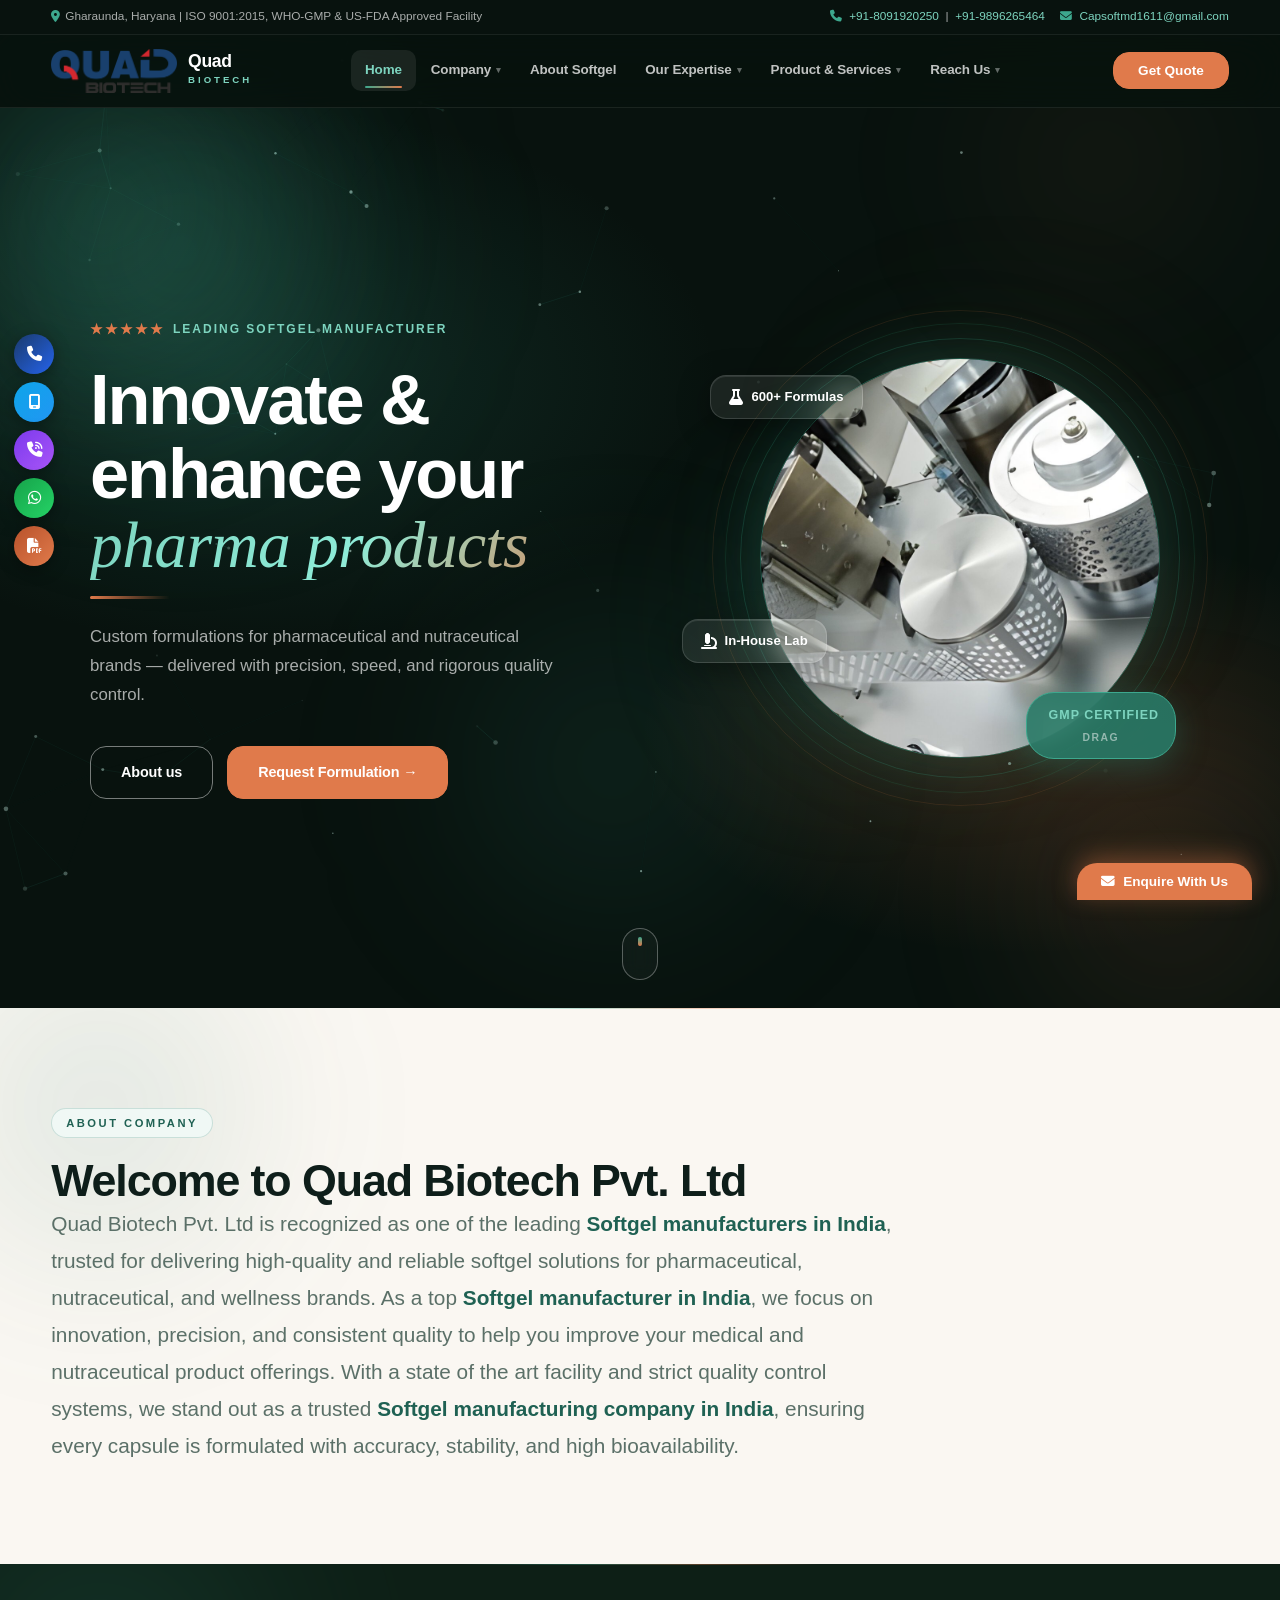
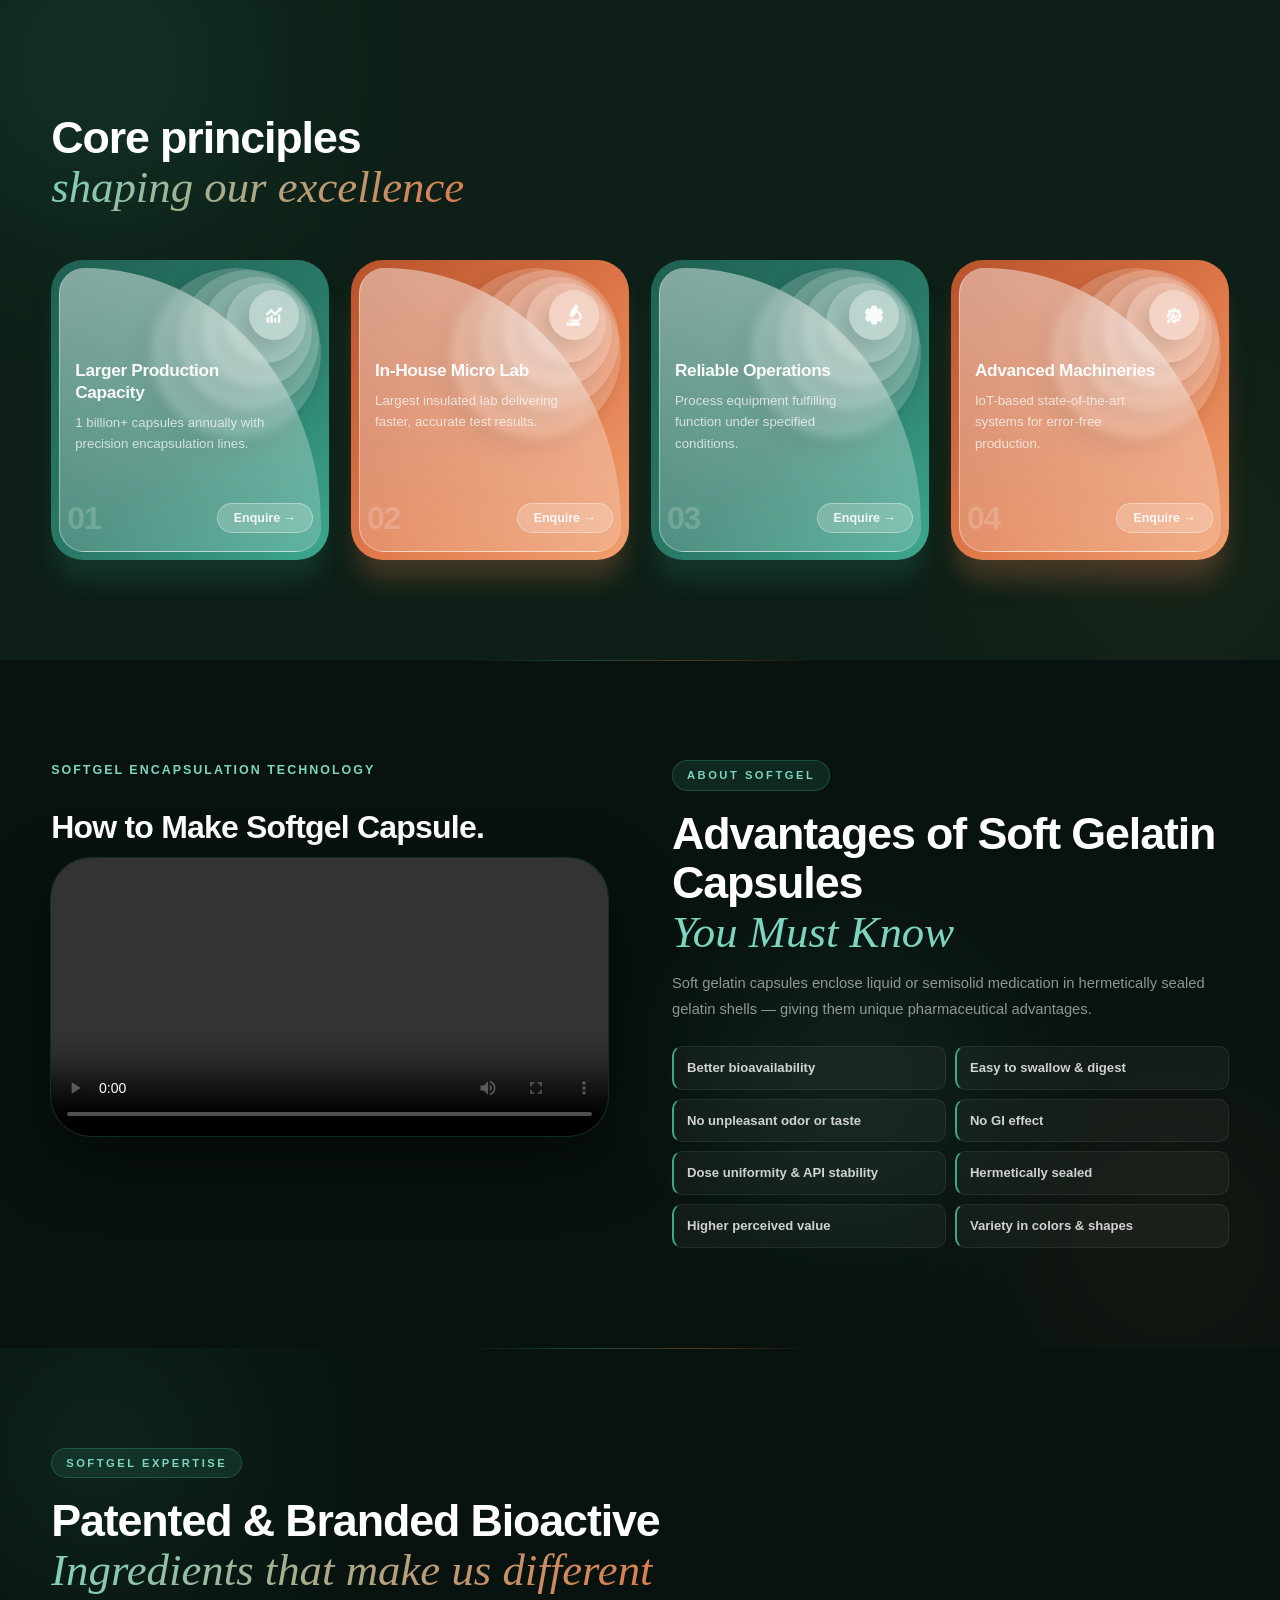
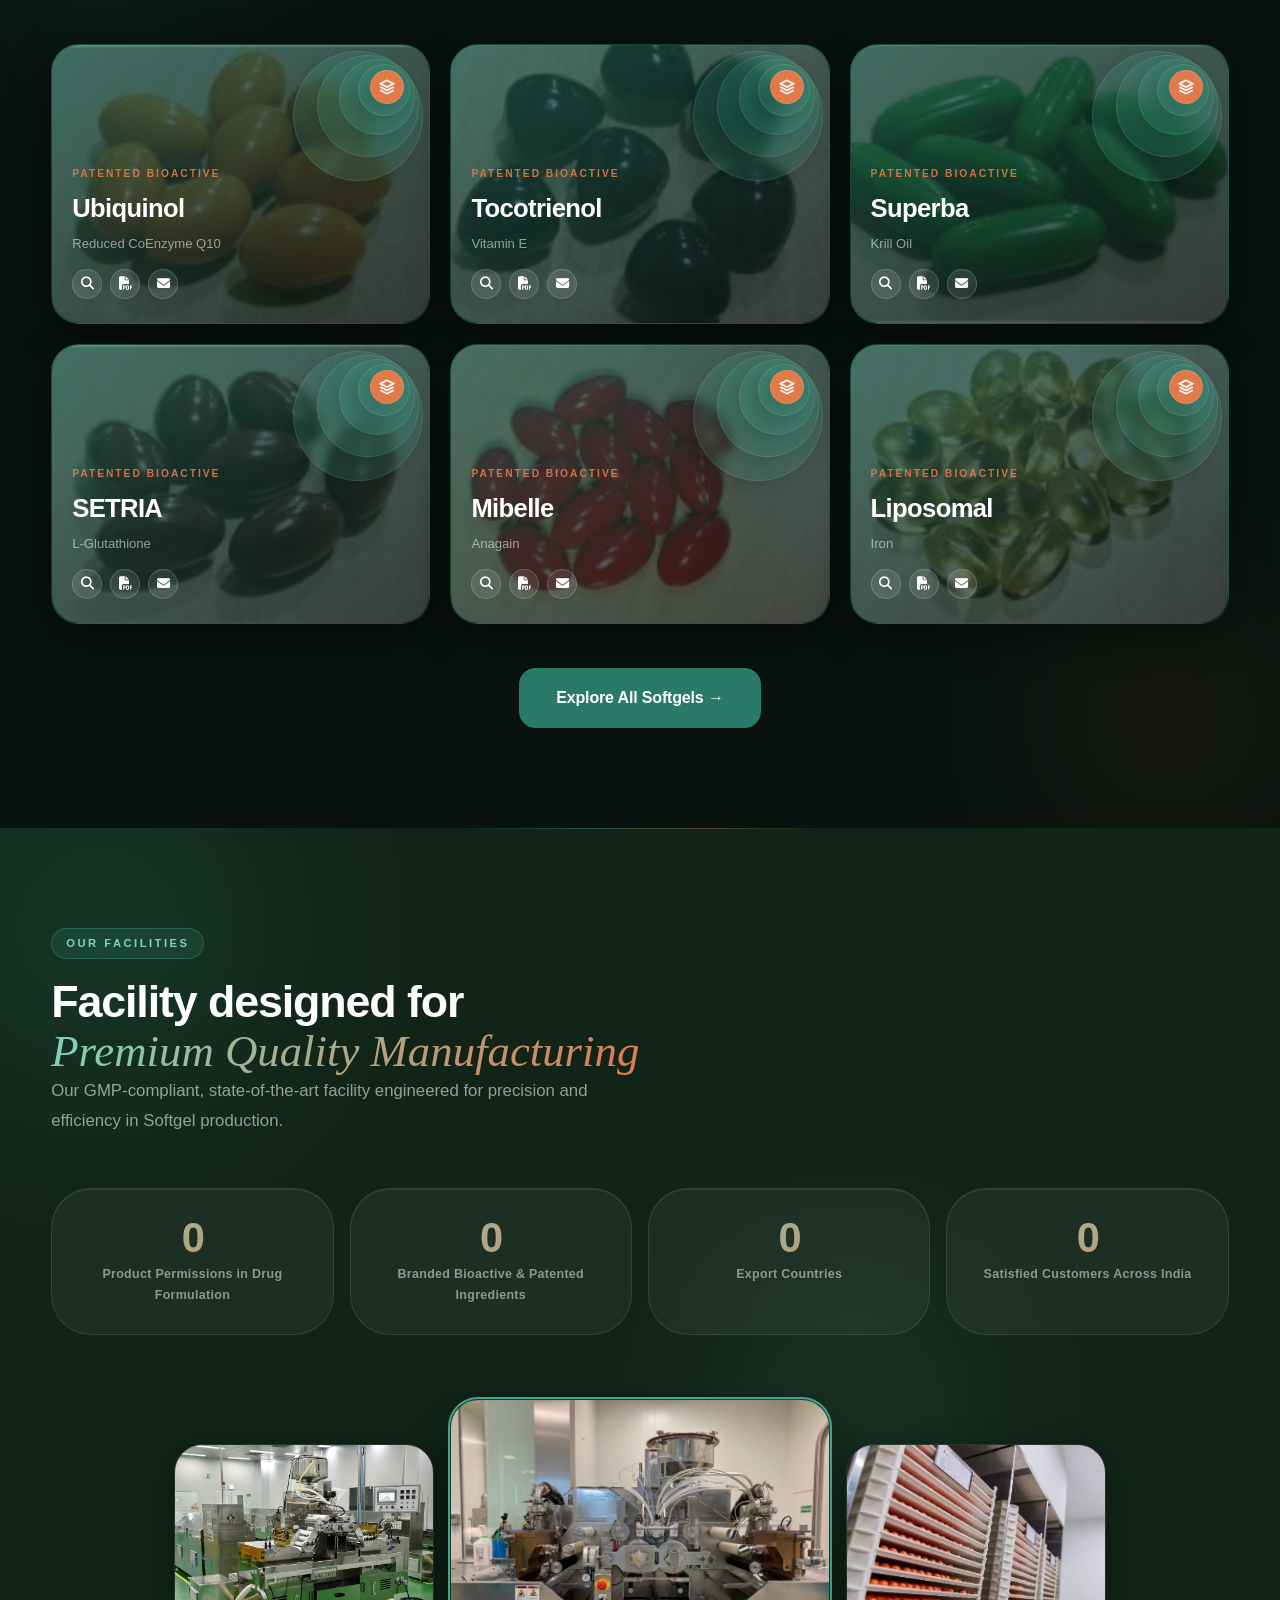
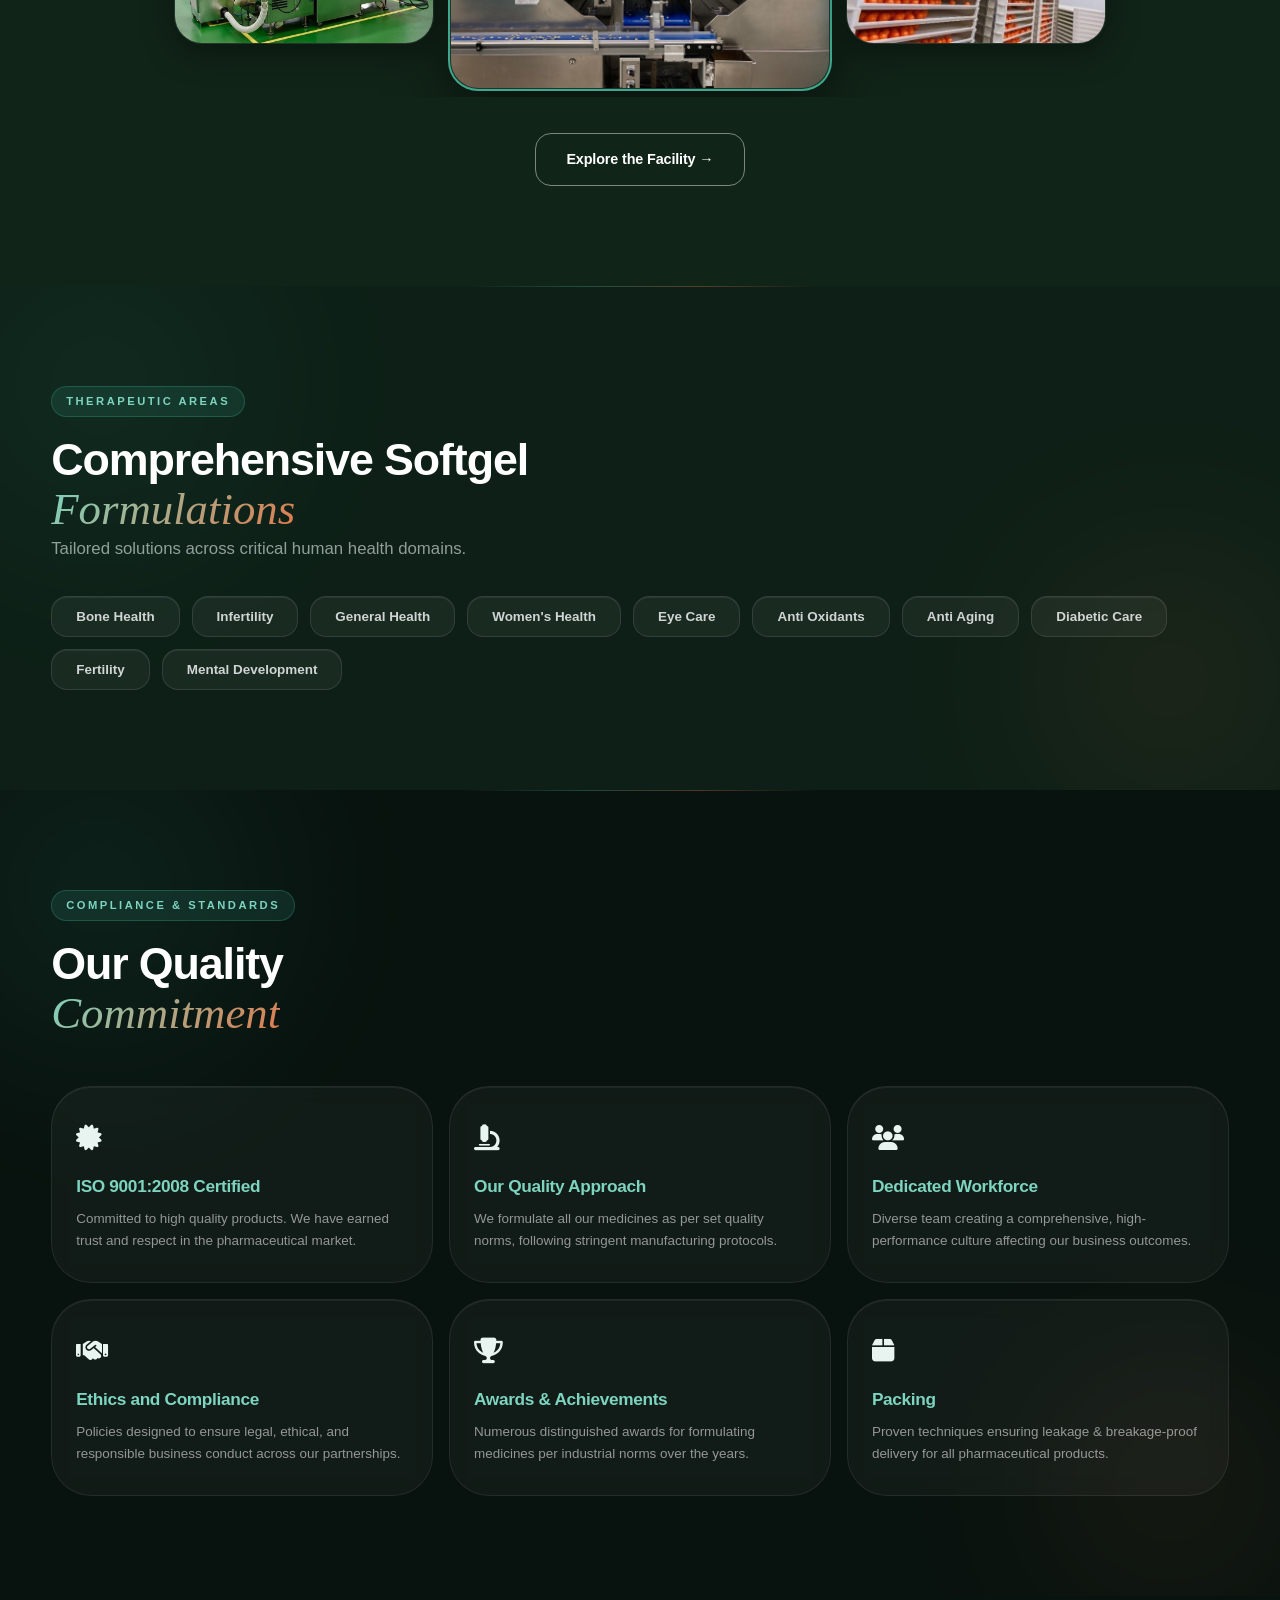
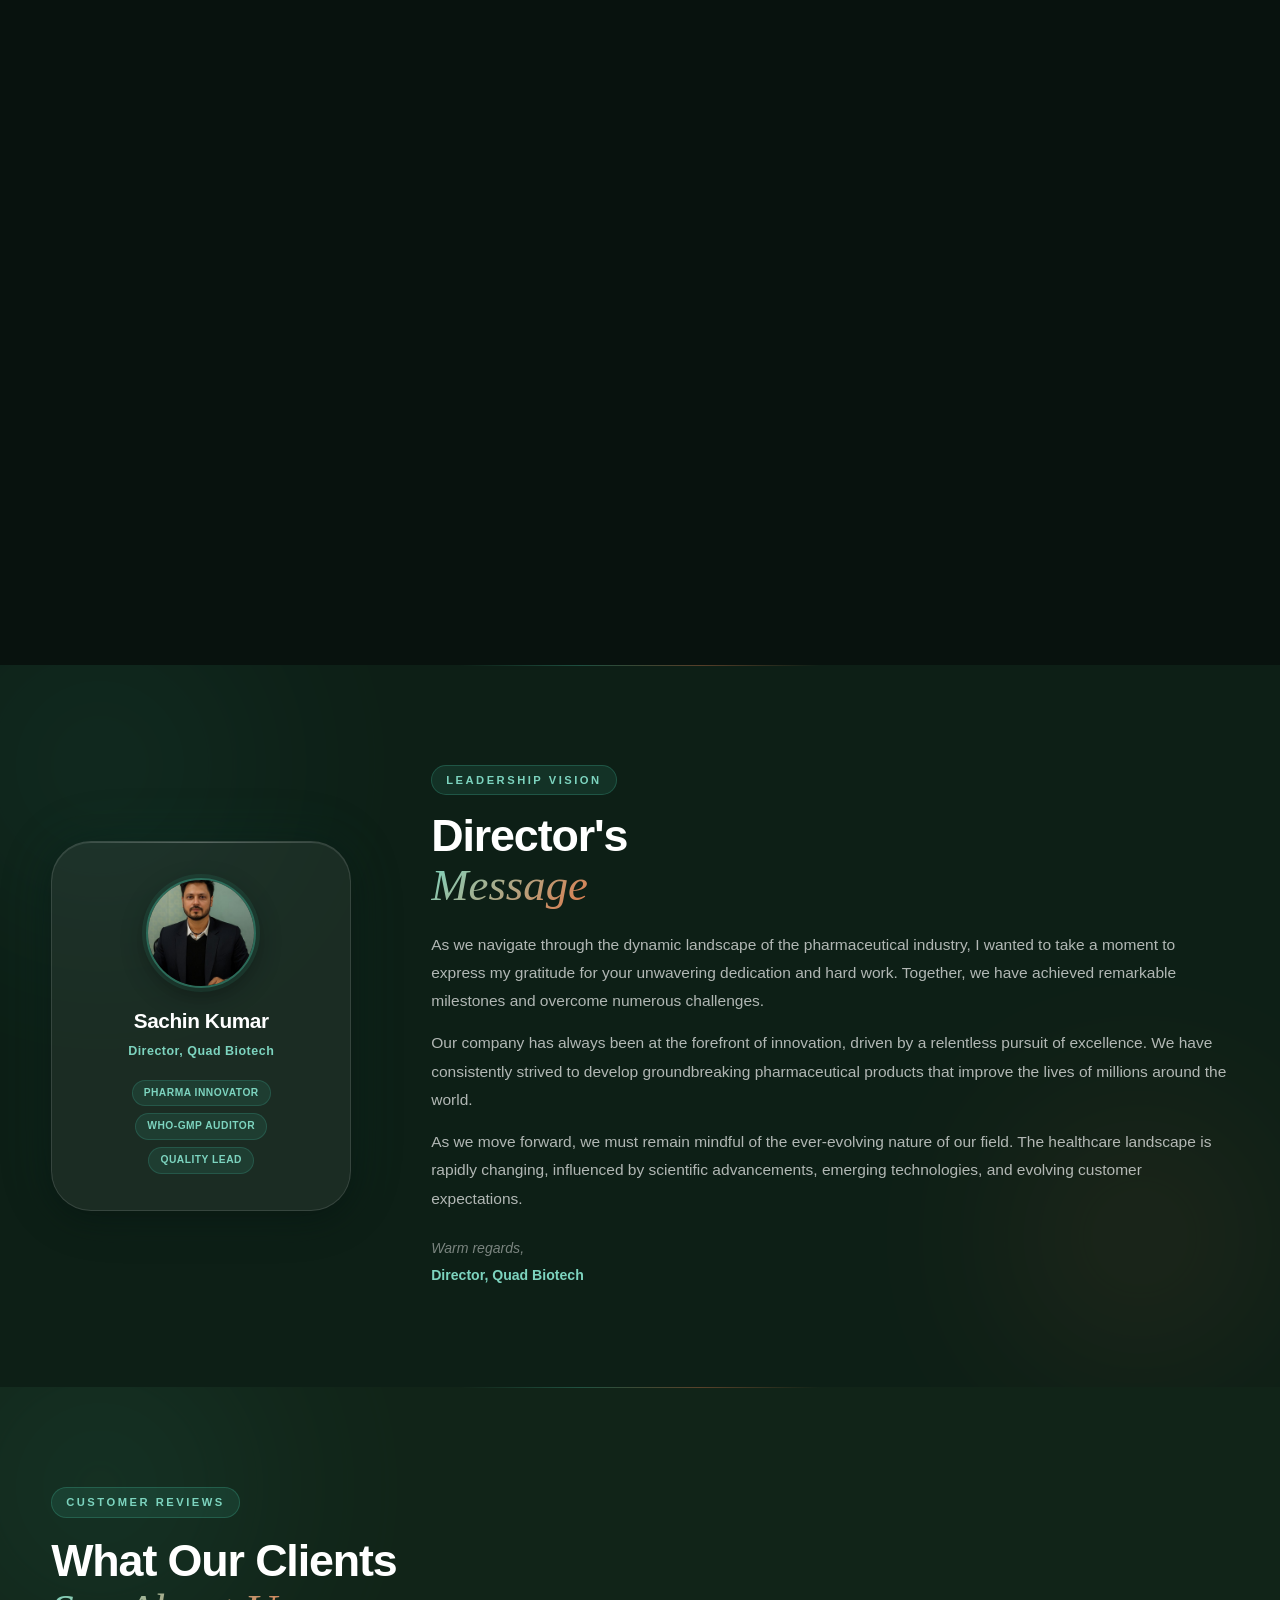
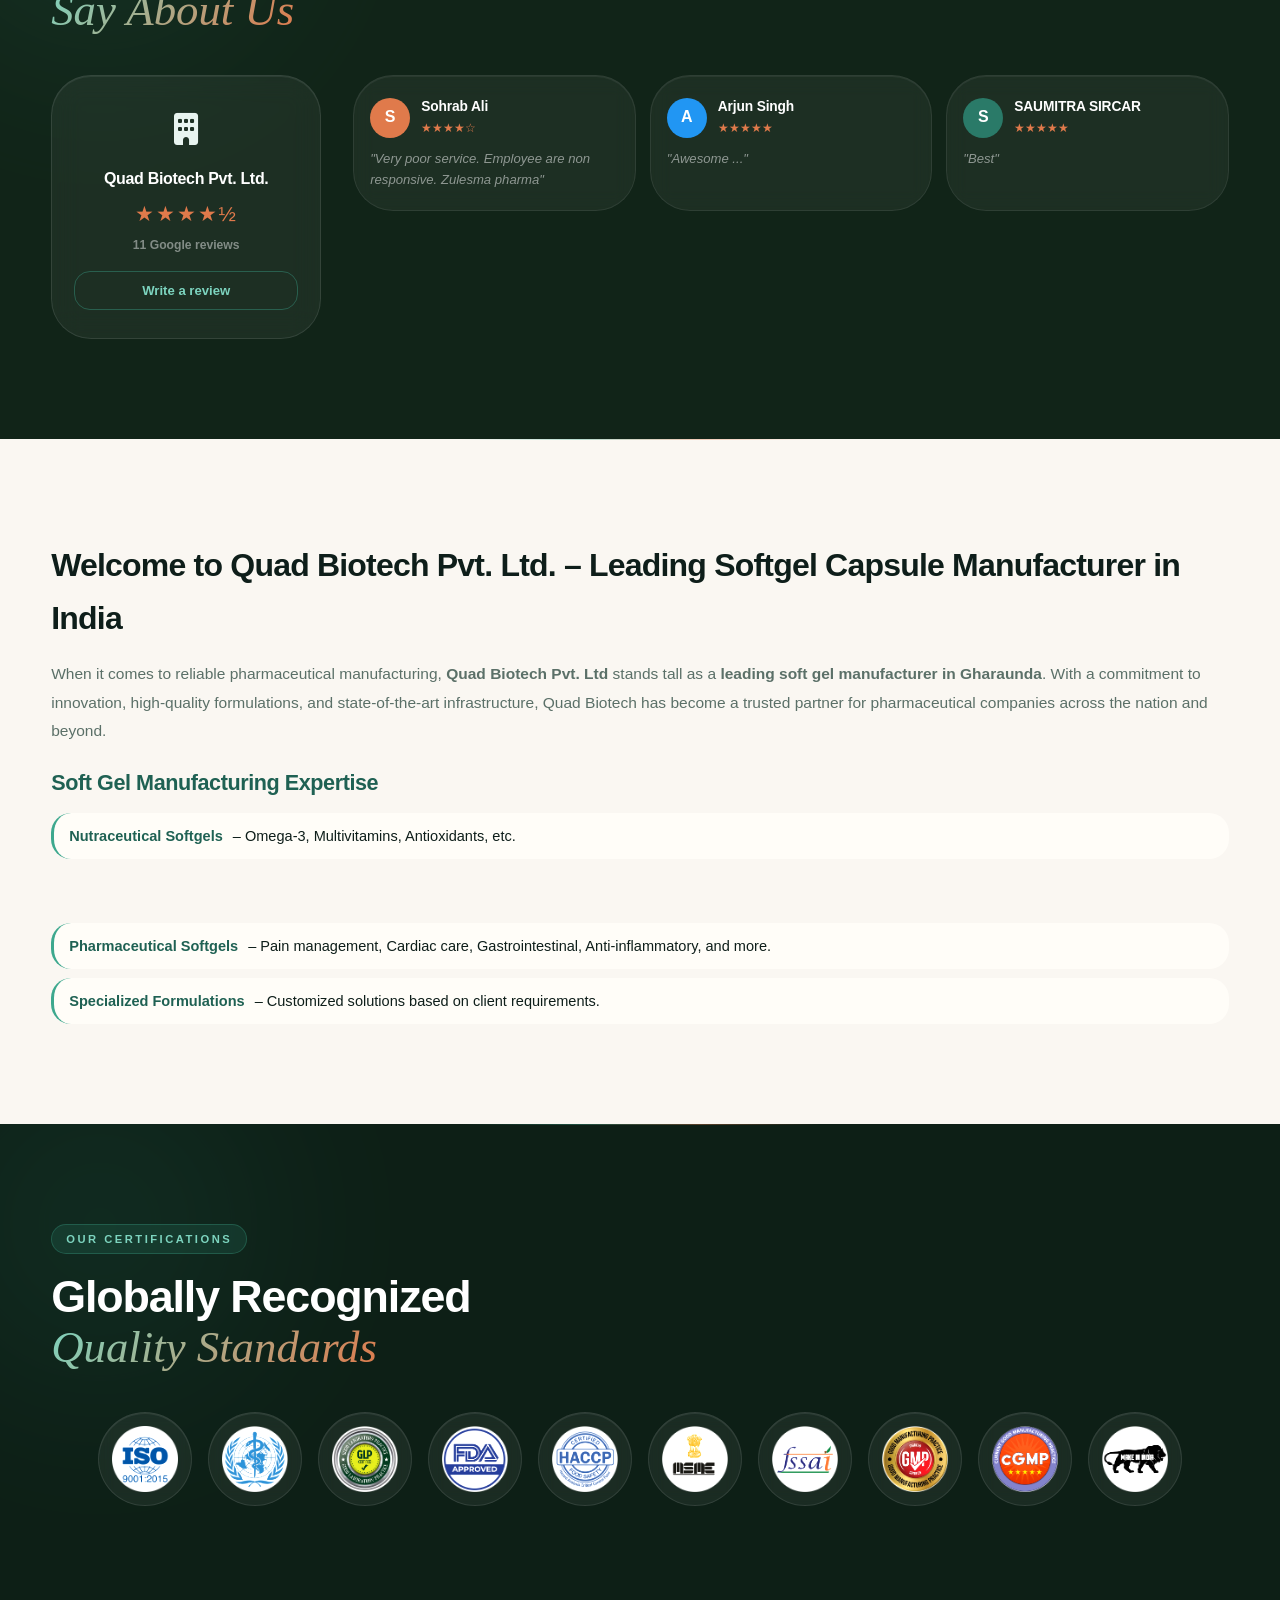
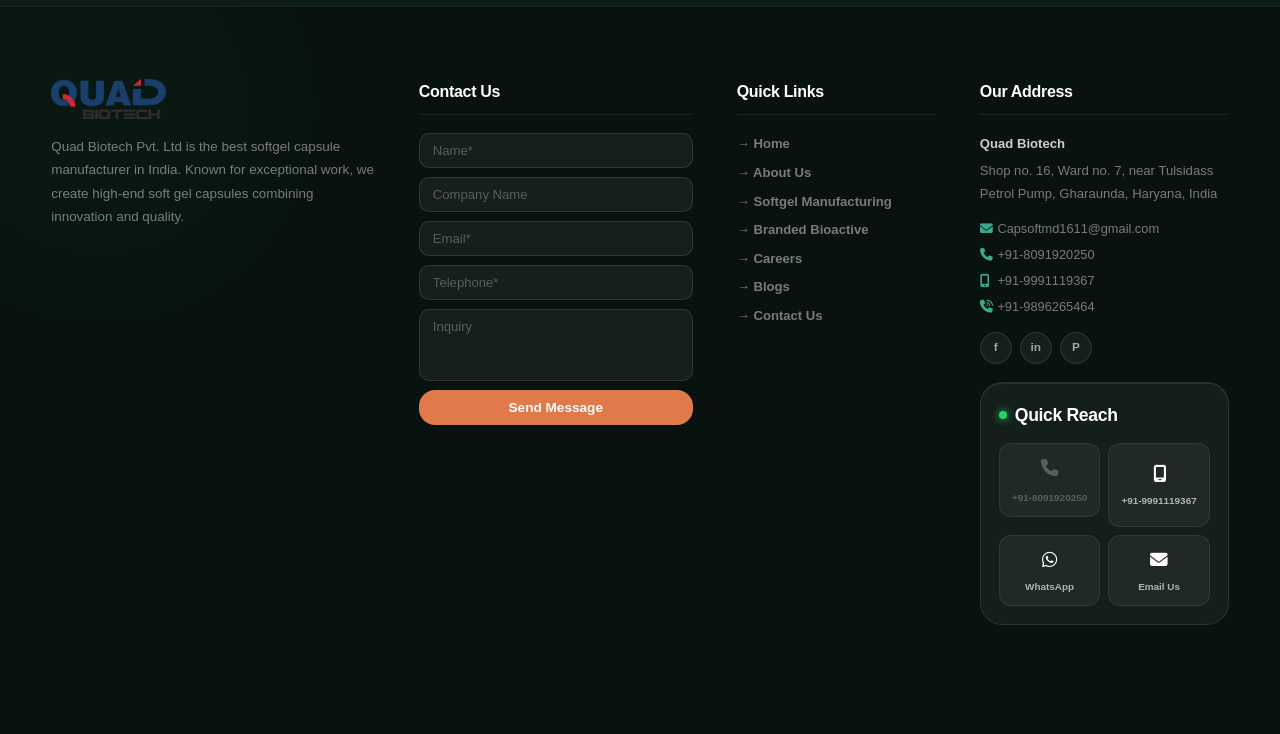
<file: index.html>
<!DOCTYPE html>
<html lang="en">
<head>
  <meta charset="UTF-8">
  <meta name="viewport" content="width=device-width, initial-scale=1.0">
  <title>Quad Biotech | Leading Softgel Capsule Manufacturer India</title>
  <meta name="description" content="WHO-GMP, US-FDA approved softgel capsule manufacturer in Gharaunda, Haryana. 600+ formulations, 20+ export countries, 1500+ satisfied clients.">
  <link rel="stylesheet" href="style.css">
  <meta http-equiv="Content-Security-Policy" content="default-src 'self'; script-src 'self' 'unsafe-inline'; style-src 'self' 'unsafe-inline' https://fonts.googleapis.com https://cdnjs.cloudflare.com; font-src 'self' https://fonts.gstatic.com https://cdnjs.cloudflare.com; img-src 'self' data:; media-src 'self'; connect-src 'self' https://formsubmit.co; form-action 'self' https://formsubmit.co; frame-ancestors 'none'; base-uri 'self'; object-src 'none';">
  <meta name="referrer" content="strict-origin-when-cross-origin">
  <link rel="stylesheet" href="https://cdnjs.cloudflare.com/ajax/libs/font-awesome/6.5.0/css/all.min.css" integrity="sha384-/o6I2CkkWC//PSjvWC/eYN7l3xM3tJm8ZzVkCOfp//W05QcE3mlGskpoHB6XqI+B" crossorigin="anonymous" referrerpolicy="no-referrer">
</head>
<body>

<canvas id="ptc"></canvas>

<!-- Mouse-repelling ambient orbs (translated via JS) -->
<div class="repel-orb repel-orb-1" id="orb0"></div>
<div class="repel-orb repel-orb-2" id="orb1"></div>
<div class="repel-orb repel-orb-3" id="orb2"></div>
<div class="repel-orb repel-orb-4" id="orb3"></div>

<!-- ── FLOATING SIDEBAR — circular buttons ────────────────── -->
<aside class="f-bar">
  <a href="tel:+918091920250" class="f-btn f-ph1" data-tip="+91-8091920250"><i class="fas fa-phone"></i></a>
  <a href="tel:+919991119367" class="f-btn f-ph2" data-tip="+91-9991119367"><i class="fas fa-mobile-screen"></i></a>
  <a href="tel:+919896265464" class="f-btn f-ph3" data-tip="+91-9896265464"><i class="fas fa-phone-volume"></i></a>
  <a href="https://wa.me/918091920250" target="_blank" rel="noopener noreferrer" class="f-btn f-wa" data-tip="WhatsApp Us"><i class="fab fa-whatsapp"></i></a>
  <a href="assets/CAPSOFT-BROSCHURE-1.pdf" download class="f-btn f-dl" data-tip="Download Brochure"><i class="fas fa-file-pdf"></i></a>
</aside>

<button class="f-enq" onclick="openModal()">
  <i class="fas fa-envelope"></i> Enquire With Us
</button>

<!-- ── TOP BAR ──────────────────────────────────────────── -->
<div class="topbar">
  <div class="wrap">
    <div><i class="fas fa-location-dot" style="color:var(--mint-mid);margin-right:5px"></i>Gharaunda, Haryana | ISO 9001:2015, WHO-GMP &amp; US-FDA Approved Facility</div>
    <div>
      <i class="fas fa-phone" style="color:var(--mint-mid);margin-right:4px"></i>
      <a href="tel:+918091920250">+91-8091920250</a> &nbsp;|&nbsp;
      <a href="tel:+919896265464">+91-9896265464</a>&emsp;
      <i class="fas fa-envelope" style="color:var(--mint-mid);margin-right:4px"></i>
      <a href="mailto:Capsoftmd1611@gmail.com">Capsoftmd1611@gmail.com</a>
    </div>
  </div>
</div>

<!-- ── NAVBAR ───────────────────────────────────────────── -->
<header class="nav" id="navbar">
  <div class="nav__in">
    <a href="index.html" class="nav-brand">
      <img src="assets/img/quad-biotech-logo.png" alt="Quad Biotech">
      <div>
        <div class="brand-name">Quad</div>
        <div class="brand-sub">Biotech</div>
      </div>
    </a>

    <nav class="nav-menu" id="navMenu">
      <div class="ni"><a href="index.html" class="nl act">Home</a></div>
      <div class="ni">
        <a href="#about" class="nl">Company <span class="caret">▾</span></a>
        <div class="dd">
          <a href="#about">About Us</a>
          <a href="#values">Why Choose Us</a>
          <a href="#facilities">Infrastructure</a>
          <a href="#quality">Quality &amp; Certification</a>
        </div>
      </div>
      <div class="ni"><a href="softgel.html" class="nl">About Softgel</a></div>
      <div class="ni">
        <a href="#" class="nl">Our Expertise <span class="caret">▾</span></a>
        <div class="dd">
          <a href="softgel.html#manufacturing">Softgel Manufacturing</a>
          <a href="softgel.html#shapes">Innovative Packaging</a>
          <a href="#bioactive">New Launch</a>
        </div>
      </div>
      <div class="ni">
        <a href="#" class="nl">Product &amp; Services <span class="caret">▾</span></a>
        <div class="dd">
          <a href="assets/CAPSOFT-BROSCHURE-1.pdf" target="_blank" rel="noopener noreferrer">Drug Approval</a>
          <a href="#bioactive">Branded Bioactive</a>
          <a href="#facilities">Export</a>
        </div>
      </div>
      <div class="ni">
        <a href="#contact" class="nl">Reach Us <span class="caret">▾</span></a>
        <div class="dd">
          <a href="#contact">Careers</a>
          <a href="#welcome-seo">Blog</a>
          <a href="#contact">Contact Us</a>
        </div>
      </div>
    </nav>

    <button class="nav-cta" onclick="openModal()">Get Quote</button>
    <button class="ham" id="ham"><span></span><span></span><span></span></button>
  </div>
</header>

<!-- ============================================================
     HERO — split layout matching reference
     ============================================================ -->
<section class="hero" id="home">
  <div class="blobs">
    <div class="blob blob--m" style="opacity:.3"></div>
    <div class="blob blob--p" style="opacity:.18"></div>
    <div class="blob blob--ms"></div>
  </div>

  <div class="hero__left">
    <div class="wrap">
      <div class="hero-eyebrow rv">
        <span class="hero-stars">★★★★★</span>
        Leading Softgel Manufacturer
      </div>
      <h1 class="hero-h rv d1">
        Innovate &amp;<br>enhance your
        <span class="serif-line">pharma products</span>
      </h1>
      <div class="hero-rule rv d2"></div>
      <p class="hero-lead rv d2">
        Custom formulations for pharmaceutical and nutraceutical brands — delivered with precision, speed, and rigorous quality control.
      </p>
      <div class="hero-btns rv d3">
        <a href="#about" class="btn btn--ghost-white">About us</a>
        <button class="btn btn--fill" onclick="openModal()">Request Formulation →</button>
      </div>
    </div>
  </div>

  <div class="hero__right">
    <div class="orbit-system rv d2">
      <!-- Orbit rings -->
      <div class="orbit-ring or-3"></div>
      <div class="orbit-ring or-2"></div>
      <div class="orbit-ring or-1"></div>
      <!-- Center circular image -->
      <div class="orbit-frame">
        <img src="assets/img/GetPaidStock.com-66596f5de4cb3.jpg" alt="Softgel Amber Capsules">
      </div>
      <!-- Floating stat chips -->
      <div class="stat-chip sc-1">
        <i class="fas fa-flask stat-chip__icon"></i> 600+ Formulas
      </div>
      <div class="stat-chip sc-2">
        <i class="fas fa-microscope stat-chip__icon"></i> In-House Lab
      </div>
      <!-- Draggable badge -->
      <div class="drag-badge" id="dragBadge">
        <div class="drag-badge__title"><i class="fas fa-shield-check" style="margin-right:6px"></i>GMP Certified</div>
        <div class="drag-badge__label">Drag</div>
      </div>
    </div>
  </div>

  <!-- Scroll-down chevron -->
  <a href="#about" class="scroll-down" aria-label="Scroll to about section"></a>
</section>

<!-- ============================================================
     §3 ABOUT COMPANY
     ============================================================ -->
<section class="sec about-sec" id="about">
  <div class="blobs">
    <div class="blob blob--m"></div>
  </div>
  <div class="wrap" style="position:relative;z-index:1">
    <span class="tag tag--mint rv">About Company</span>
    <h2 class="h2 rv d1" style="color:var(--text-on-light);max-width:700px">Welcome to Quad Biotech Pvt. Ltd</h2>
    <p class="about-lead rv d2">
      Quad Biotech Pvt. Ltd is recognized as one of the leading <strong>Softgel manufacturers in India</strong>, trusted for delivering high-quality and reliable softgel solutions for pharmaceutical, nutraceutical, and wellness brands. As a top <strong>Softgel manufacturer in India</strong>, we focus on innovation, precision, and consistent quality to help you improve your medical and nutraceutical product offerings. With a state of the art facility and strict quality control systems, we stand out as a trusted <strong>Softgel manufacturing company in India</strong>, ensuring every capsule is formulated with accuracy, stability, and high bioavailability.
    </p>
  </div>
</section>

<!-- ============================================================
     §4 VALUES — Hybrid 3D + Blob cards (lovely-dragon-72 × smart-liger-5)
     ============================================================ -->
<section class="sec sec--dark" id="values">
  <div class="blobs">
    <div class="blob blob--m" style="opacity:.2"></div>
    <div class="blob blob--p" style="opacity:.12"></div>
  </div>
  <div class="wrap" style="position:relative;z-index:1">
    <span class="tag tag--glass rv">Our Values</span>
    <h2 class="h2 h--white rv d1" style="color:#fff;max-width:600px">Core principles<br><span class="serif-em grad-text">shaping our excellence</span></h2>
    <div class="vals-grid" style="margin-top:48px">

      <!-- Card 1 — Mint: Larger Production Capacity -->
      <div class="sl-wrap rv d1">
        <div class="sl-card">
          <div class="sl-circles">
            <span class="sl-c sl-c1"></span>
            <span class="sl-c sl-c2"></span>
            <span class="sl-c sl-c3"></span>
            <span class="sl-c sl-c4"></span>
            <span class="sl-c sl-c5"><img src="assets/img/8.png" alt="Production"></span>
          </div>
          <div class="sl-glass"></div>
          <div class="sl-content">
            <span class="sl-title">Larger Production Capacity</span>
            <span class="sl-desc">1 billion+ capsules annually with precision encapsulation lines.</span>
          </div>
          <div class="sl-bottom">
            <span class="sl-num">01</span>
            <button class="sl-cta" onclick="openModal()">Enquire →</button>
          </div>
        </div>
      </div>

      <!-- Card 2 — Peach: In-House Micro Lab -->
      <div class="sl-wrap rv d2">
        <div class="sl-card sl-card--peach">
          <div class="sl-circles">
            <span class="sl-c sl-c1"></span>
            <span class="sl-c sl-c2"></span>
            <span class="sl-c sl-c3"></span>
            <span class="sl-c sl-c4"></span>
            <span class="sl-c sl-c5"><img src="assets/img/9.png" alt="Lab"></span>
          </div>
          <div class="sl-glass"></div>
          <div class="sl-content">
            <span class="sl-title">In-House Micro Lab</span>
            <span class="sl-desc">Largest insulated lab delivering faster, accurate test results.</span>
          </div>
          <div class="sl-bottom">
            <span class="sl-num">02</span>
            <button class="sl-cta" onclick="openModal()">Enquire →</button>
          </div>
        </div>
      </div>

      <!-- Card 3 — Mint: Reliable Operations -->
      <div class="sl-wrap rv d3">
        <div class="sl-card">
          <div class="sl-circles">
            <span class="sl-c sl-c1"></span>
            <span class="sl-c sl-c2"></span>
            <span class="sl-c sl-c3"></span>
            <span class="sl-c sl-c4"></span>
            <span class="sl-c sl-c5"><img src="assets/img/10.png" alt="Operations"></span>
          </div>
          <div class="sl-glass"></div>
          <div class="sl-content">
            <span class="sl-title">Reliable Operations</span>
            <span class="sl-desc">Process equipment fulfilling function under specified conditions.</span>
          </div>
          <div class="sl-bottom">
            <span class="sl-num">03</span>
            <button class="sl-cta" onclick="openModal()">Enquire →</button>
          </div>
        </div>
      </div>

      <!-- Card 4 — Peach: Advanced Machineries -->
      <div class="sl-wrap rv d4">
        <div class="sl-card sl-card--peach">
          <div class="sl-circles">
            <span class="sl-c sl-c1"></span>
            <span class="sl-c sl-c2"></span>
            <span class="sl-c sl-c3"></span>
            <span class="sl-c sl-c4"></span>
            <span class="sl-c sl-c5"><img src="assets/img/7.png" alt="Machinery"></span>
          </div>
          <div class="sl-glass"></div>
          <div class="sl-content">
            <span class="sl-title">Advanced Machineries</span>
            <span class="sl-desc">IoT-based state-of-the-art systems for error-free production.</span>
          </div>
          <div class="sl-bottom">
            <span class="sl-num">04</span>
            <button class="sl-cta" onclick="openModal()">Enquire →</button>
          </div>
        </div>
      </div>

    </div>
  </div>
</section>

<!-- ============================================================
     §5 VIDEO + ADVANTAGES + ISO element
     ============================================================ -->
<section class="sec vid-sec" id="encapsulation">
  <div class="blobs">
    <div class="blob blob--ms"></div>
    <div class="blob blob--p" style="opacity:.12"></div>
  </div>
  <div class="wrap" style="position:relative;z-index:1">
    <div class="vid-grid">
      <div class="rv">
        <p class="vid-sub">Softgel Encapsulation Technology</p>
        <h3 class="vid-head">How to Make Softgel Capsule.</h3>
        <div class="vid-wrap" style="margin-bottom:0">
          <video controls preload="metadata">
            <source src="assets/media_20240706_141652_1084543874792769357.mp4" type="video/mp4">
          </video>
        </div>
      </div>

      <div class="rv d2">
        <span class="tag tag--glass" style="margin-top:0">About Softgel</span>
        <h2 class="h2" style="color:#fff;margin-bottom:12px">Advantages of Soft Gelatin Capsules<br><span class="serif-em" style="color:var(--mint-light)">You Must Know</span></h2>
        <p style="font-size:.92rem;color:rgba(255,255,255,.55);line-height:1.78;margin-bottom:0">
          Soft gelatin capsules enclose liquid or semisolid medication in hermetically sealed gelatin shells — giving them unique pharmaceutical advantages.
        </p>
        <div class="adv-grid">
          <div class="adv-item">Better bioavailability</div>
          <div class="adv-item">Easy to swallow &amp; digest</div>
          <div class="adv-item">No unpleasant odor or taste</div>
          <div class="adv-item">No GI effect</div>
          <div class="adv-item">Dose uniformity &amp; API stability</div>
          <div class="adv-item">Hermetically sealed</div>
          <div class="adv-item">Higher perceived value</div>
          <div class="adv-item">Variety in colors &amp; shapes</div>
        </div>
      </div>
    </div>
  </div>
</section>

<!-- ============================================================
     §6 BIOACTIVE — enhanced 3D sphere cards (smart-liger-5)
     ============================================================ -->
<section class="sec sec--darker" id="bioactive">
  <div class="blobs">
    <div class="blob blob--m" style="opacity:.18"></div>
    <div class="blob blob--p" style="opacity:.14"></div>
  </div>
  <div class="wrap" style="position:relative;z-index:1">
    <span class="tag tag--glass rv">Softgel Expertise</span>
    <h2 class="h2 rv d1" style="color:#fff">Patented &amp; Branded Bioactive<br><span class="serif-em grad-text">Ingredients that make us different</span></h2>
    <div class="bio-grid" style="margin-top:48px">

      <!-- Ubiquinol -->
      <div class="c3d-par rv d1"><div class="c3d">
        <img class="c3d__imgbg" src="assets/img/Cap1.jpg" alt="Ubiquinol">
        <div class="c3d__rings">
          <span class="ring r1"></span><span class="ring r2"></span><span class="ring r3"></span><span class="ring r4"></span>
          <span class="ring r5"><svg viewBox="0 0 24 24" fill="none" stroke="currentColor" stroke-width="2.5"><path d="M12 2L2 7l10 5 10-5-10-5zM2 17l10 5 10-5M2 12l10 5 10-5"/></svg></span>
        </div>
        <div class="c3d__txt">
          <div class="c3d__badge">Patented Bioactive</div>
          <div class="c3d__name">Ubiquinol</div>
          <div class="c3d__sub">Reduced CoEnzyme Q10</div>
          <div class="c3d__acts">
            <button class="act-btn" onclick="openModal('Ubiquinol')" aria-label="Details"><i class="fas fa-search"></i></button>
            <button class="act-btn" onclick="window.open('assets/CAPSOFT-BROSCHURE-1.pdf')" aria-label="Brochure"><i class="fas fa-file-pdf"></i></button>
            <button class="act-btn" onclick="openModal('Ubiquinol')" aria-label="Enquire"><i class="fas fa-envelope"></i></button>
          </div>
        </div>
      </div></div>

      <!-- Tocotrienol -->
      <div class="c3d-par rv d2"><div class="c3d">
        <img class="c3d__imgbg" src="assets/img/cap-2.jpg" alt="Tocotrienol">
        <div class="c3d__rings">
          <span class="ring r1"></span><span class="ring r2"></span><span class="ring r3"></span><span class="ring r4"></span>
          <span class="ring r5"><svg viewBox="0 0 24 24" fill="none" stroke="currentColor" stroke-width="2.5"><path d="M12 2L2 7l10 5 10-5-10-5zM2 17l10 5 10-5M2 12l10 5 10-5"/></svg></span>
        </div>
        <div class="c3d__txt">
          <div class="c3d__badge">Patented Bioactive</div>
          <div class="c3d__name">Tocotrienol</div>
          <div class="c3d__sub">Vitamin E</div>
          <div class="c3d__acts">
            <button class="act-btn" onclick="openModal('Tocotrienol')" aria-label="Details"><i class="fas fa-search"></i></button>
            <button class="act-btn" onclick="window.open('assets/CAPSOFT-BROSCHURE-1.pdf')" aria-label="Brochure"><i class="fas fa-file-pdf"></i></button>
            <button class="act-btn" onclick="openModal('Tocotrienol')" aria-label="Enquire"><i class="fas fa-envelope"></i></button>
          </div>
        </div>
      </div></div>

      <!-- Superba -->
      <div class="c3d-par rv d3"><div class="c3d">
        <img class="c3d__imgbg" src="assets/img/cap3.jpg" alt="Superba">
        <div class="c3d__rings">
          <span class="ring r1"></span><span class="ring r2"></span><span class="ring r3"></span><span class="ring r4"></span>
          <span class="ring r5"><svg viewBox="0 0 24 24" fill="none" stroke="currentColor" stroke-width="2.5"><path d="M12 2L2 7l10 5 10-5-10-5zM2 17l10 5 10-5M2 12l10 5 10-5"/></svg></span>
        </div>
        <div class="c3d__txt">
          <div class="c3d__badge">Patented Bioactive</div>
          <div class="c3d__name">Superba</div>
          <div class="c3d__sub">Krill Oil</div>
          <div class="c3d__acts">
            <button class="act-btn" onclick="openModal('Superba Krill Oil')" aria-label="Details"><i class="fas fa-search"></i></button>
            <button class="act-btn" onclick="window.open('assets/CAPSOFT-BROSCHURE-1.pdf')" aria-label="Brochure"><i class="fas fa-file-pdf"></i></button>
            <button class="act-btn" onclick="openModal('Superba Krill Oil')" aria-label="Enquire"><i class="fas fa-envelope"></i></button>
          </div>
        </div>
      </div></div>

      <!-- SETRIA -->
      <div class="c3d-par rv d1"><div class="c3d">
        <img class="c3d__imgbg" src="assets/img/cap4.jpg" alt="SETRIA">
        <div class="c3d__rings">
          <span class="ring r1"></span><span class="ring r2"></span><span class="ring r3"></span><span class="ring r4"></span>
          <span class="ring r5"><svg viewBox="0 0 24 24" fill="none" stroke="currentColor" stroke-width="2.5"><path d="M12 2L2 7l10 5 10-5-10-5zM2 17l10 5 10-5M2 12l10 5 10-5"/></svg></span>
        </div>
        <div class="c3d__txt">
          <div class="c3d__badge">Patented Bioactive</div>
          <div class="c3d__name">SETRIA</div>
          <div class="c3d__sub">L-Glutathione</div>
          <div class="c3d__acts">
            <button class="act-btn" onclick="openModal('SETRIA')" aria-label="Details"><i class="fas fa-search"></i></button>
            <button class="act-btn" onclick="window.open('assets/CAPSOFT-BROSCHURE-1.pdf')" aria-label="Brochure"><i class="fas fa-file-pdf"></i></button>
            <button class="act-btn" onclick="openModal('SETRIA')" aria-label="Enquire"><i class="fas fa-envelope"></i></button>
          </div>
        </div>
      </div></div>

      <!-- Mibelle -->
      <div class="c3d-par rv d2"><div class="c3d">
        <img class="c3d__imgbg" src="assets/img/cap5.jpg" alt="Mibelle">
        <div class="c3d__rings">
          <span class="ring r1"></span><span class="ring r2"></span><span class="ring r3"></span><span class="ring r4"></span>
          <span class="ring r5"><svg viewBox="0 0 24 24" fill="none" stroke="currentColor" stroke-width="2.5"><path d="M12 2L2 7l10 5 10-5-10-5zM2 17l10 5 10-5M2 12l10 5 10-5"/></svg></span>
        </div>
        <div class="c3d__txt">
          <div class="c3d__badge">Patented Bioactive</div>
          <div class="c3d__name">Mibelle</div>
          <div class="c3d__sub">Anagain</div>
          <div class="c3d__acts">
            <button class="act-btn" onclick="openModal('Mibelle Anagain')" aria-label="Details"><i class="fas fa-search"></i></button>
            <button class="act-btn" onclick="window.open('assets/CAPSOFT-BROSCHURE-1.pdf')" aria-label="Brochure"><i class="fas fa-file-pdf"></i></button>
            <button class="act-btn" onclick="openModal('Mibelle Anagain')" aria-label="Enquire"><i class="fas fa-envelope"></i></button>
          </div>
        </div>
      </div></div>

      <!-- Liposomal -->
      <div class="c3d-par rv d3"><div class="c3d">
        <img class="c3d__imgbg" src="assets/img/cap-6.jpg" alt="Liposomal">
        <div class="c3d__rings">
          <span class="ring r1"></span><span class="ring r2"></span><span class="ring r3"></span><span class="ring r4"></span>
          <span class="ring r5"><svg viewBox="0 0 24 24" fill="none" stroke="currentColor" stroke-width="2.5"><path d="M12 2L2 7l10 5 10-5-10-5zM2 17l10 5 10-5M2 12l10 5 10-5"/></svg></span>
        </div>
        <div class="c3d__txt">
          <div class="c3d__badge">Patented Bioactive</div>
          <div class="c3d__name">Liposomal</div>
          <div class="c3d__sub">Iron</div>
          <div class="c3d__acts">
            <button class="act-btn" onclick="openModal('Liposomal Iron')" aria-label="Details"><i class="fas fa-search"></i></button>
            <button class="act-btn" onclick="window.open('assets/CAPSOFT-BROSCHURE-1.pdf')" aria-label="Brochure"><i class="fas fa-file-pdf"></i></button>
            <button class="act-btn" onclick="openModal('Liposomal Iron')" aria-label="Enquire"><i class="fas fa-envelope"></i></button>
          </div>
        </div>
      </div></div>

    </div>
    <div class="bio-cta rv">
      <a href="softgel.html" class="btn btn--mint" style="font-size:1rem;padding:16px 36px">Explore All Softgels →</a>
    </div>
  </div>
</section>

<!-- ============================================================
     §7 FACILITIES
     ============================================================ -->
<section class="sec fac-sec" id="facilities">
  <div class="blobs">
    <div class="blob blob--m" style="opacity:.22"></div>
    <div class="blob blob--ms"></div>
  </div>
  <div class="wrap" style="position:relative;z-index:1">
    <span class="tag tag--glass rv">Our Facilities</span>
    <h2 class="h2 rv d1" style="color:#fff">Facility designed for<br><span class="serif-em grad-text">Premium Quality Manufacturing</span></h2>
    <p class="lead lead--white rv d2" style="margin-bottom:52px">Our GMP-compliant, state-of-the-art facility engineered for precision and efficiency in Softgel production.</p>

    <div class="stats-row">
      <div class="stat rv d1"><div class="stat__n" data-count="600" data-suffix="+">600+</div><div class="stat__l">Product Permissions in Drug Formulation</div></div>
      <div class="stat rv d2"><div class="stat__n" data-count="40" data-suffix="+">40+</div><div class="stat__l">Branded Bioactive &amp; Patented Ingredients</div></div>
      <div class="stat rv d3"><div class="stat__n" data-count="20" data-suffix="+">20+</div><div class="stat__l">Export Countries</div></div>
      <div class="stat rv d4"><div class="stat__n" data-count="1500" data-suffix="+">1500+</div><div class="stat__l">Satisfied Customers Across India</div></div>
    </div>

    <div class="cflow rv">
      <img class="cf-img" src="assets/img/softgel-encapsulation-machines-1.jpg" alt="Encapsulation Machines">
      <img class="cf-img c" src="assets/img/enc-machine.jpg" alt="Encapsulation Plant">
      <img class="cf-img" src="assets/img/drying-tunnels.jpg" alt="Drying Tunnels">
    </div>

    <div class="fac-cta rv">
      <a href="softgel.html#shapes" class="btn btn--ghost-white">Explore the Facility →</a>
    </div>
  </div>
</section>

<!-- ============================================================
     §8 THERAPEUTIC AREAS
     ============================================================ -->
<section class="sec sec--dark" id="therapeutic">
  <div class="blobs">
    <div class="blob blob--p" style="opacity:.15"></div>
    <div class="blob blob--m" style="opacity:.12"></div>
  </div>
  <div class="wrap" style="position:relative;z-index:1">
    <span class="tag tag--glass rv">Therapeutic Areas</span>
    <h2 class="h2 rv d1" style="color:#fff">Comprehensive Softgel<br><span class="serif-em grad-text">Formulations</span></h2>
    <p class="lead lead--white rv d2" style="margin-bottom:0">Tailored solutions across critical human health domains.</p>
    <div class="pills-wrap">
      <button class="t-pill rv d1" onclick="openModal('Bone Health')">Bone Health</button>
      <button class="t-pill rv d2" onclick="openModal('Infertility')">Infertility</button>
      <button class="t-pill rv d3" onclick="openModal('General Health')">General Health</button>
      <button class="t-pill rv d1" onclick="openModal('Women\'s Health')">Women's Health</button>
      <button class="t-pill rv d2" onclick="openModal('Eye Care')">Eye Care</button>
      <button class="t-pill rv d3" onclick="openModal('Anti Oxidants')">Anti Oxidants</button>
      <button class="t-pill rv d1" onclick="openModal('Anti Aging')">Anti Aging</button>
      <button class="t-pill rv d2" onclick="openModal('Diabetic Care')">Diabetic Care</button>
      <button class="t-pill rv d3" onclick="openModal('Fertility')">Fertility</button>
      <button class="t-pill rv d1" onclick="openModal('Mental Development')">Mental Development</button>
    </div>
  </div>
</section>

<!-- ============================================================
     §9 QUALITY
     ============================================================ -->
<section class="sec qual-sec" id="quality">
  <div class="blobs">
    <div class="blob blob--m" style="opacity:.16"></div>
    <div class="blob blob--p" style="opacity:.12"></div>
  </div>
  <div class="wrap" style="position:relative;z-index:1">
    <span class="tag tag--glass rv">Compliance &amp; Standards</span>
    <h2 class="h2 rv d1" style="color:#fff">Our Quality<br><span class="serif-em grad-text">Commitment</span></h2>
    <div class="qual-grid" style="margin-top:48px">
      <div class="qcard rv d1"><span class="qi"><i class="fas fa-certificate"></i></span><div class="qt">ISO 9001:2008 Certified</div><p class="qd">Committed to high quality products. We have earned trust and respect in the pharmaceutical market.</p></div>
      <div class="qcard rv d2"><span class="qi"><i class="fas fa-microscope"></i></span><div class="qt">Our Quality Approach</div><p class="qd">We formulate all our medicines as per set quality norms, following stringent manufacturing protocols.</p></div>
      <div class="qcard rv d3"><span class="qi"><i class="fas fa-users"></i></span><div class="qt">Dedicated Workforce</div><p class="qd">Diverse team creating a comprehensive, high-performance culture affecting our business outcomes.</p></div>
      <div class="qcard rv d1"><span class="qi"><i class="fas fa-handshake"></i></span><div class="qt">Ethics and Compliance</div><p class="qd">Policies designed to ensure legal, ethical, and responsible business conduct across our partnerships.</p></div>
      <div class="qcard rv d2"><span class="qi"><i class="fas fa-trophy"></i></span><div class="qt">Awards &amp; Achievements</div><p class="qd">Numerous distinguished awards for formulating medicines per industrial norms over the years.</p></div>
      <div class="qcard rv d3"><span class="qi"><i class="fas fa-box"></i></span><div class="qt">Packing</div><p class="qd">Proven techniques ensuring leakage &amp; breakage-proof delivery for all pharmaceutical products.</p></div>
    </div>
  </div>
</section>

<!-- ============================================================
     §10 PRODUCT RANGE
     ============================================================ -->
<section class="sec prod-sec" id="products">
  <div class="blobs"><div class="blob blob--ms"></div></div>
  <div class="wrap" style="position:relative;z-index:1">
    <span class="tag tag--glass rv">Our Product Range</span>
    <h2 class="h2 rv d1" style="color:#fff">Softgel for<br><span class="serif-em grad-text">Various Segments</span></h2>
    <div class="marquee-wrap rv d2" style="margin-top:28px">
      <div class="marquee-track" id="prodTrack">
        <div class="pcard"><img src="assets/img/14.jpg" alt="Eye Care"><div class="pcard__l">Eye Care, Vision Health</div></div>
        <div class="pcard"><img src="assets/img/12.jpg" alt="Prostatic"><div class="pcard__l">Prostatic</div></div>
        <div class="pcard"><img src="assets/img/16.jpg" alt="Flaxseed"><div class="pcard__l">Flaxseed Oil</div></div>
        <div class="pcard"><img src="assets/img/5-1.jpg" alt="Osteoporosis"><div class="pcard__l">Osteoporosis</div></div>
        <div class="pcard"><img src="assets/img/19.jpg" alt="UTI"><div class="pcard__l">Softgel for UTI</div></div>
        <div class="pcard"><img src="assets/img/10.jpg" alt="Derma"><div class="pcard__l">Derma: Hair, Skin &amp; Nails</div></div>
      </div>
    </div>
  </div>
</section>

<!-- ============================================================
     §11 DIRECTOR (weak-lionfish-37 glassmorphic profile)
     ============================================================ -->
<section class="sec sec--dark" id="director">
  <div class="blobs">
    <div class="blob blob--p" style="opacity:.14;right:-50px;left:auto;bottom:-40px;top:auto"></div>
    <div class="blob blob--m" style="opacity:.12"></div>
  </div>
  <div class="wrap" style="position:relative;z-index:1">
    <div class="dir-grid">
      <div class="rv">
        <div class="spc">
          <div class="spc__av"><img src="assets/img/sachin.jpeg" alt="Director"></div>
          <div class="spc__name">Sachin Kumar</div>
          <div class="spc__role">Director, Quad Biotech</div>
          <div class="spc__tags">
            <span class="ptag">Pharma Innovator</span>
            <span class="ptag">WHO-GMP Auditor</span>
            <span class="ptag">Quality Lead</span>
          </div>
        </div>
      </div>
      <div class="dir-txt rv d2">
        <span class="tag tag--glass" style="margin-bottom:16px">Leadership Vision</span>
        <h2 class="h2" style="color:#fff;margin-bottom:20px">Director's<br><span class="serif-em grad-text">Message</span></h2>
        <p class="mp">As we navigate through the dynamic landscape of the pharmaceutical industry, I wanted to take a moment to express my gratitude for your unwavering dedication and hard work. Together, we have achieved remarkable milestones and overcome numerous challenges.</p>
        <p class="mp">Our company has always been at the forefront of innovation, driven by a relentless pursuit of excellence. We have consistently strived to develop groundbreaking pharmaceutical products that improve the lives of millions around the world.</p>
        <p class="mp">As we move forward, we must remain mindful of the ever-evolving nature of our field. The healthcare landscape is rapidly changing, influenced by scientific advancements, emerging technologies, and evolving customer expectations.</p>
        <div class="signoff">Warm regards,<strong>Director, Quad Biotech</strong></div>
      </div>
    </div>
  </div>
</section>

<!-- ============================================================
     §12 GOOGLE REVIEWS
     ============================================================ -->
<section class="sec sec--mid" id="reviews">
  <div class="blobs"><div class="blob blob--m" style="opacity:.16"></div></div>
  <div class="wrap" style="position:relative;z-index:1">
    <span class="tag tag--glass rv">Customer Reviews</span>
    <h2 class="h2 rv d1" style="color:#fff;margin-bottom:40px">What Our Clients<br><span class="serif-em grad-text">Say About Us</span></h2>
    <div class="rev-grid">
      <div class="rev-sum rv">
        <div class="rev-g"><i class="fas fa-building"></i></div>
        <div class="rev-biz">Quad Biotech Pvt. Ltd.</div>
        <div class="rev-stars">★★★★½</div>
        <div class="rev-ct">11 Google reviews</div>
        <button class="rev-write" onclick="openModal('Write a Review')">Write a review</button>
      </div>
      <div class="rev-cards">
        <div class="rcard rv d1">
          <div class="rcard__hd"><div class="rav" style="background:#e07a4b">S</div><div><div class="rname">Sohrab Ali</div><div class="rstars">★★★★☆</div></div></div>
          <p class="rtext">"Very poor service. Employee are non responsive. Zulesma pharma"</p>
        </div>
        <div class="rcard rv d2">
          <div class="rcard__hd"><div class="rav" style="background:#2196f3">A</div><div><div class="rname">Arjun Singh</div><div class="rstars">★★★★★</div></div></div>
          <p class="rtext">"Awesome ..."</p>
        </div>
        <div class="rcard rv d3">
          <div class="rcard__hd"><div class="rav" style="background:#2a7a68">S</div><div><div class="rname">SAUMITRA SIRCAR</div><div class="rstars">★★★★★</div></div></div>
          <p class="rtext">"Best"</p>
        </div>
      </div>
    </div>
  </div>
</section>

<!-- ============================================================
     §13 SEO CONTENT
     ============================================================ -->
<section class="sec seo-sec" id="welcome-seo">
  <div class="wrap">
    <div class="rv">
      <h2 class="seo-h">Welcome to Quad Biotech Pvt. Ltd. – Leading Softgel Capsule Manufacturer in India</h2>
      <p class="seo-p">When it comes to reliable pharmaceutical manufacturing, <strong>Quad Biotech Pvt. Ltd</strong> stands tall as a <strong>leading soft gel manufacturer in Gharaunda</strong>. With a commitment to innovation, high-quality formulations, and state-of-the-art infrastructure, Quad Biotech has become a trusted partner for pharmaceutical companies across the nation and beyond.</p>
      <h3 class="seo-h2">Soft Gel Manufacturing Expertise</h3>
      <div class="seo-list">
        <div class="seo-li"><strong>Nutraceutical Softgels</strong> – Omega-3, Multivitamins, Antioxidants, etc.</div>
        <div class="seo-li"><strong>Herbal Softgels</strong> – Ayurvedic formulations, Herbal extracts, Immunity boosters.</div>
        <div class="seo-li"><strong>Pharmaceutical Softgels</strong> – Pain management, Cardiac care, Gastrointestinal, Anti-inflammatory, and more.</div>
        <div class="seo-li"><strong>Specialized Formulations</strong> – Customized solutions based on client requirements.</div>
      </div>
    </div>
  </div>
</section>

<!-- ============================================================
     §14 CERTIFICATIONS
     ============================================================ -->
<section class="sec cert-sec" id="certifications">
  <div class="blobs"><div class="blob blob--m" style="opacity:.14"></div></div>
  <div class="wrap" style="position:relative;z-index:1">
    <span class="tag tag--glass rv">Our Certifications</span>
    <h2 class="h2 rv d1" style="color:#fff;margin-bottom:40px">Globally Recognized<br><span class="serif-em grad-text">Quality Standards</span></h2>
    <div class="certs-row">
      <div class="cbadge rv d1"><img src="assets/img/i1.png" alt="ISO"></div>
      <div class="cbadge rv d2"><img src="assets/img/i2.png" alt="WHO-GMP"></div>
      <div class="cbadge rv d3"><img src="assets/img/i3.png" alt="GLP"></div>
      <div class="cbadge rv d1"><img src="assets/img/i4.png" alt="FDA"></div>
      <div class="cbadge rv d2"><img src="assets/img/i5.png" alt="HACCP"></div>
      <div class="cbadge rv d3"><img src="assets/img/i6.png" alt="MSME"></div>
      <div class="cbadge rv d1"><img src="assets/img/i7.png" alt="FSSAI"></div>
      <div class="cbadge rv d2"><img src="assets/img/i8.png" alt="GMP"></div>
      <div class="cbadge rv d3"><img src="assets/img/i9.png" alt="CGMP"></div>
      <div class="cbadge rv d1"><img src="assets/img/i10.png" alt="Make in India"></div>
    </div>
  </div>
</section>

<!-- ============================================================
     §15 FOOTER (bitter-eagle-34 Quick Reach in col 4)
     ============================================================ -->
<footer class="footer" id="contact">
  <div class="blobs"><div class="blob blob--m" style="opacity:.08"></div></div>
  <div class="wrap" style="position:relative;z-index:1">
    <div class="footer-g">
      <div class="fc fc-brand">
        <img src="assets/img/quad-biotech-logo.png" alt="Quad Biotech">
        <p>Quad Biotech Pvt. Ltd is the best softgel capsule manufacturer in India. Known for exceptional work, we create high-end soft gel capsules combining innovation and quality.</p>
      </div>
      <div class="fc">
        <h4>Contact Us</h4>
        <form class="fc-form" onsubmit="return handleFooterForm(event)" action="https://formsubmit.co/Capsoftmd1611@gmail.com" method="POST">
          <input type="text" name="Name" placeholder="Name*" required>
          <input type="text" name="Company" placeholder="Company Name">
          <input type="email" name="Email" placeholder="Email*" required>
          <input type="tel" name="Phone" placeholder="Telephone*" required>
          <textarea name="Inquiry" placeholder="Inquiry"></textarea>
          <input type="hidden" name="_subject" value="Footer contact — Quad Biotech website">
          <input type="hidden" name="_captcha" value="false">
          <input type="hidden" name="_template" value="table">
          <input type="text" name="_honey" style="display:none" tabindex="-1" autocomplete="off">
          <button type="submit" class="sbtn">Send Message</button>
        </form>
      </div>
      <div class="fc">
        <h4>Quick Links</h4>
        <div class="fc-links">
          <a href="index.html">→ Home</a>
          <a href="#about">→ About Us</a>
          <a href="softgel.html">→ Softgel Manufacturing</a>
          <a href="#bioactive">→ Branded Bioactive</a>
          <a href="#contact">→ Careers</a>
          <a href="#welcome-seo">→ Blogs</a>
          <a href="#contact">→ Contact Us</a>
        </div>
      </div>
      <div class="fc fc-addr">
        <h4>Our Address</h4>
        <p><strong>Quad Biotech</strong>Shop no. 16, Ward no. 7, near Tulsidass Petrol Pump, Gharaunda, Haryana, India</p>
        <div class="fc-contacts">
          <a href="mailto:Capsoftmd1611@gmail.com"><i class="fas fa-envelope" style="width:14px;color:var(--mint-mid)"></i> Capsoftmd1611@gmail.com</a>
          <a href="tel:+918091920250"><i class="fas fa-phone" style="width:14px;color:var(--mint-mid)"></i> +91-8091920250</a>
          <a href="tel:+919991119367"><i class="fas fa-mobile-screen" style="width:14px;color:var(--mint-mid)"></i> +91-9991119367</a>
          <a href="tel:+919896265464"><i class="fas fa-phone-volume" style="width:14px;color:var(--mint-mid)"></i> +91-9896265464</a>
        </div>
        <div class="fc-soc" style="margin-bottom:0">
          <a href="#" class="sp">f</a>
          <a href="#" class="sp">in</a>
          <a href="#" class="sp">P</a>
        </div>
        <!-- bitter-eagle-34 Quick Reach Card -->
        <div class="qrc">
          <div class="qrc__hd"><span class="pdot"></span>Quick Reach</div>
          <div class="qrc-g">
            <a href="tel:+918091920250" class="sbox bc"><span class="si"><i class="fas fa-phone"></i></span><span class="sl">+91-8091920250</span></a>
            <a href="tel:+919991119367" class="sbox bm"><span class="si"><i class="fas fa-mobile-screen"></i></span><span class="sl">+91-9991119367</span></a>
            <a href="https://wa.me/918091920250" target="_blank" rel="noopener noreferrer" class="sbox bw"><span class="si"><i class="fab fa-whatsapp"></i></span><span class="sl">WhatsApp</span></a>
            <a href="mailto:Capsoftmd1611@gmail.com" class="sbox be"><span class="si"><i class="fas fa-envelope"></i></span><span class="sl">Email Us</span></a>
          </div>
        </div>
      </div>
    </div>
  </div>
  <div class="footer-bar">© 2024 All Rights Reserved, Quad Biotech Pvt. Ltd | Developed by The Design Infotech</div>
</footer>

<!-- MODAL -->
<div class="modal-bg" id="modalBg">
  <div class="modal">
    <button class="mcl" onclick="closeModal()" aria-label="Close"><i class="fas fa-xmark"></i></button>
    <div class="mt">Get in Touch</div>
    <div class="ms">Our team will respond within 24 hours.</div>
    <form class="mform" onsubmit="return handleEnquiry(event)" action="https://formsubmit.co/Capsoftmd1611@gmail.com" method="POST">
      <input type="text" name="Name" placeholder="Your Name*" required>
      <input type="email" name="Email" placeholder="Email Address*" required>
      <input type="tel" name="Phone" placeholder="Phone Number*" required>
      <input type="text" name="Company" placeholder="Company Name">
      <input type="text" id="modalInterest" name="Interest" placeholder="Interest / Product">
      <select name="Requirement">
        <option value="">Select Requirement</option>
        <option>Softgel Manufacturing</option>
        <option>Branded Bioactive</option>
        <option>Export Inquiry</option>
        <option>Custom Formulation</option>
        <option>General Inquiry</option>
      </select>
      <textarea name="Message" placeholder="Your Message"></textarea>
      <input type="hidden" name="_subject" value="New Enquiry — Quad Biotech website">
      <input type="hidden" name="_captcha" value="false">
      <input type="hidden" name="_template" value="table">
      <input type="text" name="_honey" style="display:none" tabindex="-1" autocomplete="off">
      <button type="submit" class="msub">Send Enquiry →</button>
    </form>
  </div>
</div>

<script src="script.js"></script>
</body>
</html>
</file>
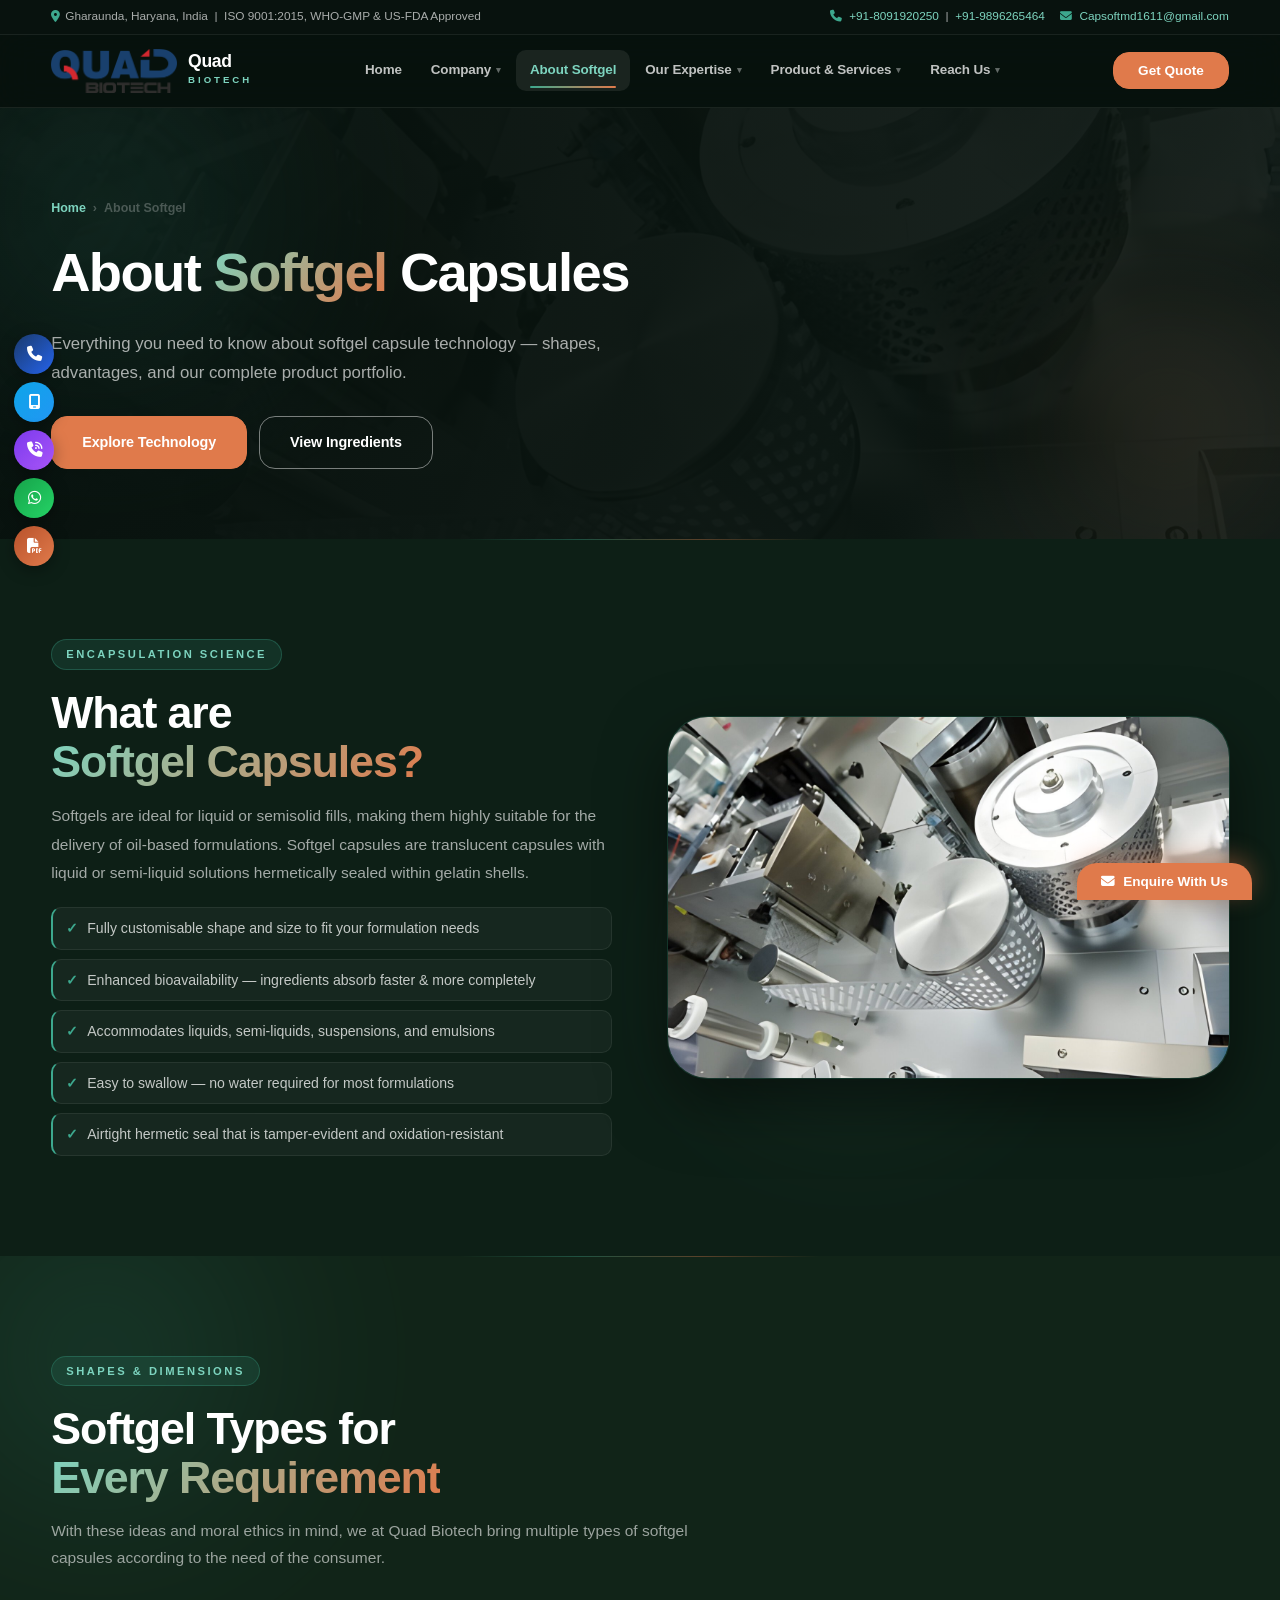
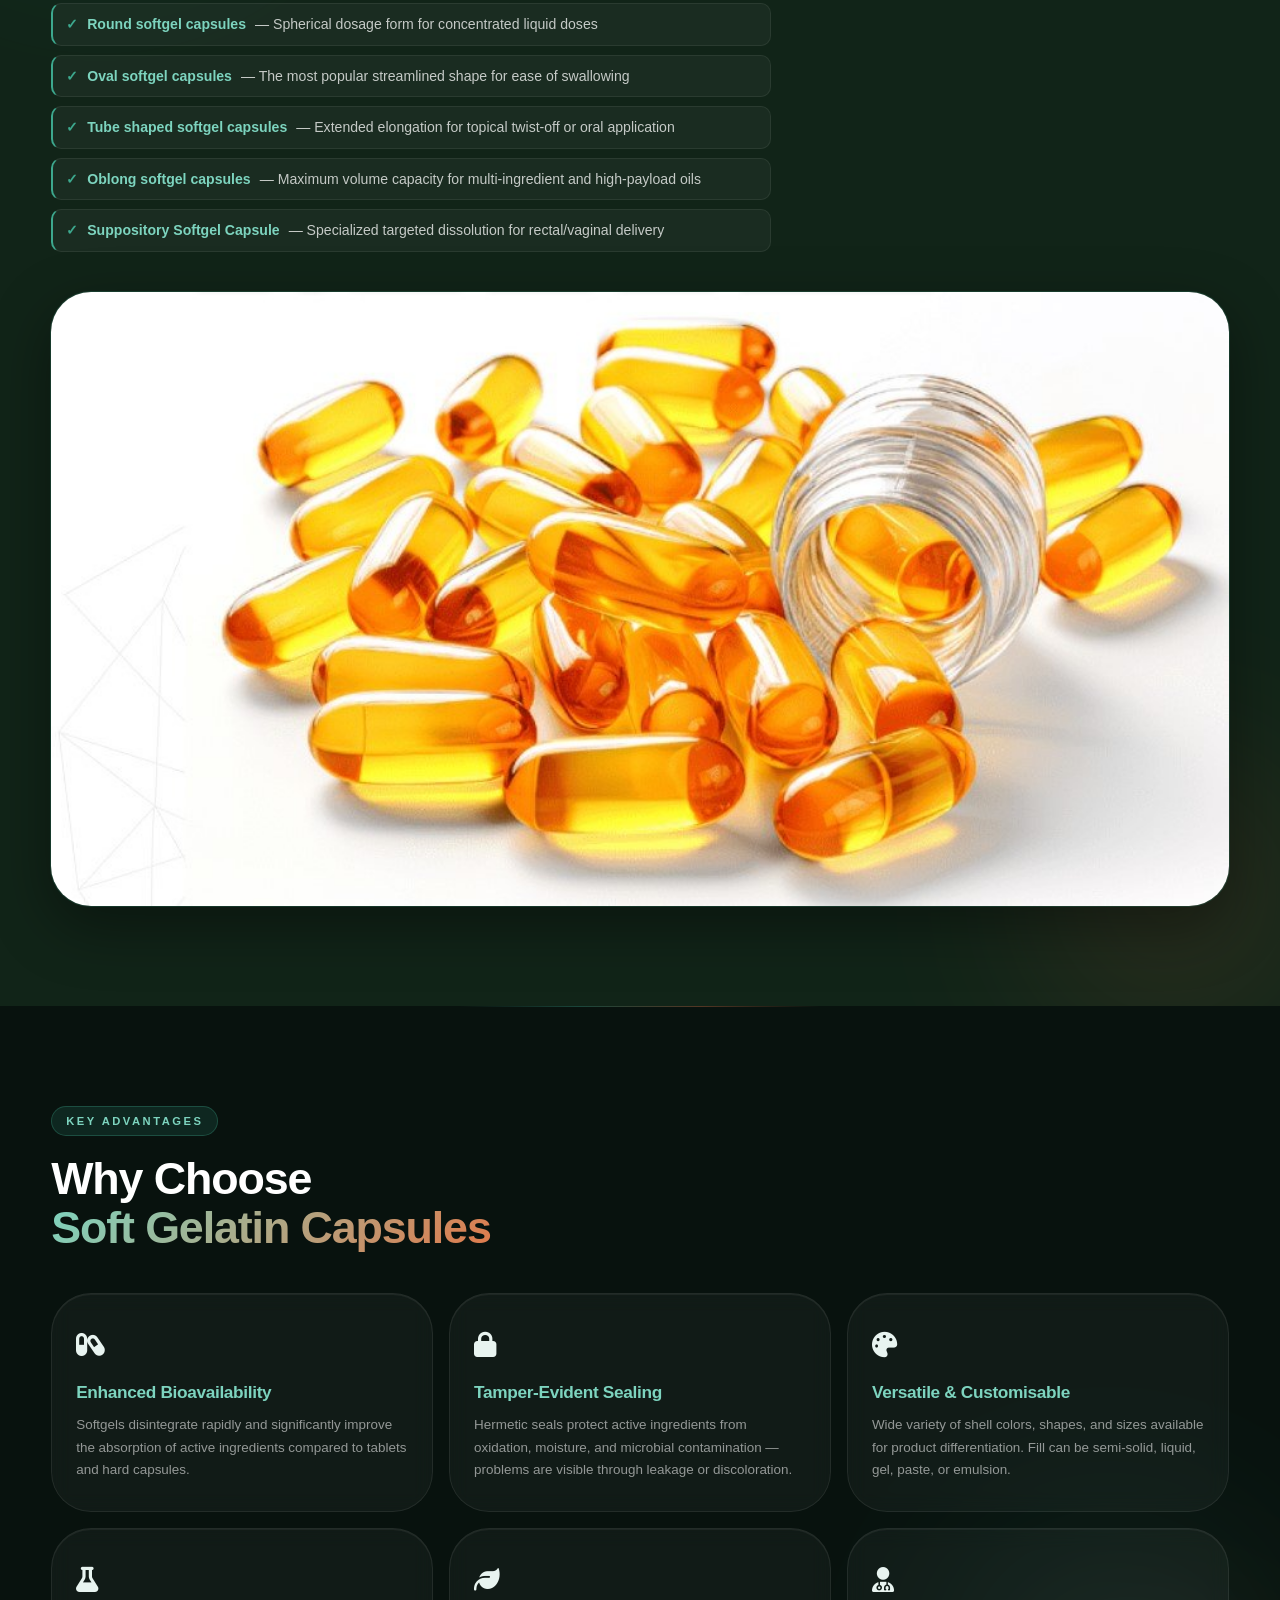
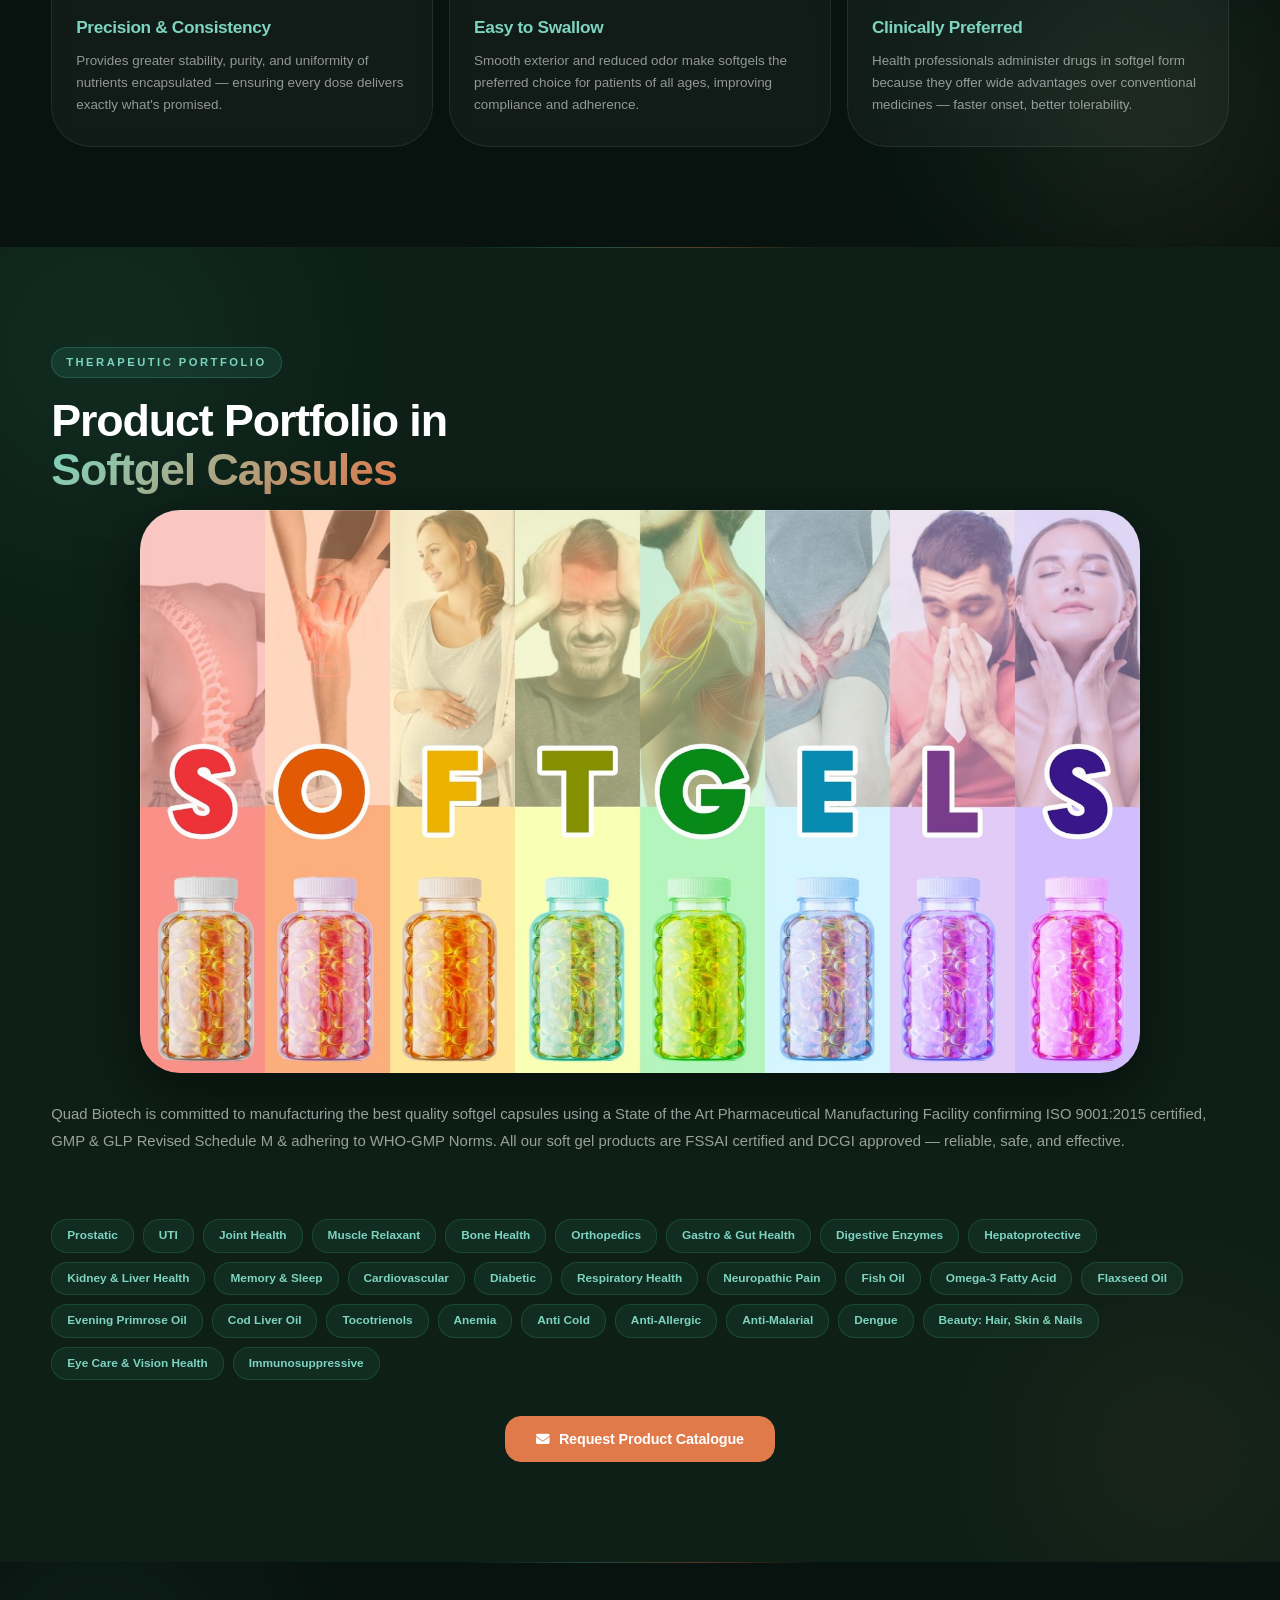
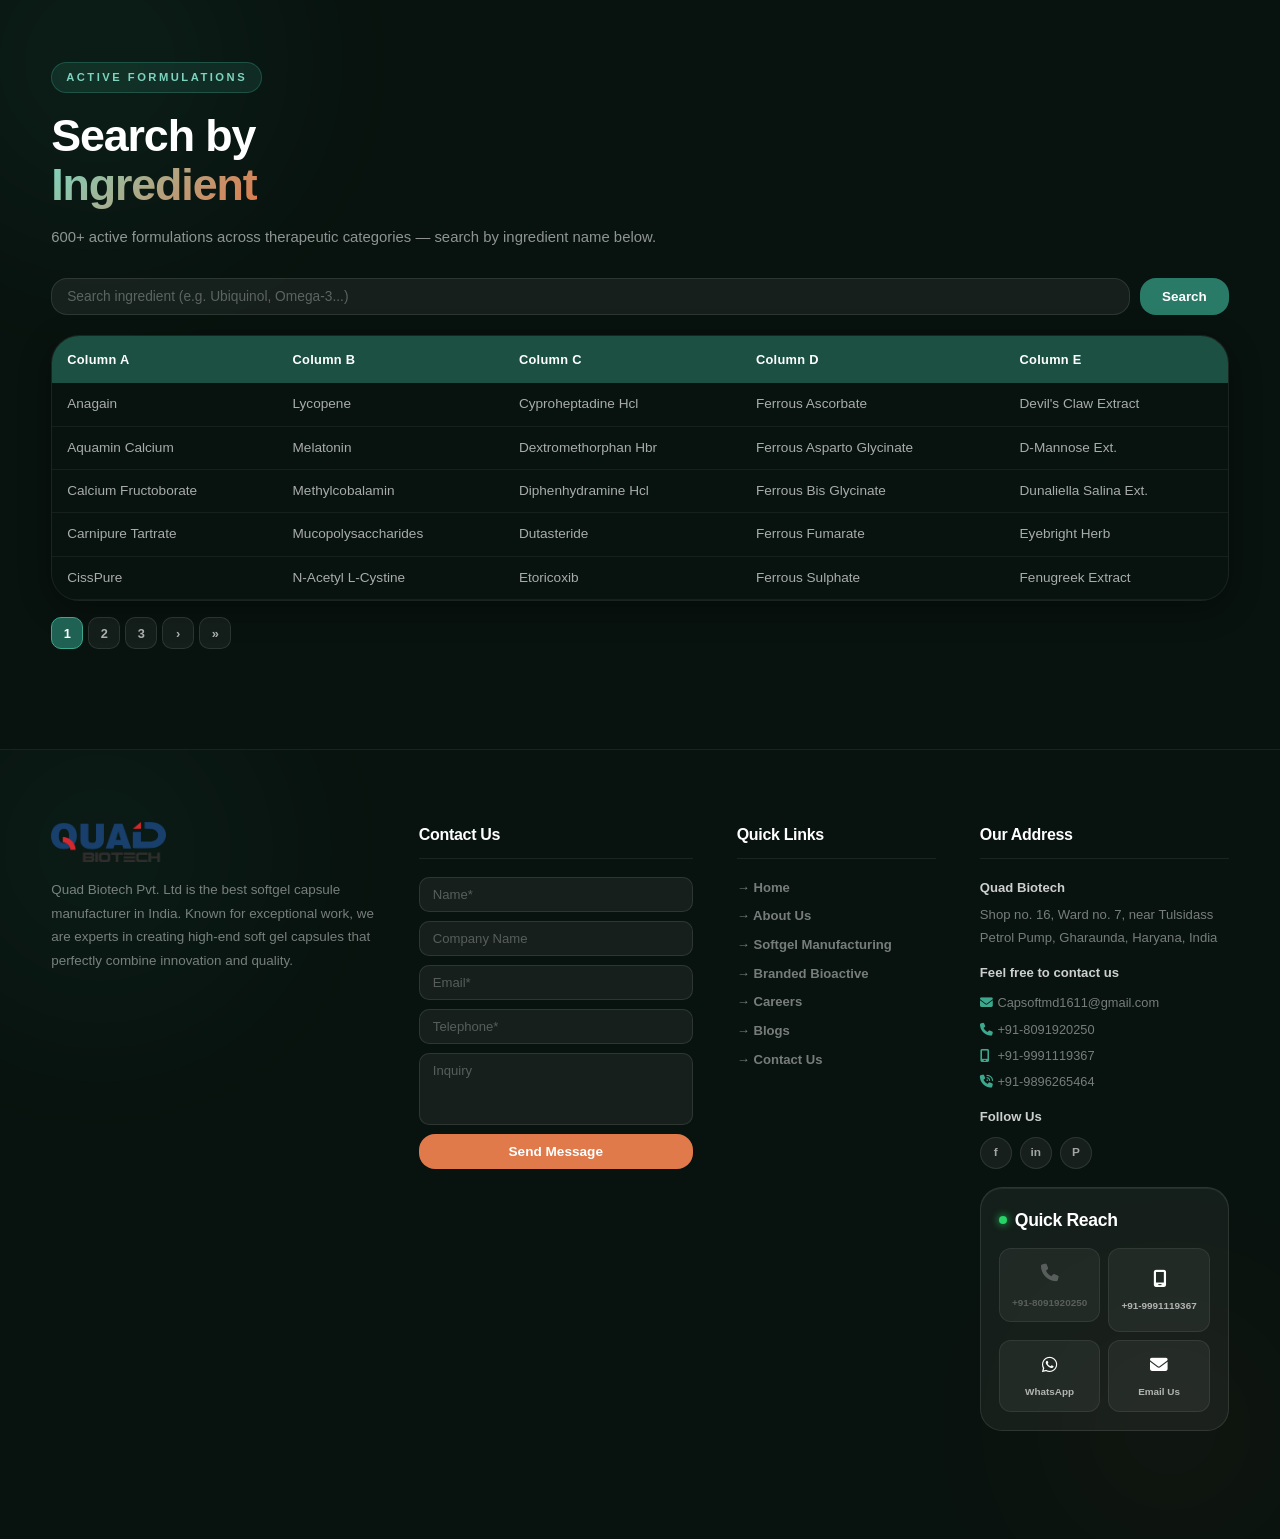
<file: softgel.html>
<!DOCTYPE html>
<html lang="en">
<head>
  <meta charset="UTF-8">
  <meta name="viewport" content="width=device-width, initial-scale=1.0">
  <title>About Softgel | Quad Biotech Pvt. Ltd</title>
  <meta name="description" content="Learn about softgel capsules — shapes, sizes, advantages, product portfolio, and ingredients. Quad Biotech, WHO-GMP certified manufacturer in Gharaunda.">
  <link rel="stylesheet" href="style.css">
  <meta http-equiv="Content-Security-Policy" content="default-src 'self'; script-src 'self' 'unsafe-inline'; style-src 'self' 'unsafe-inline' https://fonts.googleapis.com https://cdnjs.cloudflare.com; font-src 'self' https://fonts.gstatic.com https://cdnjs.cloudflare.com; img-src 'self' data:; media-src 'self'; connect-src 'self' https://formsubmit.co; form-action 'self' https://formsubmit.co; frame-ancestors 'none'; base-uri 'self'; object-src 'none';">
  <meta name="referrer" content="strict-origin-when-cross-origin">
  <link rel="stylesheet" href="https://cdnjs.cloudflare.com/ajax/libs/font-awesome/6.5.0/css/all.min.css" integrity="sha384-/o6I2CkkWC//PSjvWC/eYN7l3xM3tJm8ZzVkCOfp//W05QcE3mlGskpoHB6XqI+B" crossorigin="anonymous" referrerpolicy="no-referrer">
  <link rel="icon" type="image/png" href="assets/img/quad-biotech-logo.png">
</head>
<body>

<canvas id="ptc"></canvas>

<!-- ── FLOATING SIDEBAR ─────────────────────────────────── -->
<aside class="f-bar">
  <a href="tel:+918091920250" class="f-btn f-ph1" data-tip="+91-8091920250"><i class="fas fa-phone"></i></a>
  <a href="tel:+919991119367" class="f-btn f-ph2" data-tip="+91-9991119367"><i class="fas fa-mobile-screen"></i></a>
  <a href="tel:+919896265464" class="f-btn f-ph3" data-tip="+91-9896265464"><i class="fas fa-phone-volume"></i></a>
  <a href="https://wa.me/918091920250" target="_blank" rel="noopener noreferrer" class="f-btn f-wa" data-tip="WhatsApp Us"><i class="fab fa-whatsapp"></i></a>
  <a href="assets/CAPSOFT-BROSCHURE-1.pdf" download class="f-btn f-dl" data-tip="Download Brochure"><i class="fas fa-file-pdf"></i></a>
</aside>
<button class="f-enq" onclick="openModal()"><i class="fas fa-envelope"></i> Enquire With Us</button>

<!-- ── TOP BAR ──────────────────────────────────────────── -->
<div class="topbar">
  <div class="wrap">
    <div><i class="fas fa-location-dot" style="color:var(--mint-mid);margin-right:5px"></i>Gharaunda, Haryana, India &nbsp;|&nbsp; ISO 9001:2015, WHO-GMP &amp; US-FDA Approved</div>
    <div>
      <i class="fas fa-phone" style="color:var(--mint-mid);margin-right:4px"></i>
      <a href="tel:+918091920250">+91-8091920250</a> &nbsp;|&nbsp;
      <a href="tel:+919896265464">+91-9896265464</a>&emsp;
      <i class="fas fa-envelope" style="color:var(--mint-mid);margin-right:4px"></i>
      <a href="mailto:Capsoftmd1611@gmail.com">Capsoftmd1611@gmail.com</a>
    </div>
  </div>
</div>

<!-- ── NAVBAR ───────────────────────────────────────────── -->
<header class="nav" id="navbar">
  <div class="nav__in">
    <a href="index.html" class="nav-brand">
      <img src="assets/img/quad-biotech-logo.png" alt="Quad Biotech Logo">
      <div class="nav-brand-text">
        <div class="brand-name">Quad</div>
        <div class="brand-sub">Biotech</div>
      </div>
    </a>

    <nav class="nav-menu" id="navMenu">
      <div class="ni"><a href="index.html" class="nl">Home</a></div>
      <div class="ni">
        <a href="index.html#about" class="nl">Company <span class="caret">▾</span></a>
        <div class="dd">
          <a href="index.html#about">About Us</a>
          <a href="index.html#values">Why Choose Us</a>
          <a href="index.html#facilities">Infrastructure</a>
          <a href="index.html#quality">Quality &amp; Certification</a>
        </div>
      </div>
      <div class="ni"><a href="softgel.html" class="nl act">About Softgel</a></div>
      <div class="ni">
        <a href="#" class="nl">Our Expertise <span class="caret">▾</span></a>
        <div class="dd">
          <a href="#manufacturing">Softgel Manufacturing</a>
          <a href="#shapes">Innovative Packaging</a>
          <a href="index.html#bioactive">New Launch</a>
        </div>
      </div>
      <div class="ni">
        <a href="#" class="nl">Product &amp; Services <span class="caret">▾</span></a>
        <div class="dd">
          <a href="assets/CAPSOFT-BROSCHURE-1.pdf" target="_blank" rel="noopener noreferrer">Drug Approval</a>
          <a href="index.html#bioactive">Branded Bioactive</a>
          <a href="index.html#facilities">Export</a>
        </div>
      </div>
      <div class="ni">
        <a href="index.html#contact" class="nl">Reach Us <span class="caret">▾</span></a>
        <div class="dd">
          <a href="index.html#contact">Careers</a>
          <a href="index.html#welcome-seo">Blog</a>
          <a href="index.html#contact">Contact Us</a>
        </div>
      </div>
    </nav>

    <button class="nav-cta" onclick="openModal()">Get Quote</button>
    <button class="ham" id="ham"><span></span><span></span><span></span></button>
  </div>
</header>

<!-- ============================================================
     §1 INNER HERO + BREADCRUMB
     ============================================================ -->
<section class="inner-hero">
  <div class="ih-bg" style="background-image:url('assets/img/GetPaidStock.com-66596f5de4cb3.jpg')"></div>
  <div class="ih-ov"></div>
  <div class="blobs" style="z-index:2">
    <div class="blob blob--m" style="opacity:.18"></div>
    <div class="blob blob--p" style="opacity:.14"></div>
  </div>
  <div class="wrap ih-ct">
    <div class="bc rv">
      <a href="index.html">Home</a>
      <span>›</span>
      <span>About Softgel</span>
    </div>
    <h1 class="ih-title rv d1">
      About <span class="grad-text">Softgel</span> Capsules
    </h1>
    <p class="rv d2" style="font-size:1.05rem;color:rgba(255,255,255,.65);max-width:560px;line-height:1.72;margin-bottom:28px">
      Everything you need to know about softgel capsule technology — shapes, advantages, and our complete product portfolio.
    </p>
    <div class="rv d3" style="display:flex;gap:12px;flex-wrap:wrap">
      <a href="#manufacturing" class="btn btn--fill">Explore Technology</a>
      <a href="#ingredients" class="btn btn--ghost-white">View Ingredients</a>
    </div>
  </div>
</section>

<!-- ============================================================
     §2 WHAT ARE SOFTGEL CAPSULES
     ============================================================ -->
<section class="sec sec--dark" id="manufacturing">
  <div class="blobs"><div class="blob blob--ms"></div></div>
  <div class="wrap" style="position:relative;z-index:1">
    <div class="sg-2col">
      <div class="rv">
        <span class="tag tag--glass">Encapsulation Science</span>
        <h2 class="h2" style="color:#fff;margin-bottom:16px">What are<br><span class="grad-text">Softgel Capsules?</span></h2>
        <p style="font-size:.97rem;line-height:1.82;color:rgba(255,255,255,.62);margin-bottom:20px">
          Softgels are ideal for liquid or semisolid fills, making them highly suitable for the delivery of oil-based formulations. Softgel capsules are translucent capsules with liquid or semi-liquid solutions hermetically sealed within gelatin shells.
        </p>
        <div class="sg-bullets">
          <div class="sgb">Fully customisable shape and size to fit your formulation needs</div>
          <div class="sgb">Enhanced bioavailability — ingredients absorb faster &amp; more completely</div>
          <div class="sgb">Accommodates liquids, semi-liquids, suspensions, and emulsions</div>
          <div class="sgb">Easy to swallow — no water required for most formulations</div>
          <div class="sgb">Airtight hermetic seal that is tamper-evident and oxidation-resistant</div>
        </div>
      </div>
      <div class="rv d2">
        <img src="assets/img/GetPaidStock.com-66596f5de4cb3.jpg" alt="Softgel Capsules">
      </div>
    </div>
  </div>
</section>

<!-- ============================================================
     §3 SHAPES & SIZES
     ============================================================ -->
<section class="sec sec--mid" id="shapes">
  <div class="blobs">
    <div class="blob blob--m" style="opacity:.2"></div>
    <div class="blob blob--p" style="opacity:.22"></div>
  </div>
  <div class="wrap" style="position:relative;z-index:1">
    <span class="tag tag--glass rv">Shapes &amp; Dimensions</span>
    <h2 class="h2 rv d1" style="color:#fff;max-width:700px;margin-bottom:14px">
      Softgel Types for<br><span class="grad-text">Every Requirement</span>
    </h2>
    <p class="rv d2" style="font-size:.97rem;line-height:1.75;color:rgba(255,255,255,.58);max-width:680px;margin-bottom:32px">
      With these ideas and moral ethics in mind, we at Quad Biotech bring multiple types of softgel capsules according to the need of the consumer.
    </p>

    <div class="sg-bullets rv d3" style="max-width:720px;margin-bottom:40px">
      <div class="sgb"><strong style="color:var(--mint-light)">Round softgel capsules</strong> — Spherical dosage form for concentrated liquid doses</div>
      <div class="sgb"><strong style="color:var(--mint-light)">Oval softgel capsules</strong> — The most popular streamlined shape for ease of swallowing</div>
      <div class="sgb"><strong style="color:var(--mint-light)">Tube shaped softgel capsules</strong> — Extended elongation for topical twist-off or oral application</div>
      <div class="sgb"><strong style="color:var(--mint-light)">Oblong softgel capsules</strong> — Maximum volume capacity for multi-ingredient and high-payload oils</div>
      <div class="sgb"><strong style="color:var(--mint-light)">Suppository Softgel Capsule</strong> — Specialized targeted dissolution for rectal/vaginal delivery</div>
    </div>

    <div class="chart-wrap rv d4">
      <img src="assets/img/Screenshot-2024-05-30-165053.jpg" alt="Softgel Shapes &amp; Sizes Chart">
    </div>
  </div>
</section>

<!-- ============================================================
     §4 WHY USE SOFTGEL CAPSULES
     ============================================================ -->
<section class="sec sec--darker" id="why-softgel">
  <div class="blobs">
    <div class="blob blob--m" style="opacity:.15;right:-80px;left:auto;top:auto;bottom:-80px"></div>
    <div class="blob blob--p" style="opacity:.1"></div>
  </div>
  <div class="wrap" style="position:relative;z-index:1">
    <span class="tag tag--glass rv">Key Advantages</span>
    <h2 class="h2 rv d1" style="color:#fff;margin-bottom:40px">
      Why Choose<br><span class="grad-text">Soft Gelatin Capsules</span>
    </h2>

    <div class="qual-grid">
      <div class="qcard rv d1">
        <span class="qi"><i class="fas fa-capsules"></i></span>
        <div class="qt">Enhanced Bioavailability</div>
        <div class="qd">Softgels disintegrate rapidly and significantly improve the absorption of active ingredients compared to tablets and hard capsules.</div>
      </div>
      <div class="qcard rv d2">
        <span class="qi"><i class="fas fa-lock"></i></span>
        <div class="qt">Tamper-Evident Sealing</div>
        <div class="qd">Hermetic seals protect active ingredients from oxidation, moisture, and microbial contamination — problems are visible through leakage or discoloration.</div>
      </div>
      <div class="qcard rv d3">
        <span class="qi"><i class="fas fa-palette"></i></span>
        <div class="qt">Versatile &amp; Customisable</div>
        <div class="qd">Wide variety of shell colors, shapes, and sizes available for product differentiation. Fill can be semi-solid, liquid, gel, paste, or emulsion.</div>
      </div>
      <div class="qcard rv d1">
        <span class="qi"><i class="fas fa-flask"></i></span>
        <div class="qt">Precision &amp; Consistency</div>
        <div class="qd">Provides greater stability, purity, and uniformity of nutrients encapsulated — ensuring every dose delivers exactly what's promised.</div>
      </div>
      <div class="qcard rv d2">
        <span class="qi"><i class="fas fa-leaf"></i></span>
        <div class="qt">Easy to Swallow</div>
        <div class="qd">Smooth exterior and reduced odor make softgels the preferred choice for patients of all ages, improving compliance and adherence.</div>
      </div>
      <div class="qcard rv d3">
        <span class="qi"><i class="fas fa-user-doctor"></i></span>
        <div class="qt">Clinically Preferred</div>
        <div class="qd">Health professionals administer drugs in softgel form because they offer wide advantages over conventional medicines — faster onset, better tolerability.</div>
      </div>
    </div>
  </div>
</section>

<!-- ============================================================
     §5 PRODUCT PORTFOLIO
     ============================================================ -->
<section class="sec port-sec" id="portfolio">
  <div class="blobs">
    <div class="blob blob--m" style="opacity:.14"></div>
    <div class="blob blob--p" style="opacity:.12"></div>
  </div>
  <div class="wrap" style="position:relative;z-index:1">
    <span class="tag tag--glass rv">Therapeutic Portfolio</span>
    <h2 class="h2 rv d1" style="color:#fff;margin-bottom:16px">
      Product Portfolio in<br><span class="grad-text">Softgel Capsules</span>
    </h2>

    <div class="port-banner rv d2">
      <img src="assets/img/WhatsApp-Image-2024-05-23-at-1.10.38-PM.jpeg" alt="Softgels Product Range">
    </div>

    <p class="port-p rv d3">
      Quad Biotech is committed to manufacturing the best quality softgel capsules using a State of the Art Pharmaceutical Manufacturing Facility confirming ISO 9001:2015 certified, GMP &amp; GLP Revised Schedule M &amp; adhering to WHO-GMP Norms. All our soft gel products are FSSAI certified and DCGI approved — reliable, safe, and effective.
    </p>

    <div class="port-tags rv d4">
      <span class="ptg">Vitamins &amp; Minerals</span>
      <span class="ptg">Antioxidants</span>
      <span class="ptg">Nutritional Supplements</span>
      <span class="ptg">Iron Supplements</span>
      <span class="ptg">Women's Health</span>
      <span class="ptg">Gynaecology</span>
      <span class="ptg">Infertility &amp; Impotence</span>
      <span class="ptg">Nephrology</span>
      <span class="ptg">Prostatic</span>
      <span class="ptg">UTI</span>
      <span class="ptg">Joint Health</span>
      <span class="ptg">Muscle Relaxant</span>
      <span class="ptg">Bone Health</span>
      <span class="ptg">Orthopedics</span>
      <span class="ptg">Gastro &amp; Gut Health</span>
      <span class="ptg">Digestive Enzymes</span>
      <span class="ptg">Hepatoprotective</span>
      <span class="ptg">Kidney &amp; Liver Health</span>
      <span class="ptg">Memory &amp; Sleep</span>
      <span class="ptg">Cardiovascular</span>
      <span class="ptg">Diabetic</span>
      <span class="ptg">Respiratory Health</span>
      <span class="ptg">Neuropathic Pain</span>
      <span class="ptg">Fish Oil</span>
      <span class="ptg">Omega-3 Fatty Acid</span>
      <span class="ptg">Flaxseed Oil</span>
      <span class="ptg">Evening Primrose Oil</span>
      <span class="ptg">Cod Liver Oil</span>
      <span class="ptg">Tocotrienols</span>
      <span class="ptg">Anemia</span>
      <span class="ptg">Anti Cold</span>
      <span class="ptg">Anti-Allergic</span>
      <span class="ptg">Anti-Malarial</span>
      <span class="ptg">Dengue</span>
      <span class="ptg">Beauty: Hair, Skin &amp; Nails</span>
      <span class="ptg">Eye Care &amp; Vision Health</span>
      <span class="ptg">Immunosuppressive</span>
    </div>

    <div style="margin-top:36px;text-align:center" class="rv d5">
      <button class="btn btn--fill" onclick="openModal('Softgel Manufacturing')">
        <i class="fas fa-envelope" style="font-size:.85rem"></i> Request Product Catalogue
      </button>
    </div>
  </div>
</section>

<!-- ============================================================
     §6 SEARCHABLE INGREDIENTS TABLE
     ============================================================ -->
<section class="sec ing-sec" id="ingredients">
  <div class="blobs">
    <div class="blob blob--m" style="opacity:.12"></div>
  </div>
  <div class="wrap" style="position:relative;z-index:1">
    <span class="tag tag--glass rv">Active Formulations</span>
    <h2 class="h2 rv d1" style="color:#fff;margin-bottom:16px">
      Search by<br><span class="grad-text">Ingredient</span>
    </h2>
    <p class="rv d2" style="font-size:.93rem;color:rgba(255,255,255,.55);margin-bottom:28px">600+ active formulations across therapeutic categories — search by ingredient name below.</p>

    <div class="tbl-ctrl rv d3">
      <input type="text" class="tbl-inp" id="tblSearch" placeholder="Search ingredient (e.g. Ubiquinol, Omega-3...)" oninput="filterTable()">
      <button class="tbl-sbtn" onclick="filterTable()">Search</button>
    </div>
    <div class="tbl-wrap rv d4">
      <table class="ing-tbl" id="ingTable">
        <thead>
          <tr>
            <th>Column A</th>
            <th>Column B</th>
            <th>Column C</th>
            <th>Column D</th>
            <th>Column E</th>
          </tr>
        </thead>
        <tbody>
          <tr><td>Anagain</td><td>Lycopene</td><td>Cyproheptadine Hcl</td><td>Ferrous Ascorbate</td><td>Devil's Claw Extract</td></tr>
          <tr><td>Aquamin Calcium</td><td>Melatonin</td><td>Dextromethorphan Hbr</td><td>Ferrous Asparto Glycinate</td><td>D-Mannose Ext.</td></tr>
          <tr><td>Calcium Fructoborate</td><td>Methylcobalamin</td><td>Diphenhydramine Hcl</td><td>Ferrous Bis Glycinate</td><td>Dunaliella Salina Ext.</td></tr>
          <tr><td>Carnipure Tartrate</td><td>Mucopolysaccharides</td><td>Dutasteride</td><td>Ferrous Fumarate</td><td>Eyebright Herb</td></tr>
          <tr><td>CissPure</td><td>N-Acetyl L-Cystine</td><td>Etoricoxib</td><td>Ferrous Sulphate</td><td>Fenugreek Extract</td></tr>
          <tr><td>CoEnzyme Q10 (Ubiquinol)</td><td>L-Glutathione (SETRIA)</td><td>Krill Oil (Superba)</td><td>Tocotrienols (Vit E)</td><td>Astaxanthin</td></tr>
          <tr><td>Ginseng Root Extract</td><td>Ginkgo Biloba Ext.</td><td>Evening Primrose Oil</td><td>Cod Liver Oil</td><td>Zinc Carnosine</td></tr>
          <tr><td>Alpha Lipoic Acid</td><td>Omega-3 Fish Oil</td><td>Flaxseed Oil</td><td>Borage Oil</td><td>Black Seed Oil</td></tr>
          <tr><td>Coenzyme Q10</td><td>Lutein</td><td>Zeaxanthin</td><td>Bilberry Extract</td><td>Grape Seed Extract</td></tr>
          <tr><td>Resveratrol</td><td>Quercetin</td><td>Curcumin</td><td>Boswellia Extract</td><td>Saw Palmetto</td></tr>
          <tr><td>Pumpkin Seed Oil</td><td>Evening Primrose</td><td>Vitamin D3</td><td>Vitamin K2</td><td>Vitamin E (Natural)</td></tr>
          <tr><td>Betacarotene</td><td>Astaxanthin</td><td>Spirulina</td><td>Chlorella</td><td>Wheat Germ Oil</td></tr>
          <tr><td>Sesame Seed Oil</td><td>Peppermint Oil</td><td>Clove Oil</td><td>Garlic Oil</td><td>Neem Extract</td></tr>
          <tr><td>L-Carnitine</td><td>L-Arginine</td><td>L-Citrulline</td><td>L-Lysine</td><td>L-Methionine</td></tr>
        </tbody>
      </table>
    </div>
    <div class="pagination" id="pagination"></div>
  </div>
</section>

<!-- ── FOOTER ──────────────────────────────────────────────── -->
<footer class="footer" id="contact">
  <div class="blobs">
    <div class="blob blob--m" style="opacity:.1"></div>
    <div class="blob blob--p" style="opacity:.08"></div>
  </div>
  <div class="wrap" style="position:relative;z-index:1">
    <div class="footer-g">
      <div class="fc fc-brand">
        <img src="assets/img/quad-biotech-logo.png" alt="Quad Biotech">
        <p>Quad Biotech Pvt. Ltd is the best softgel capsule manufacturer in India. Known for exceptional work, we are experts in creating high-end soft gel capsules that perfectly combine innovation and quality.</p>
      </div>
      <div class="fc">
        <h4>Contact Us</h4>
        <form class="fc-form" onsubmit="return handleFooterForm(event)" action="https://formsubmit.co/Capsoftmd1611@gmail.com" method="POST">
          <input type="text" name="Name" placeholder="Name*" required>
          <input type="text" name="Company" placeholder="Company Name">
          <input type="email" name="Email" placeholder="Email*" required>
          <input type="tel" name="Phone" placeholder="Telephone*" required>
          <textarea name="Inquiry" placeholder="Inquiry"></textarea>
          <input type="hidden" name="_subject" value="Footer contact — Quad Biotech website">
          <input type="hidden" name="_captcha" value="false">
          <input type="hidden" name="_template" value="table">
          <input type="text" name="_honey" style="display:none" tabindex="-1" autocomplete="off">
          <button type="submit" class="sbtn">Send Message</button>
        </form>
      </div>
      <div class="fc">
        <h4>Quick Links</h4>
        <div class="fc-links">
          <a href="index.html">→ Home</a>
          <a href="index.html#about">→ About Us</a>
          <a href="softgel.html">→ Softgel Manufacturing</a>
          <a href="index.html#bioactive">→ Branded Bioactive</a>
          <a href="index.html#contact">→ Careers</a>
          <a href="index.html#welcome-seo">→ Blogs</a>
          <a href="index.html#contact">→ Contact Us</a>
        </div>
      </div>
      <div class="fc fc-addr">
        <h4>Our Address</h4>
        <p><strong>Quad Biotech</strong>Shop no. 16, Ward no. 7, near Tulsidass Petrol Pump, Gharaunda, Haryana, India</p>
        <p style="margin-bottom:8px"><strong>Feel free to contact us</strong></p>
        <div class="fc-contacts">
          <a href="mailto:Capsoftmd1611@gmail.com"><i class="fas fa-envelope" style="width:14px;color:var(--mint-mid)"></i> Capsoftmd1611@gmail.com</a>
          <a href="tel:+918091920250"><i class="fas fa-phone" style="width:14px;color:var(--mint-mid)"></i> +91-8091920250</a>
          <a href="tel:+919991119367"><i class="fas fa-mobile-screen" style="width:14px;color:var(--mint-mid)"></i> +91-9991119367</a>
          <a href="tel:+919896265464"><i class="fas fa-phone-volume" style="width:14px;color:var(--mint-mid)"></i> +91-9896265464</a>
        </div>
        <p style="margin-bottom:8px"><strong>Follow Us</strong></p>
        <div class="fc-soc">
          <a href="#" class="sp">f</a>
          <a href="#" class="sp">in</a>
          <a href="#" class="sp">P</a>
        </div>
        <div class="qrc">
          <div class="qrc__hd"><span class="pdot"></span> Quick Reach</div>
          <div class="qrc-g">
            <a href="tel:+918091920250" class="sbox bc"><span class="si"><i class="fas fa-phone"></i></span><span class="sl">+91-8091920250</span></a>
            <a href="tel:+919991119367" class="sbox bm"><span class="si"><i class="fas fa-mobile-screen"></i></span><span class="sl">+91-9991119367</span></a>
            <a href="https://wa.me/918091920250" target="_blank" rel="noopener noreferrer" class="sbox bw"><span class="si"><i class="fab fa-whatsapp"></i></span><span class="sl">WhatsApp</span></a>
            <a href="mailto:Capsoftmd1611@gmail.com" class="sbox be"><span class="si"><i class="fas fa-envelope"></i></span><span class="sl">Email Us</span></a>
          </div>
        </div>
      </div>
    </div>
  </div>
  <div class="footer-bar">© 2024 All Rights Reserved, Quad Biotech Pvt. Ltd | Developed by The Design Infotech</div>
</footer>

<!-- MODAL -->
<div class="modal-bg" id="modalBg">
  <div class="modal">
    <button class="mcl" onclick="closeModal()" aria-label="Close"><i class="fas fa-xmark"></i></button>
    <div class="mt">Get in Touch</div>
    <div class="ms">Fill in the form and our team will get back to you within 24 hours.</div>
    <form class="mform" onsubmit="return handleEnquiry(event)" action="https://formsubmit.co/Capsoftmd1611@gmail.com" method="POST">
      <input type="text" name="Name" placeholder="Your Name*" required>
      <input type="email" name="Email" placeholder="Email Address*" required>
      <input type="tel" name="Phone" placeholder="Phone Number*" required>
      <input type="text" name="Company" placeholder="Company Name">
      <input type="text" id="modalInterest" name="Interest" placeholder="Interest / Product">
      <select name="Requirement">
        <option value="">Select Requirement</option>
        <option>Softgel Manufacturing</option>
        <option>Branded Bioactive</option>
        <option>Export Inquiry</option>
        <option>Custom Formulation</option>
        <option>General Inquiry</option>
      </select>
      <textarea name="Message" placeholder="Your Message"></textarea>
      <input type="hidden" name="_subject" value="New Enquiry — Quad Biotech website">
      <input type="hidden" name="_captcha" value="false">
      <input type="hidden" name="_template" value="table">
      <input type="text" name="_honey" style="display:none" tabindex="-1" autocomplete="off">
      <button type="submit" class="msub">Send Enquiry →</button>
    </form>
  </div>
</div>

<script src="script.js"></script>
</body>
</html>
</file>
<file: style.css>
/* ============================================================
   CAPSOFT HEALTHCARE v3 — Dark-First Premium Biotech
   Plus Jakarta Sans (headings) | Work Sans (body)
   Forest-green canvas · glassmorphism · tactile physics
   Emil Motion · Taste · Impeccable
   ============================================================ */
@import url('https://fonts.googleapis.com/css2?family=Plus+Jakarta+Sans:wght@400;500;600;700;800&family=Instrument+Serif:ital@1&family=Work+Sans:wght@400;500;600&display=swap');

/* ── Tokens ─────────────────────────────────────────────── */
:root {
  /* Canvas */
  --canvas:      #08120e;
  --canvas-2:    #0d1f16;
  --canvas-3:    #112418;
  --surface:     rgba(255,255,255,0.05);
  --surface-2:   rgba(255,255,255,0.09);
  --glass-border:rgba(255,255,255,0.11);
  /* Mint family */
  --mint-dark:   #1f6153;
  --mint:        #2a7a68;
  --mint-mid:    #3da88e;
  --mint-light:  #7dd4bf;
  --mint-glow:   rgba(61,168,142,0.22);
  --mint-bg:     #f0f8f5;
  /* Peach family */
  --peach:       #e07a4b;
  --peach-dark:  #b8522b;
  --peach-glow:  rgba(224,122,75,0.25);
  /* Light canvas (relief sections) */
  --cream:       #faf7f2;
  --ivory:       #fffdf8;
  --sand:        #f0ebe3;
  /* Text */
  --text-on-dark:#e8f4f0;
  --text-muted-d:rgba(232,244,240,0.6);
  --text-on-light:#0e1e1a;
  --text-muted-l:#5b7068;
  --border-light:#e2ede9;
  /* Fonts */
  --h:           'Plus Jakarta Sans', sans-serif;
  --serif:       'Instrument Serif', Georgia, serif;
  --b:           'Work Sans', sans-serif;
  /* Easing (Emil) */
  --spring:      cubic-bezier(0.16, 1, 0.3, 1);
  --snap:        cubic-bezier(0.25, 0.46, 0.45, 0.94);
  --t-fast:      150ms;
  --t-mid:       240ms;
  --t-slow:      360ms;
  /* Radii */
  --r-sm:        10px;
  --r-md:        20px;
  --r-lg:        28px;
  --r-xl:        40px;
  --r-pill:      16px;
  /* Shadows */
  --sh-glass:    0 8px 32px rgba(0,0,0,0.36), inset 0 1px 0 rgba(255,255,255,0.1);
  --sh-card:     0 4px 24px rgba(0,0,0,0.18);
  --sh-lift:     0 20px 60px rgba(0,0,0,0.3);
  --sh-glow-m:   0 0 40px rgba(61,168,142,0.3);
  --sh-glow-p:   0 0 40px rgba(224,122,75,0.3);
}

/* ── Reset ──────────────────────────────────────────────── */
*,*::before,*::after{box-sizing:border-box;margin:0;padding:0}
html{scroll-behavior:smooth;font-size:16px}
body{font-family:var(--b);color:var(--text-on-dark);background:var(--canvas);line-height:1.65;overflow-x:hidden}
img{max-width:100%;display:block}
a{text-decoration:none;color:inherit}
ul{list-style:none}
button{font-family:var(--b);cursor:pointer;border:none;background:none}

/* ── Layout ─────────────────────────────────────────────── */
.wrap{width:92%;max-width:1240px;margin:0 auto}
.sec{padding:100px 0;position:relative;overflow:hidden}
.sec--dark{background:var(--canvas-2)}
.sec--darker{background:var(--canvas)}
.sec--mid{background:var(--canvas-3)}
.sec--light{background:var(--cream);color:var(--text-on-light)}
.sec--ivory{background:var(--ivory);color:var(--text-on-light)}

/* ── Type helpers ───────────────────────────────────────── */
.tag{
  display:inline-flex;align-items:center;gap:6px;
  font-family:var(--h);font-size:.7rem;font-weight:700;
  text-transform:uppercase;letter-spacing:2.5px;
  padding:5px 14px;border-radius:var(--r-pill);margin-bottom:18px;
}
.tag--glass{color:var(--mint-light);background:rgba(61,168,142,.14);border:1px solid rgba(61,168,142,.3)}
.tag--mint{color:var(--mint-dark);background:var(--mint-bg);border:1px solid rgba(42,122,104,.2)}
.tag--peach{color:var(--peach-dark);background:#fff5ef;border:1px solid rgba(224,122,75,.25)}

.h1,.h2,.h3{font-family:var(--h);line-height:1.1;letter-spacing:-0.025em}
.h1{font-size:clamp(2.6rem,5.5vw,4.2rem);font-weight:800}
.h2{font-size:clamp(1.9rem,3.5vw,2.9rem);font-weight:700}
.h3{font-size:1.25rem;font-weight:700}
.serif-em{font-family:var(--serif);font-style:italic;font-weight:400;letter-spacing:0}

.lead{font-size:1.05rem;line-height:1.78;max-width:600px;color:var(--text-muted-d);margin-bottom:48px}
.lead--light{color:var(--text-muted-l)}

/* ── Gradient text ───────────────────────────────────────── */
.grad-text{
  background:linear-gradient(135deg,var(--mint-light) 0%,var(--peach) 100%);
  -webkit-background-clip:text;-webkit-text-fill-color:transparent;background-clip:text;
}

/* ── Buttons (Emil physics) ──────────────────────────────── */
.btn{
  display:inline-flex;align-items:center;gap:9px;
  padding:14px 30px;border-radius:var(--r-pill);
  font-family:var(--h);font-size:.9rem;font-weight:700;letter-spacing:-0.01em;
  border:1.5px solid transparent;
  transition:transform var(--t-fast) var(--spring),
             box-shadow var(--t-mid) var(--spring),
             background var(--t-mid) var(--snap),
             border-color var(--t-mid) var(--snap);
  cursor:pointer;white-space:nowrap;
}
.btn:active{transform:translateY(1px) scale(0.98) !important;transition-duration:60ms}
.btn--fill{
  background:var(--peach);color:#fff;border-color:var(--peach);
}
.btn--fill:hover{background:#0a1611;color:#fff;border-color:#0a1611}
.btn--ghost-white{
  background:transparent;color:#fff;border-color:rgba(255,255,255,.45);
}
.btn--ghost-white:hover{background:#0a1611;color:#fff;border-color:#0a1611}
.btn--mint{
  background:var(--mint);color:#fff;border-color:var(--mint);
}
.btn--mint:hover{background:#0a1611;color:#fff;border-color:#0a1611}
.btn--outline-light{
  background:transparent;color:var(--text-on-light);border-color:var(--border-light);
}
.btn--outline-light:hover{background:var(--text-on-light);color:#fff;border-color:var(--text-on-light)}

/* ── Ambient blobs ───────────────────────────────────────── */
.blobs{position:absolute;inset:0;pointer-events:none;z-index:0;overflow:hidden}
.blob{
  position:absolute;border-radius:50%;filter:blur(90px);opacity:.35;
  animation:floatBlob 18s infinite alternate var(--spring);
}
.blob--m{background:radial-gradient(circle,var(--mint-mid) 0%,transparent 68%);width:500px;height:500px;top:-150px;left:-150px}
.blob--p{background:radial-gradient(circle,var(--peach) 0%,transparent 68%);width:380px;height:380px;bottom:-80px;right:-80px;animation-delay:-8s}
.blob--ms{background:radial-gradient(circle,var(--mint-light) 0%,transparent 68%);width:300px;height:300px;top:40%;left:55%;animation-delay:-14s;opacity:.22}
@keyframes floatBlob{
  0%{transform:translate(0,0) scale(1)}
  40%{transform:translate(50px,32px) scale(1.12)}
  100%{transform:translate(-24px,52px) scale(.93)}
}

/* ── Particle canvas ─────────────────────────────────────── */
#ptc{position:fixed;inset:0;pointer-events:none;z-index:0}

/* ── Scroll reveal — stronger build-up ───────────────────── */
.rv{
  opacity:0;
  transform:translateY(42px) scale(.98);
  filter:blur(3px);
  transition:opacity .8s var(--spring),transform .8s var(--spring),filter .55s var(--spring);
  will-change:opacity,transform,filter;
}
.rv.in{opacity:1;transform:translateY(0) scale(1);filter:blur(0);will-change:auto}
.rv.d1{transition-delay:40ms}.rv.d2{transition-delay:80ms}.rv.d3{transition-delay:120ms}.rv.d4{transition-delay:160ms}.rv.d5{transition-delay:200ms}

/* Section-level build: the whole section slides up gently */
.sec-rv{
  opacity:0;transform:translateY(60px);
  transition:opacity 1s var(--spring),transform 1s var(--spring);
  will-change:opacity,transform;
}
.sec-rv.in{opacity:1;transform:none;will-change:auto}

/* Images scale from 96% → 100% as they enter viewport */
.img-rv{
  opacity:0;transform:scale(.94);filter:brightness(.8);
  transition:opacity .9s var(--spring),transform .9s var(--spring),filter .9s var(--spring);
}
.img-rv.in{opacity:1;transform:scale(1);filter:brightness(1)}

@media(prefers-reduced-motion:reduce){
  .rv,.sec-rv,.img-rv{opacity:1;transform:none;filter:none}
}

/* ============================================================
   FLOATING SIDEBAR — circular buttons (matches reference)
   ============================================================ */
.f-bar{position:fixed;left:14px;top:50%;transform:translateY(-50%);z-index:990;display:flex;flex-direction:column;gap:8px}
.f-btn{
  width:40px;height:40px;border-radius:50%;
  display:flex;align-items:center;justify-content:center;
  color:#fff;font-size:.95rem;text-decoration:none;
  box-shadow:0 4px 16px rgba(0,0,0,.35);
  transition:transform var(--t-fast) var(--spring), box-shadow var(--t-mid) var(--spring);
  position:relative;overflow:visible;
}
.f-btn::before{
  content:'';position:absolute;inset:-3px;border-radius:50%;
  background:inherit;opacity:0;filter:blur(10px);
  transition:opacity var(--t-mid);z-index:-1;
}
.f-btn:hover::before{opacity:.7}
.f-btn::after{content:attr(data-tip);position:absolute;left:calc(100% + 10px);top:50%;transform:translateY(-50%);
  background:rgba(0,0,0,.85);color:#fff;padding:5px 10px;border-radius:6px;
  font-size:.72rem;font-weight:600;white-space:nowrap;opacity:0;pointer-events:none;
  transition:opacity var(--t-fast) var(--snap);}
.f-btn:hover::after{opacity:1}
.f-btn:hover{transform:scale(1.15) rotate(-8deg);box-shadow:0 10px 28px rgba(0,0,0,.5)}
.f-btn:active{transform:scale(0.9) rotate(0)}
.f-ph1{background:linear-gradient(135deg,#1a3a6b,#2563eb)}
.f-ph2{background:linear-gradient(135deg,#0ea5e9,#2196f3)}
.f-ph3{background:linear-gradient(135deg,#7c3aed,#a855f7)}
.f-wa{background:linear-gradient(135deg,#16a34a,#25d366)}
.f-dl{background:linear-gradient(135deg,var(--peach-dark),var(--peach))}

.f-enq{
  position:fixed;bottom:0;right:28px;z-index:990;
  background:var(--peach);color:#fff;
  border-radius:var(--r-md) var(--r-md) 0 0;
  padding:11px 24px;font-family:var(--h);font-size:.85rem;font-weight:700;
  display:flex;align-items:center;gap:8px;
  box-shadow:0 -6px 24px rgba(224,122,75,.4);
  transition:transform var(--t-fast) var(--spring),background var(--t-mid) var(--snap);
}
.f-enq:hover{background:var(--peach-dark);transform:translateY(-3px)}
.f-enq:active{transform:translateY(0)}

/* ============================================================
   TOP BAR + NAVBAR
   ============================================================ */
.topbar{
  background:var(--canvas);border-bottom:1px solid rgba(255,255,255,.07);
  color:rgba(255,255,255,.65);font-size:.74rem;padding:7px 0;position:relative;z-index:1000;
}
.topbar .wrap{display:flex;justify-content:space-between;align-items:center;flex-wrap:wrap;gap:6px}
.topbar a{color:var(--mint-light);transition:color var(--t-fast)}.topbar a:hover{color:#fff}

.nav{
  position:sticky;top:0;z-index:999;
  background:rgba(8,18,14,.85);backdrop-filter:blur(20px) saturate(1.4);
  border-bottom:1px solid rgba(255,255,255,.08);
}
.nav__in{
  display:flex;align-items:center;justify-content:space-between;
  padding:14px 0;width:92%;max-width:1240px;margin:0 auto;gap:16px;
}
.nav-brand{display:flex;align-items:center;gap:11px;flex-shrink:0;text-decoration:none}
.nav-brand img{height:44px;width:auto;filter:brightness(1.1)}
.brand-name{
  font-family:var(--h);font-size:1.1rem;font-weight:800;
  letter-spacing:-0.02em;color:#fff;line-height:1;
}
.brand-sub{font-size:.6rem;font-weight:600;letter-spacing:3px;text-transform:uppercase;color:var(--mint-light);margin-top:2px}

.nav-menu{display:flex;align-items:center;gap:1px;flex:1;justify-content:center}
.ni{position:relative}
.nl{
  display:flex;align-items:center;gap:5px;padding:9px 14px;
  font-family:var(--h);font-size:.84rem;font-weight:600;color:rgba(255,255,255,.75);
  border-radius:var(--r-sm);letter-spacing:-0.01em;
  transition:color var(--t-fast),background var(--t-fast);
}
.nl:hover,.nl.act{color:#fff;background:rgba(255,255,255,.08)}
.nl.act{color:var(--mint-light)}
.caret{font-size:.58rem;opacity:.5;transition:transform var(--t-fast) var(--spring)}
.ni:hover .caret{transform:rotate(180deg)}

.dd{
  position:absolute;top:calc(100% + 10px);left:50%;
  transform:translateX(-50%) translateY(6px);
  background:rgba(10,22,16,.96);backdrop-filter:blur(20px);
  border:1px solid rgba(255,255,255,.12);border-radius:var(--r-md);
  box-shadow:0 20px 60px rgba(0,0,0,.55),0 0 0 1px rgba(61,168,142,.12);
  min-width:195px;opacity:0;visibility:hidden;
  transition:all .2s var(--spring);z-index:100;overflow:hidden;
}
.ni:hover .dd,.ni:focus-within .dd{opacity:1;visibility:visible;transform:translateX(-50%) translateY(0)}
.dd a{
  display:block;padding:11px 20px;font-family:var(--h);font-size:.82rem;
  font-weight:600;color:rgba(255,255,255,.7);
  border-left:2px solid transparent;
  transition:all .15s var(--snap);
}
.dd a:hover{background:rgba(61,168,142,.12);color:var(--mint-light);border-left-color:var(--mint-mid)}

.nav-cta{
  flex-shrink:0;padding:10px 24px;background:var(--peach);color:#fff;
  border:1px solid var(--peach);
  border-radius:var(--r-pill);font-family:var(--h);font-size:.85rem;font-weight:700;
  transition:background var(--t-mid) var(--snap),border-color var(--t-mid),color var(--t-mid);
}
.nav-cta:hover{background:#0a1611;color:#fff;border-color:#0a1611}
.nav-cta:active{transform:scale(0.97)}

.ham{display:none;flex-direction:column;gap:5px;padding:4px}
.ham span{width:22px;height:1.5px;background:rgba(255,255,255,.8);border-radius:2px;transition:var(--t-mid) var(--spring)}

@media(max-width:900px){
  .ham{display:flex}
  .nav-menu{
    display:none;position:absolute;top:100%;left:0;right:0;
    background:rgba(8,18,14,.98);backdrop-filter:blur(20px);
    border-top:1px solid rgba(255,255,255,.08);
    flex-direction:column;padding:12px;gap:2px;
    box-shadow:0 20px 40px rgba(0,0,0,.5);
  }
  .nav-menu.open{display:flex}
  .nav__in{position:relative}
  .dd{position:static;transform:none;box-shadow:none;border:none;background:rgba(255,255,255,.04);border-radius:var(--r-sm);opacity:1;visibility:visible;display:none}
  .ni.open .dd{display:block}
}

/* ============================================================
   HERO — Split layout (reference screenshot style)
   ============================================================ */
.hero{
  min-height:100vh;display:grid;grid-template-columns:1fr 1fr;
  background:transparent;position:relative;overflow:hidden;
  align-items:center;
}
/* subtle animated gradient wash behind the hero, under particles */
.hero::before{
  content:'';position:absolute;inset:0;z-index:-1;
  background:
    radial-gradient(ellipse 60% 50% at 20% 30%, rgba(42,122,104,.25) 0%, transparent 60%),
    radial-gradient(ellipse 50% 40% at 80% 70%, rgba(224,122,75,.18) 0%, transparent 60%);
  animation:heroPulse 14s ease-in-out infinite alternate;
  pointer-events:none;
}
@keyframes heroPulse{
  0%  {transform:translate(0,0) scale(1);opacity:.9}
  50% {transform:translate(20px,-14px) scale(1.08);opacity:1}
  100%{transform:translate(-14px,10px) scale(.95);opacity:.85}
}
@media(max-width:900px){.hero{grid-template-columns:1fr;min-height:auto;padding-top:60px}}

.hero__left{
  padding:80px 20px 80px 90px;
  position:relative;z-index:3;
}
.hero__left .wrap{width:100%;max-width:none;margin:0;padding:0}
@media(max-width:900px){
  .hero__left{padding:60px 20px 40px}
}

.hero-eyebrow{
  display:inline-flex;align-items:center;gap:8px;
  font-family:var(--h);font-size:.75rem;font-weight:700;letter-spacing:2px;text-transform:uppercase;
  color:var(--mint-light);margin-bottom:22px;
}
.hero-stars{color:var(--peach);font-size:.85rem;letter-spacing:2px}

.hero-h{
  font-family:var(--h);font-size:clamp(2.8rem,5.5vw,4.4rem);font-weight:800;
  line-height:1.05;letter-spacing:-0.03em;color:#fff;margin-bottom:8px;
}
.hero-h .serif-line{
  display:block;font-family:var(--serif);font-style:italic;font-weight:400;
  font-size:clamp(2.6rem,5.2vw,4.1rem);letter-spacing:-0.01em;
  background:linear-gradient(130deg,var(--mint-light) 0%,#8eecd8 50%,var(--peach) 100%);
  -webkit-background-clip:text;-webkit-text-fill-color:transparent;background-clip:text;
}
.hero-rule{width:80px;height:3px;background:linear-gradient(90deg,var(--peach),transparent);border-radius:2px;margin:16px 0 24px}
.hero-lead{font-size:1.05rem;line-height:1.72;color:rgba(255,255,255,.65);max-width:480px;margin-bottom:36px}
.hero-btns{display:flex;gap:14px;flex-wrap:wrap}

/* Hero right — orbit image */
.hero__right{
  position:relative;z-index:3;display:flex;align-items:center;justify-content:center;
  padding:80px 0;
}
.orbit-system{position:relative;width:480px;height:480px;flex-shrink:0}
@media(max-width:1100px){.orbit-system{width:400px;height:400px}}
@media(max-width:900px){.orbit-system{width:320px;height:320px;margin:0 auto}}

.orbit-frame{
  position:absolute;inset:40px;border-radius:50%;overflow:hidden;
  border:1.5px solid rgba(61,168,142,.5);
  box-shadow:0 0 60px rgba(61,168,142,.18),0 0 120px rgba(61,168,142,.08),inset 0 0 40px rgba(0,0,0,.4);
}
.orbit-frame img{width:100%;height:100%;object-fit:cover;transition:transform 8s linear}
.orbit-frame:hover img{transform:scale(1.05)}

.orbit-ring{
  position:absolute;border-radius:50%;border:1px solid;
  animation:orbit-spin linear infinite;
}
.or-1{inset:20px;border-color:rgba(61,168,142,.2);animation-duration:30s}
.or-2{inset:5px;border-color:rgba(61,168,142,.12);animation-duration:50s;animation-direction:reverse}
.or-3{inset:-8px;border-color:rgba(224,122,75,.12);animation-duration:40s}

@keyframes orbit-spin{to{transform:rotate(360deg)}}

/* Floating stat chips */
.stat-chip{
  position:absolute;
  display:inline-flex;align-items:center;gap:8px;
  background:rgba(255,255,255,.08);backdrop-filter:blur(16px);
  border:1px solid rgba(255,255,255,.14);border-radius:var(--r-pill);
  padding:10px 18px;color:#fff;font-family:var(--h);font-size:.82rem;font-weight:700;
  box-shadow:var(--sh-glass);white-space:nowrap;
  animation:float-chip 5s ease-in-out infinite;
}
.sc-1{top:12%;left:-2%;animation-delay:0s}
.sc-2{bottom:28%;left:-8%;animation-delay:-1.8s}
.sc-3{bottom:12%;right:0%;animation-delay:-3.2s}
.stat-chip__icon{font-size:1rem}
@keyframes float-chip{
  0%,100%{transform:translateY(0)}
  50%{transform:translateY(-8px)}
}

/* Draggable badge */
.drag-badge{
  position:absolute;bottom:8%;right:5%;
  background:rgba(42,122,104,.9);backdrop-filter:blur(12px);
  border:1px solid var(--mint-mid);border-radius:var(--r-lg);
  padding:12px 16px;text-align:center;cursor:grab;user-select:none;
  box-shadow:0 8px 32px rgba(42,122,104,.4);
  transition:box-shadow var(--t-mid) var(--spring),transform var(--t-fast) var(--spring);
}
.drag-badge:hover{box-shadow:0 16px 48px rgba(42,122,104,.55);transform:translateY(-3px)}
.drag-badge:active{cursor:grabbing;transform:scale(1.03)}
.drag-badge__title{font-family:var(--h);font-size:.78rem;font-weight:700;color:var(--mint-light);letter-spacing:1px;text-transform:uppercase}
.drag-badge__label{font-family:var(--h);font-size:.65rem;font-weight:600;color:rgba(255,255,255,.5);letter-spacing:1.5px;text-transform:uppercase;margin-top:3px}

/* ============================================================
   §3 ABOUT — editorial light section
   ============================================================ */
.about-sec{background:var(--cream);color:var(--text-on-light);position:relative;overflow:hidden}
.about-sec .blobs .blob--m{background:radial-gradient(circle,rgba(42,122,104,.12) 0%,transparent 70%);opacity:1;filter:blur(60px)}
.about-lead{
  font-family:var(--h);font-size:clamp(1.1rem,2vw,1.3rem);
  line-height:1.78;color:var(--text-muted-l);max-width:860px;
}
.about-lead strong{color:var(--mint-dark);font-weight:700}

/* ============================================================
   §4 VALUES — Hybrid 3D + Blob flip cards (super creative)
   ============================================================ */
.vals-sec{background:var(--canvas-2);position:relative;overflow:hidden}
.vals-grid{display:grid;grid-template-columns:repeat(auto-fit,minmax(255px,1fr));gap:22px}

/* The hybrid card: preserve-3d (smart-liger-5) + blob expand (lovely-dragon-72) */
.vcard-wrap{perspective:1200px;min-height:300px}
.vcard{
  position:relative;width:100%;height:300px;
  transform-style:preserve-3d;
  transition:transform .6s var(--spring),box-shadow .4s var(--spring);
  cursor:pointer;
}
.vcard-wrap:hover .vcard{
  transform:rotate3d(.5,1,0,18deg);
  box-shadow:rgba(42,122,104,.3) 20px 32px 24px -16px,rgba(0,0,0,.5) 0 16px 32px 0;
}
.vcard__front,.vcard__back{
  position:absolute;inset:0;border-radius:var(--r-xl);
  backface-visibility:hidden;overflow:hidden;
  background:var(--canvas-3);border:1px solid rgba(255,255,255,.1);
  display:flex;flex-direction:column;align-items:center;justify-content:center;
  padding:32px 24px;text-align:center;
}
.vcard__back{transform:rotateY(180deg);background:linear-gradient(135deg,var(--mint-dark),var(--canvas-3))}
/* Animated blob inside each card */
.vcard__blob{
  position:absolute;width:120px;height:120px;border-radius:50%;
  background:var(--mint-glow);filter:blur(32px);opacity:.7;
  transition:all .6s var(--spring);
  top:50%;left:50%;transform:translate(-50%,-50%);pointer-events:none;z-index:0;
}
.vcard-wrap:hover .vcard__blob{width:200%;height:200%;border-radius:40%;opacity:.6;background:rgba(42,122,104,.2)}
.vcard__inner{position:relative;z-index:1}
.vcard__ico{
  width:70px;height:70px;border-radius:50%;margin:0 auto 18px;
  background:rgba(255,255,255,.07);border:1px solid rgba(255,255,255,.12);
  display:flex;align-items:center;justify-content:center;
  box-shadow:inset 0 1px 0 rgba(255,255,255,.08);
  transition:transform var(--t-mid) var(--spring),box-shadow var(--t-mid) var(--spring);
}
.vcard-wrap:hover .vcard__ico{transform:scale(1.08) rotate(5deg);box-shadow:0 0 20px var(--mint-glow),inset 0 1px 0 rgba(255,255,255,.12)}
.vcard__ico img{width:36px;height:36px;object-fit:contain;filter:brightness(0) invert(1) opacity(.85)}
.vcard__title{font-family:var(--h);font-size:1.15rem;font-weight:700;color:#fff;letter-spacing:-0.02em;margin-bottom:8px}
.vcard__desc{font-size:.86rem;color:rgba(255,255,255,.58);line-height:1.6}
/* Concentric rings on card corner (smart-liger-5 element) */
.vcard__rings{position:absolute;top:0;right:0;transform-style:preserve-3d;pointer-events:none}
.vring{
  display:block;position:absolute;aspect-ratio:1;border-radius:50%;
  background:rgba(61,168,142,.12);border:1px solid rgba(255,255,255,.08);
  backdrop-filter:blur(4px);transition:transform .5s ease-in-out;
}
.vr1{width:100px;transform:translate3d(0,0,10px);top:4px;right:4px}
.vr2{width:78px;transform:translate3d(0,0,22px);top:11px;right:11px;transition-delay:.08s}
.vr3{width:56px;transform:translate3d(0,0,36px);top:18px;right:18px;transition-delay:.16s;background:rgba(224,122,75,.15)}
.vcard-wrap:hover .vr1{transform:translate3d(0,0,22px)}
.vcard-wrap:hover .vr2{transform:translate3d(0,0,38px)}
.vcard-wrap:hover .vr3{transform:translate3d(0,0,55px)}

/* ============================================================
   §5 VIDEO + ISO element
   ============================================================ */
.vid-sec{background:var(--canvas);position:relative;overflow:hidden}
.vid-grid{display:grid;grid-template-columns:1fr 1fr;gap:64px;align-items:start}
@media(max-width:860px){.vid-grid{grid-template-columns:1fr;gap:40px}}
.vid-head{font-family:var(--h);font-size:clamp(1.5rem,2.8vw,2rem);font-weight:800;letter-spacing:-0.025em;color:#fff;margin-bottom:4px}
.vid-sub{font-size:.78rem;font-weight:700;color:var(--mint-light);text-transform:uppercase;letter-spacing:2px;margin-bottom:20px}
.vid-wrap{
  border-radius:var(--r-xl);overflow:hidden;
  box-shadow:0 0 0 1px rgba(61,168,142,.2),0 24px 64px rgba(0,0,0,.5);
  background:var(--canvas-2);
}
.vid-wrap video{width:100%;display:block}

/* ISO 3D element (tiny-firefox-14) — now used as decorative centrepiece */
.iso-panel{
  margin-top:28px;display:flex;align-items:center;justify-content:center;
  height:160px;
  background:rgba(255,255,255,.03);border:1px solid rgba(255,255,255,.07);
  border-radius:var(--r-xl);overflow:hidden;position:relative;
}
.iso-panel::before{
  content:'Encapsulation Tech';
  position:absolute;bottom:12px;left:50%;transform:translateX(-50%);
  font-family:var(--h);font-size:.68rem;font-weight:700;letter-spacing:2px;text-transform:uppercase;
  color:rgba(255,255,255,.3);
}
@keyframes hueShimmer{0%{filter:hue-rotate(0deg)}100%{filter:hue-rotate(360deg)}}
.iso-ct{position:relative;width:120px;height:120px;transform:skewY(-16deg);animation:hueShimmer 7s linear infinite;display:flex;align-items:center;justify-content:center}
.iso-cube{position:relative}
.iso-layer{position:absolute;display:flex;flex-direction:column;gap:16px;transform:translate(calc(var(--x)*30px),calc(var(--y)*30px))}
.iso-layer span{position:relative;display:inline-block;width:26px;height:26px;background:var(--mint);z-index:calc(var(--i)*99);transition:1.5s}
.iso-layer span:hover{transition:0s;background:var(--peach);filter:drop-shadow(0 0 16px var(--peach))}
.iso-layer span::before{content:"";position:absolute;left:-18px;width:18px;height:100%;background:var(--mint-dark);transform-origin:right;transform:skewY(45deg);transition:1.5s}
.iso-layer span:hover::before{transition:0s;background:var(--peach-dark)}
.iso-layer span::after{content:"";position:absolute;top:-18px;left:0;width:100%;height:18px;background:rgba(61,168,142,.4);transform-origin:bottom;transform:skewX(45deg);transition:1.5s}
.iso-layer span:hover::after{transition:0s;background:rgba(224,122,75,.4)}

/* Advantages */
.adv-grid{display:grid;grid-template-columns:1fr 1fr;gap:9px;margin-top:24px}
@media(max-width:540px){.adv-grid{grid-template-columns:1fr}}
.adv-item{
  display:flex;align-items:center;gap:9px;padding:10px 13px;
  background:rgba(255,255,255,.04);border:1px solid rgba(255,255,255,.07);
  border-radius:var(--r-sm);border-left:2px solid var(--mint-mid);
  font-family:var(--h);font-size:.82rem;font-weight:600;color:rgba(255,255,255,.8);
  transition:background var(--t-fast),transform var(--t-fast) var(--spring);
}
.adv-item:hover{background:rgba(61,168,142,.12);transform:translateX(3px)}

/* ============================================================
   §6 BIOACTIVE — dramatic 3D sphere cards (smart-liger-5 enhanced)
   ============================================================ */
.bio-sec{background:var(--canvas);position:relative;overflow:hidden}
.bio-grid{
  display:grid;grid-template-columns:repeat(3,1fr);gap:20px;
}
@media(max-width:860px){.bio-grid{grid-template-columns:repeat(2,1fr)}}
@media(max-width:540px){.bio-grid{grid-template-columns:1fr}}

.c3d-par{perspective:1200px;min-height:280px}
.c3d{
  height:280px;border-radius:28px;
  background:linear-gradient(145deg,rgba(31,97,83,.9) 0%,rgba(8,18,14,.98) 100%);
  border:1px solid rgba(61,168,142,.22);
  transition:transform .55s var(--spring),box-shadow .4s var(--spring),border-color .3s;
  transform-style:preserve-3d;
  box-shadow:0 12px 40px rgba(0,0,0,.4),inset 0 1px 0 rgba(255,255,255,.07);
  position:relative;overflow:hidden;
  padding:24px 20px;display:flex;flex-direction:column;justify-content:flex-end;
}
.c3d-par:hover .c3d{
  transform:rotate3d(.8,1,0,20deg);
  box-shadow:rgba(42,122,104,.4) 20px 36px 28px -18px,rgba(0,0,0,.5) 0 20px 40px 0;
  border-color:var(--peach);
}
/* Shimmer pass on hover */
.c3d::after{
  content:'';position:absolute;inset:0;
  background:linear-gradient(105deg,transparent 40%,rgba(255,255,255,.06) 50%,transparent 60%);
  transform:translateX(-100%);transition:transform .6s var(--spring);pointer-events:none;z-index:10;
}
.c3d-par:hover .c3d::after{transform:translateX(100%)}

.c3d__imgbg{position:absolute;inset:0;width:100%;height:100%;object-fit:cover;opacity:.28;border-radius:28px;z-index:0}
.c3d__rings{position:absolute;right:0;top:0;transform-style:preserve-3d;z-index:1}
.ring{
  display:block;position:absolute;aspect-ratio:1;border-radius:50%;
  background:rgba(61,168,142,.14);border:1px solid rgba(255,255,255,.1);
  backdrop-filter:blur(4px);box-shadow:rgba(0,0,0,.12) -8px 8px 16px 0;
  transition:transform .5s ease-in-out;
}
.r1{width:130px;transform:translate3d(0,0,15px);top:6px;right:6px}
.r2{width:102px;transform:translate3d(0,0,32px);top:10px;right:10px;transition-delay:.08s}
.r3{width:76px;transform:translate3d(0,0,52px);top:14px;right:14px;transition-delay:.16s}
.r4{width:52px;transform:translate3d(0,0,72px);top:19px;right:19px;transition-delay:.24s}
.r5{width:34px;transform:translate3d(0,0,92px);top:25px;right:25px;display:grid;place-content:center;transition-delay:.32s;background:var(--peach);color:#fff}
.r5 svg{width:16px;height:16px}
.c3d-par:hover .r2{transform:translate3d(0,0,52px)}
.c3d-par:hover .r3{transform:translate3d(0,0,74px)}
.c3d-par:hover .r4{transform:translate3d(0,0,96px)}
.c3d-par:hover .r5{transform:translate3d(0,0,116px)}

.c3d__txt{transform:translate3d(0,0,32px);color:#fff;position:relative;z-index:2}
.c3d__badge{font-family:var(--h);font-size:.64rem;text-transform:uppercase;letter-spacing:2px;color:rgba(224,122,75,.9);font-weight:700}
.c3d__name{font-family:var(--h);font-size:1.6rem;font-weight:800;letter-spacing:-0.025em;margin:4px 0;color:#fff}
.c3d__sub{font-size:.82rem;color:rgba(255,255,255,.55);margin-bottom:14px}
.c3d__acts{display:flex;gap:8px}
.act-btn{
  width:30px;height:30px;border-radius:50%;border:1px solid rgba(255,255,255,.18);
  background:rgba(255,255,255,.1);color:#fff;display:grid;place-content:center;
  font-size:.82rem;cursor:pointer;
  transition:background var(--t-fast) var(--snap),transform var(--t-fast) var(--spring);
}
.act-btn:hover{background:var(--peach);border-color:var(--peach);transform:scale(1.18)}
.act-btn:active{transform:scale(0.9)}
.bio-cta{margin-top:44px;text-align:center}

/* ============================================================
   §7 FACILITIES — glassmorphic stats + coverflow
   ============================================================ */
.fac-sec{background:var(--canvas-3);position:relative;overflow:hidden}
.stats-row{display:grid;grid-template-columns:repeat(4,1fr);gap:16px;margin-bottom:56px}
@media(max-width:700px){.stats-row{grid-template-columns:repeat(2,1fr)}}
.stat{
  background:rgba(255,255,255,.05);backdrop-filter:blur(12px);
  border:1px solid rgba(255,255,255,.1);border-radius:var(--r-xl);
  padding:28px 20px;text-align:center;
  box-shadow:inset 0 1px 0 rgba(255,255,255,.07);
  transition:transform var(--t-mid) var(--spring),box-shadow var(--t-mid) var(--spring),border-color var(--t-mid);
}
.stat:hover{box-shadow:0 16px 40px rgba(0,0,0,.35),0 0 0 1px rgba(61,168,142,.2);border-color:rgba(61,168,142,.3)}
.stat__n{
  font-family:var(--h);font-size:2.6rem;font-weight:800;letter-spacing:-0.04em;
  background:linear-gradient(135deg,var(--mint-light) 0%,var(--peach) 100%);
  -webkit-background-clip:text;-webkit-text-fill-color:transparent;background-clip:text;
  line-height:1;margin-bottom:6px;
}
.stat__l{font-family:var(--h);font-size:.78rem;font-weight:600;color:rgba(255,255,255,.5);letter-spacing:.3px}

.cflow{display:flex;align-items:center;justify-content:center;gap:16px;overflow:hidden;padding:8px 0}
.cf-img{
  flex-shrink:0;width:260px;height:200px;object-fit:cover;
  border-radius:var(--r-lg);opacity:.55;transform:scale(.88);cursor:pointer;
  border:1px solid rgba(255,255,255,.08);
  transition:all .4s var(--spring);
  box-shadow:0 8px 32px rgba(0,0,0,.4);
}
.cf-img.c{width:380px;height:290px;opacity:1;transform:scale(1);box-shadow:0 0 0 2px var(--mint-mid),0 20px 60px rgba(0,0,0,.5)}
.cf-img:hover:not(.c){opacity:.82;transform:scale(.93)}
@media(max-width:700px){.cf-img{width:180px;height:140px}.cf-img.c{width:250px;height:190px}}
.fac-cta{margin-top:36px;text-align:center}

/* ============================================================
   §8 THERAPEUTIC — dark pill cloud
   ============================================================ */
.ther-sec{background:var(--canvas-2);position:relative;overflow:hidden}
.pills-wrap{display:flex;flex-wrap:wrap;gap:12px;margin-top:32px}
.t-pill{
  padding:12px 24px;border-radius:var(--r-pill);
  font-family:var(--h);font-size:.84rem;font-weight:700;
  background:rgba(255,255,255,.05);border:1px solid rgba(255,255,255,.1);color:rgba(255,255,255,.8);
  cursor:pointer;
  transition:transform var(--t-fast) var(--spring),box-shadow var(--t-mid),background var(--t-mid),border-color var(--t-mid),color var(--t-mid);
  box-shadow:inset 0 1px 0 rgba(255,255,255,.07);
}
.t-pill:hover{background:var(--peach);border-color:var(--peach);color:#fff;transform:translateY(-3px);box-shadow:0 10px 24px rgba(224,122,75,.35)}
.t-pill:active{transform:translateY(0) scale(0.97)}

/* ============================================================
   §9 QUALITY — glassmorphic grid on dark
   ============================================================ */
.qual-sec{background:var(--canvas);position:relative;overflow:hidden}
.qual-grid{display:grid;grid-template-columns:repeat(3,1fr);gap:16px}
@media(max-width:860px){.qual-grid{grid-template-columns:repeat(2,1fr)}}
@media(max-width:540px){.qual-grid{grid-template-columns:1fr}}
.qcard{
  background:rgba(255,255,255,.04);border:1px solid rgba(255,255,255,.08);
  border-radius:var(--r-xl);padding:30px 24px;
  backdrop-filter:blur(10px);
  box-shadow:inset 0 1px 0 rgba(255,255,255,.06);
  transition:transform var(--t-mid) var(--spring),background var(--t-mid),border-color var(--t-mid),box-shadow var(--t-mid);
  position:relative;overflow:hidden;
}
.qcard::before{
  content:'';position:absolute;top:0;left:0;right:0;height:1px;
  background:linear-gradient(90deg,transparent,rgba(61,168,142,.4),transparent);
  opacity:0;transition:opacity var(--t-mid);
}
.qcard:hover{background:rgba(61,168,142,.07);border-color:rgba(61,168,142,.2);box-shadow:0 16px 40px rgba(0,0,0,.3),inset 0 1px 0 rgba(255,255,255,.08)}
.qcard:hover::before{opacity:1}
.qi{font-size:1.6rem;margin-bottom:12px;display:block}
.qt{font-family:var(--h);font-size:1.08rem;font-weight:700;letter-spacing:-0.02em;color:var(--mint-light);margin-bottom:8px}
.qd{font-size:.84rem;color:rgba(255,255,255,.55);line-height:1.65}

/* ============================================================
   §10 PRODUCTS MARQUEE — infinite loop, pause on hover, 3D tilt
   ============================================================ */
.prod-sec{background:var(--canvas-3);position:relative;overflow:hidden}

.marquee-wrap{
  overflow:hidden;
  mask-image:linear-gradient(90deg,transparent 0,#000 6%,#000 94%,transparent 100%);
  -webkit-mask-image:linear-gradient(90deg,transparent 0,#000 6%,#000 94%,transparent 100%);
  padding:20px 0;
}
.marquee-track{
  display:flex;gap:20px;width:max-content;
  animation:productMarquee 45s linear infinite;
}
.marquee-wrap:hover .marquee-track{animation-play-state:paused}
@keyframes productMarquee{
  from{transform:translateX(0)}
  to  {transform:translateX(-50%)}
}

.pcard{
  flex-shrink:0;width:240px;
  background:rgba(255,255,255,.05);border:1px solid rgba(255,255,255,.08);
  border-radius:var(--r-xl);overflow:hidden;
  box-shadow:inset 0 1px 0 rgba(255,255,255,.06);
  transform-style:preserve-3d;
  transition:transform .08s linear,box-shadow var(--t-mid),border-color var(--t-mid);
  cursor:pointer;
}
.pcard:hover{box-shadow:0 24px 56px rgba(0,0,0,.5),0 0 0 1px rgba(61,168,142,.25);border-color:rgba(61,168,142,.25)}
.pcard img{width:100%;height:200px;object-fit:cover;opacity:.92;transition:opacity var(--t-mid),transform .5s var(--spring)}
.pcard:hover img{opacity:1;transform:scale(1.04)}
.pcard__l{padding:14px;font-family:var(--h);font-size:.84rem;font-weight:700;color:rgba(255,255,255,.85);text-align:center;letter-spacing:-.01em}

/* ============================================================
   §11 DIRECTOR — glassmorphic profile card (weak-lionfish-37 enhanced)
   ============================================================ */
.dir-sec{background:var(--canvas-2);position:relative;overflow:hidden}
.dir-grid{display:grid;grid-template-columns:320px 1fr;gap:60px;align-items:center}
@media(max-width:800px){.dir-grid{grid-template-columns:1fr;gap:36px}}

.spc{
  width:100%;max-width:300px;
  background:rgba(255,255,255,.06);backdrop-filter:blur(20px);
  border-radius:var(--r-xl);padding:36px 28px;
  border:1px solid rgba(255,255,255,.12);
  box-shadow:var(--sh-glass),0 0 60px rgba(42,122,104,.12);
  text-align:center;position:relative;overflow:hidden;
  transition:transform var(--t-mid) var(--spring),box-shadow var(--t-mid);
}
.spc::after{
  content:'';position:absolute;top:0;left:0;right:0;height:1px;
  background:linear-gradient(90deg,transparent,rgba(255,255,255,.18),transparent);
}
.spc:hover{transform:translateY(-6px);box-shadow:0 20px 60px rgba(0,0,0,.4),0 0 80px rgba(42,122,104,.2)}
.spc__av{
  width:110px;height:110px;border-radius:50%;margin:0 auto 16px;
  overflow:hidden;border:2px solid rgba(61,168,142,.5);
  box-shadow:0 0 0 4px rgba(61,168,142,.12),0 8px 24px rgba(0,0,0,.35);
  transition:border-color var(--t-mid),transform var(--t-mid) var(--spring);
}
.spc:hover .spc__av{transform:scale(1.05);border-color:var(--peach)}
.spc__av img{width:100%;height:100%;object-fit:cover}
.spc__name{font-family:var(--h);font-size:1.3rem;font-weight:800;letter-spacing:-0.02em;color:#fff;margin-bottom:3px}
.spc__role{font-size:.78rem;font-weight:600;color:var(--mint-light);margin-bottom:18px;letter-spacing:.5px}
.spc__tags{display:flex;flex-wrap:wrap;gap:7px;justify-content:center}
.ptag{
  font-family:var(--h);font-size:.64rem;font-weight:700;text-transform:uppercase;letter-spacing:.5px;
  background:rgba(61,168,142,.14);color:var(--mint-light);
  padding:4px 11px;border-radius:var(--r-pill);border:1px solid rgba(61,168,142,.25);
  transition:background var(--t-fast),transform var(--t-fast) var(--spring);
}
.ptag:hover{background:rgba(61,168,142,.28);transform:scale(1.05)}

.dir-txt .mp{font-size:.97rem;line-height:1.82;color:rgba(255,255,255,.68);margin-bottom:14px}
.signoff{margin-top:24px;font-size:.88rem;color:rgba(255,255,255,.45);font-style:italic}
.signoff strong{display:block;color:var(--mint-light);font-style:normal;font-family:var(--h);font-weight:700;margin-top:4px}

/* ============================================================
   §12 REVIEWS
   ============================================================ */
.rev-sec{background:var(--canvas-3);position:relative;overflow:hidden}
.rev-grid{display:grid;grid-template-columns:270px 1fr;gap:32px;align-items:start}
@media(max-width:800px){.rev-grid{grid-template-columns:1fr}}
.rev-sum{
  background:rgba(255,255,255,.05);backdrop-filter:blur(14px);
  border:1px solid rgba(255,255,255,.1);border-radius:var(--r-xl);
  padding:28px 22px;text-align:center;box-shadow:inset 0 1px 0 rgba(255,255,255,.07);
}
.rev-g{font-size:2rem;margin-bottom:9px}
.rev-biz{font-family:var(--h);font-size:1rem;font-weight:700;letter-spacing:-0.02em;color:#fff;margin-bottom:5px}
.rev-stars{font-size:1.3rem;color:var(--peach);letter-spacing:2px}
.rev-ct{font-size:.76rem;color:rgba(255,255,255,.45);margin-top:3px;margin-bottom:16px;font-family:var(--h);font-weight:600}
.rev-write{
  width:100%;padding:11px 0;border-radius:var(--r-pill);
  border:1.5px solid rgba(61,168,142,.4);background:transparent;
  color:var(--mint-light);font-family:var(--h);font-size:.82rem;font-weight:700;cursor:pointer;
  transition:all var(--t-fast) var(--spring);
}
.rev-write:hover{background:rgba(61,168,142,.14);border-color:var(--mint-mid);transform:translateY(-1px)}
.rev-cards{display:grid;grid-template-columns:repeat(auto-fit,minmax(200px,1fr));gap:14px}
.rcard{
  background:rgba(255,255,255,.05);backdrop-filter:blur(10px);
  border:1px solid rgba(255,255,255,.08);border-radius:var(--r-xl);
  padding:20px 16px;box-shadow:inset 0 1px 0 rgba(255,255,255,.06);
  transition:transform var(--t-mid) var(--spring),box-shadow var(--t-mid),border-color var(--t-mid);
}
.rcard:hover{box-shadow:0 16px 40px rgba(0,0,0,.35);border-color:rgba(255,255,255,.16)}
.rcard__hd{display:flex;align-items:center;gap:11px;margin-bottom:9px}
.rav{width:40px;height:40px;border-radius:50%;display:grid;place-content:center;font-family:var(--h);font-weight:800;font-size:1rem;color:#fff;flex-shrink:0}
.rname{font-family:var(--h);font-weight:700;font-size:.86rem;color:#fff;letter-spacing:-.01em}
.rstars{font-size:.75rem;color:var(--peach)}
.rtext{font-size:.82rem;color:rgba(255,255,255,.5);line-height:1.6;font-style:italic}

/* ============================================================
   §13 SEO — light relief
   ============================================================ */
.seo-sec{background:var(--cream);color:var(--text-on-light)}
.seo-h{font-family:var(--h);font-size:clamp(1.4rem,2.5vw,2rem);font-weight:800;letter-spacing:-0.025em;color:var(--text-on-light);margin-bottom:16px}
.seo-p{font-size:.97rem;line-height:1.82;color:var(--text-muted-l);margin-bottom:20px}
.seo-h2{font-family:var(--h);font-size:1.35rem;font-weight:700;letter-spacing:-.02em;color:var(--mint-dark);margin-bottom:12px}
.seo-list{display:flex;flex-direction:column;gap:9px}
.seo-li{
  display:flex;align-items:flex-start;gap:10px;padding:11px 15px;
  background:var(--ivory);border-radius:var(--r-md);
  border-left:3px solid var(--mint-mid);
  font-size:.91rem;color:var(--text-on-light);
  transition:background var(--t-fast),transform var(--t-fast) var(--spring);
}
.seo-li:hover{background:var(--sand);transform:translateX(3px)}
.seo-li strong{color:var(--mint-dark)}

/* ============================================================
   §14 CERTS — horizontal marquee-style
   ============================================================ */
.cert-sec{background:var(--canvas-2);position:relative;overflow:hidden}
.certs-row{display:flex;flex-wrap:wrap;gap:16px;justify-content:center;align-items:center}
.cbadge{
  width:94px;height:94px;border-radius:50%;
  display:flex;align-items:center;justify-content:center;
  background:rgba(255,255,255,.06);border:1px solid rgba(255,255,255,.1);
  box-shadow:inset 0 1px 0 rgba(255,255,255,.08);
  backdrop-filter:blur(8px);overflow:hidden;padding:10px;
  transition:transform var(--t-fast) var(--spring),box-shadow var(--t-mid),border-color var(--t-mid);
}
.cbadge:hover{transform:scale(1.12) rotate(5deg);border-color:rgba(61,168,142,.4);box-shadow:0 8px 28px rgba(0,0,0,.4),0 0 20px rgba(61,168,142,.2)}
.cbadge img{width:66px;height:66px;object-fit:contain;filter:brightness(1.05) contrast(1.05)}

/* ============================================================
   §15 FOOTER
   ============================================================ */
.footer{background:var(--canvas);border-top:1px solid rgba(255,255,255,.07);padding:72px 0 0;position:relative;overflow:hidden}
.footer-g{display:grid;grid-template-columns:1.3fr 1.1fr .8fr 1fr;gap:44px;margin-bottom:52px}
@media(max-width:1000px){.footer-g{grid-template-columns:1fr 1fr;gap:32px}}
@media(max-width:600px){.footer-g{grid-template-columns:1fr}}

.fc-brand img{height:40px;width:auto;margin-bottom:16px;filter:brightness(1.1)}
.fc-brand p{font-size:.84rem;line-height:1.75;color:rgba(255,255,255,.45)}

.fc h4{
  font-family:var(--h);font-size:1rem;font-weight:800;letter-spacing:-.02em;color:#fff;
  margin-bottom:18px;padding-bottom:9px;border-bottom:1px solid rgba(255,255,255,.08);
}

.fc-form{display:flex;flex-direction:column;gap:9px}
.fc-form input,.fc-form textarea{
  background:rgba(255,255,255,.06);border:1px solid rgba(255,255,255,.1);
  border-radius:var(--r-sm);padding:9px 13px;color:#fff;
  font-family:var(--b);font-size:.82rem;
  transition:border-color var(--t-fast),background var(--t-fast);resize:none;
}
.fc-form input::placeholder,.fc-form textarea::placeholder{color:rgba(255,255,255,.28)}
.fc-form input:focus,.fc-form textarea:focus{outline:none;border-color:var(--mint-mid);background:rgba(255,255,255,.08)}
.fc-form textarea{height:72px}
.fc-form .sbtn{
  padding:10px 0;border-radius:var(--r-pill);border:none;background:var(--peach);
  color:#fff;font-family:var(--h);font-weight:700;font-size:.85rem;cursor:pointer;
  transition:all var(--t-fast) var(--spring);
}
.fc-form .sbtn:hover{background:var(--peach-dark);transform:translateY(-2px)}
.fc-form .sbtn:active{transform:translateY(0) scale(0.98)}

.fc-links{display:flex;flex-direction:column;gap:7px}
.fc-links a{
  font-family:var(--h);font-size:.82rem;font-weight:600;
  color:rgba(255,255,255,.45);display:flex;align-items:center;gap:6px;
  transition:color var(--t-fast),transform var(--t-fast) var(--spring);
}
.fc-links a:hover{color:var(--mint-light);transform:translateX(3px)}

.fc-addr p{font-size:.82rem;color:rgba(255,255,255,.45);line-height:1.75;margin-bottom:12px}
.fc-addr strong{color:rgba(255,255,255,.8);display:block;font-family:var(--h);font-weight:700;margin-bottom:4px}
.fc-contacts{display:flex;flex-direction:column;gap:5px;margin-bottom:14px}
.fc-contacts a{font-size:.8rem;color:rgba(255,255,255,.45);transition:color var(--t-fast)}.fc-contacts a:hover{color:var(--mint-light)}
.fc-soc{display:flex;gap:8px;margin-bottom:0}
.sp{
  width:32px;height:32px;border-radius:50%;background:rgba(255,255,255,.06);
  border:1px solid rgba(255,255,255,.1);color:rgba(255,255,255,.6);
  display:grid;place-content:center;font-size:.74rem;font-weight:700;
  transition:all var(--t-fast) var(--spring);
}
.sp:hover{background:var(--mint-dark);border-color:var(--mint-mid);color:#fff;transform:scale(1.1)}

/* Quick reach card (bitter-eagle-34) */
.qrc{
  position:relative;width:100%;background:rgba(255,255,255,.05);
  border-radius:22px;border:1px solid rgba(255,255,255,.1);
  backdrop-filter:blur(16px);padding:18px;
  box-shadow:inset 0 1px 0 rgba(255,255,255,.07);
  transition:transform var(--t-mid) var(--spring),border-color var(--t-mid);
  margin-top:18px;
}
.qrc:hover{transform:translateY(-3px);border-color:rgba(224,122,75,.3)}
.qrc__hd{display:flex;align-items:center;gap:8px;font-family:var(--h);font-size:1.1rem;font-weight:800;letter-spacing:-.02em;color:#fff;margin-bottom:13px}
.pdot{width:8px;height:8px;border-radius:50%;background:#25d366;box-shadow:0 0 8px #25d366;animation:pglow 1.5s infinite;flex-shrink:0}
@keyframes pglow{0%,100%{opacity:1;transform:scale(1)}50%{opacity:.4;transform:scale(.75)}}
.qrc-g{display:grid;grid-template-columns:1fr 1fr;gap:8px}
.sbox{
  display:flex;flex-direction:column;align-items:center;justify-content:center;
  gap:4px;padding:10px 6px;background:rgba(255,255,255,.05);
  border-radius:12px;color:#fff;border:1px solid rgba(255,255,255,.08);
  text-decoration:none;transition:all .2s var(--spring);text-align:center;
}
.sbox:hover{transform:scale(1.06);background:rgba(255,255,255,.12);border-color:rgba(255,255,255,.2)}
.sbox:active{transform:scale(0.95)}
.sbox.bc:hover{background:#1a3a6b;border-color:#1a3a6b}
.sbox.bm:hover{background:#2196f3;border-color:#2196f3}
.sbox.bw:hover{background:#25d366;border-color:#25d366}
.sbox.be:hover{background:var(--peach-dark);border-color:var(--peach-dark)}
.si{font-size:1.1rem}.sl{font-size:.62rem;font-weight:600;color:rgba(255,255,255,.65);font-family:var(--h)}

.footer-bar{border-top:1px solid rgba(255,255,255,.06);padding:18px 0;text-align:center;font-size:.75rem;color:rgba(255,255,255,.3);font-family:var(--h);font-weight:600}

/* ============================================================
   ENQUIRY MODAL
   ============================================================ */
.modal-bg{
  position:fixed;inset:0;background:rgba(0,0,0,.75);backdrop-filter:blur(8px);
  z-index:9000;display:flex;align-items:center;justify-content:center;
  opacity:0;visibility:hidden;transition:all .28s var(--spring);padding:20px;
}
.modal-bg.on{opacity:1;visibility:visible}
.modal{
  background:var(--canvas-2);border:1px solid rgba(255,255,255,.1);
  border-radius:var(--r-xl);padding:40px;width:100%;max-width:500px;
  position:relative;box-shadow:0 32px 80px rgba(0,0,0,.7),0 0 0 1px rgba(61,168,142,.12);
  transform:scale(.88) translateY(24px);
  transition:transform .35s var(--spring);max-height:90vh;overflow-y:auto;
}
.modal-bg.on .modal{transform:scale(1) translateY(0)}
.mcl{
  position:absolute;top:14px;right:14px;width:32px;height:32px;border-radius:50%;
  border:1px solid rgba(255,255,255,.12);background:rgba(255,255,255,.06);
  color:rgba(255,255,255,.6);font-size:1rem;display:grid;place-content:center;
  cursor:pointer;transition:all var(--t-fast) var(--spring);
}
.mcl:hover{background:rgba(224,122,75,.2);border-color:var(--peach);color:#fff}
.mt{font-family:var(--h);font-size:1.6rem;font-weight:800;letter-spacing:-.03em;color:#fff;margin-bottom:4px}
.ms{font-size:.85rem;color:rgba(255,255,255,.45);margin-bottom:22px;font-family:var(--h);font-weight:500}
.mform{display:flex;flex-direction:column;gap:10px}
.mform input,.mform select,.mform textarea{
  padding:11px 14px;border:1px solid rgba(255,255,255,.1);border-radius:var(--r-md);
  background:rgba(255,255,255,.06);color:#fff;
  font-family:var(--b);font-size:.88rem;transition:all var(--t-fast);resize:none;
}
.mform input::placeholder,.mform textarea::placeholder{color:rgba(255,255,255,.28)}
.mform select option{background:var(--canvas-2);color:#fff}
.mform input:focus,.mform select:focus,.mform textarea:focus{outline:none;border-color:var(--mint-mid);background:rgba(255,255,255,.09)}
.mform textarea{height:82px}
.msub{
  padding:13px;border-radius:var(--r-pill);border:none;background:var(--peach);color:#fff;
  font-family:var(--h);font-weight:800;font-size:.92rem;letter-spacing:-.01em;
  cursor:pointer;box-shadow:0 4px 20px rgba(224,122,75,.35);
  transition:all var(--t-fast) var(--spring);
}
.msub:hover{background:var(--peach-dark);transform:translateY(-2px);box-shadow:0 10px 30px rgba(224,122,75,.5)}
.msub:active{transform:translateY(0) scale(0.98)}

/* ============================================================
   SOFTGEL PAGE
   ============================================================ */
.inner-hero{background:var(--canvas);padding:90px 0 70px;position:relative;overflow:hidden;min-height:38vh;display:flex;align-items:center}
.ih-bg{position:absolute;inset:0;background-size:cover;background-position:center;opacity:.22;z-index:1}
.ih-ov{position:absolute;inset:0;background:linear-gradient(to right,rgba(8,18,14,.96) 0%,rgba(8,18,14,.65) 100%);z-index:2}
.ih-ct{position:relative;z-index:3}
.ih-title{font-family:var(--h);font-size:clamp(2.2rem,5vw,3.4rem);font-weight:800;letter-spacing:-.03em;color:#fff;margin-bottom:12px}
.bc{display:flex;align-items:center;gap:7px;font-family:var(--h);font-size:.78rem;font-weight:600;color:rgba(255,255,255,.45);margin-bottom:10px}
.bc a{color:var(--mint-light);transition:color var(--t-fast)}.bc a:hover{color:#fff}
.bc span{color:rgba(255,255,255,.25)}

.sg-2col{display:grid;grid-template-columns:1fr 1fr;gap:56px;align-items:center}
@media(max-width:800px){.sg-2col{grid-template-columns:1fr;gap:32px}}
.sg-2col img{border-radius:var(--r-xl);box-shadow:0 0 0 1px rgba(61,168,142,.2),0 24px 64px rgba(0,0,0,.5);width:100%;object-fit:cover;max-height:400px}
.sg-bullets{display:flex;flex-direction:column;gap:9px;margin-top:18px}
.sgb{
  display:flex;align-items:flex-start;gap:9px;padding:9px 13px;
  background:rgba(255,255,255,.04);border:1px solid rgba(255,255,255,.07);
  border-left:2px solid var(--mint-mid);border-radius:var(--r-sm);
  font-size:.88rem;color:rgba(255,255,255,.75);line-height:1.6;
  transition:background var(--t-fast),transform var(--t-fast) var(--spring);
}
.sgb:hover{background:rgba(61,168,142,.1);transform:translateX(3px)}
.sgb::before{content:"✓";color:var(--mint-mid);font-weight:800;flex-shrink:0;font-family:var(--h)}

.chart-wrap{border-radius:var(--r-xl);overflow:hidden;box-shadow:0 0 0 1px rgba(61,168,142,.2),0 20px 60px rgba(0,0,0,.4);margin-top:28px}
.chart-wrap img{width:100%;display:block}

.port-sec{background:var(--canvas-2);position:relative;overflow:hidden}
.port-banner{
  border-radius:var(--r-xl);overflow:hidden;margin:0 auto 28px;
  max-width:1000px;box-shadow:0 20px 60px rgba(0,0,0,.5);
  background:var(--canvas-2);
}
.port-banner img{width:100%;height:auto;display:block;object-fit:contain}
.port-p{font-size:.93rem;line-height:1.82;color:rgba(255,255,255,.58);margin-bottom:22px}
.port-tags{display:flex;flex-wrap:wrap;gap:9px}
.ptg{
  padding:6px 15px;border-radius:var(--r-pill);font-family:var(--h);font-size:.74rem;font-weight:700;
  background:rgba(61,168,142,.1);border:1px solid rgba(61,168,142,.22);
  color:var(--mint-light);transition:all var(--t-fast) var(--spring);
}
.ptg:hover{background:var(--mint-dark);border-color:var(--mint);color:#fff;transform:scale(1.05)}

.ing-sec{background:var(--canvas);color:rgba(255,255,255,.8)}
.tbl-ctrl{display:flex;gap:10px;margin-bottom:20px;flex-wrap:wrap}
.tbl-inp{
  flex:1;min-width:190px;padding:10px 15px;
  border:1px solid rgba(255,255,255,.1);border-radius:var(--r-pill);
  background:rgba(255,255,255,.06);color:#fff;
  font-family:var(--b);font-size:.86rem;transition:all var(--t-fast);
}
.tbl-inp::placeholder{color:rgba(255,255,255,.3)}
.tbl-inp:focus{outline:none;border-color:var(--mint-mid);background:rgba(255,255,255,.09)}
.tbl-sbtn{
  padding:10px 22px;border-radius:var(--r-pill);border:none;
  background:var(--mint);color:#fff;font-family:var(--h);font-weight:700;font-size:.84rem;
  cursor:pointer;transition:all var(--t-fast) var(--spring);
}
.tbl-sbtn:hover{background:var(--mint-dark);transform:translateY(-2px)}
.tbl-wrap{overflow-x:auto;border-radius:var(--r-lg);border:1px solid rgba(255,255,255,.08);box-shadow:0 8px 32px rgba(0,0,0,.3)}
.ing-tbl{width:100%;border-collapse:collapse;min-width:580px}
.ing-tbl thead{background:rgba(42,122,104,.6);backdrop-filter:blur(10px)}
.ing-tbl thead th{padding:13px 15px;color:#fff;font-family:var(--h);font-weight:700;font-size:.8rem;text-align:left;letter-spacing:.3px}
.ing-tbl tbody tr{border-bottom:1px solid rgba(255,255,255,.06);transition:background var(--t-fast)}
.ing-tbl tbody tr:last-child{border-bottom:none}
.ing-tbl tbody tr:hover{background:rgba(61,168,142,.08)}
.ing-tbl tbody td{padding:10px 15px;font-size:.85rem;color:rgba(255,255,255,.65)}
.row-hide{display:none}
.pagination{display:flex;gap:5px;margin-top:16px;flex-wrap:wrap}
.pgb{
  width:32px;height:32px;border-radius:var(--r-sm);
  border:1px solid rgba(255,255,255,.1);background:rgba(255,255,255,.05);
  color:rgba(255,255,255,.65);font-family:var(--h);font-size:.8rem;font-weight:700;
  cursor:pointer;transition:all var(--t-fast) var(--spring);
}
.pgb:hover,.pgb.on{background:var(--mint-dark);border-color:var(--mint-mid);color:#fff}


/* ============================================================
   SPRING CURSOR — exact dot + physics ring
   ============================================================ */
.custom-cursor,.custom-cursor *{cursor:none !important}
.cs-dot{
  position:fixed;top:0;left:0;z-index:9999;pointer-events:none;
  width:7px;height:7px;border-radius:50%;
  background:var(--peach-dark);
  box-shadow:0 0 12px rgba(224,122,75,.6);
}
.cs-ring{
  position:fixed;top:0;left:0;z-index:9998;pointer-events:none;
  width:36px;height:36px;border-radius:50%;
  border:2px solid var(--mint);
  transition:width .22s,height .22s,border-color .22s,opacity .22s,background .22s;
}
.cs-ring--hover{width:54px;height:54px;border-color:var(--peach);opacity:.85;background:rgba(224,122,75,.08)}
.cs-ring--click{width:28px !important;height:28px !important;background:rgba(42,122,104,.2)}

/* ============================================================
   REPELLING MOUSE ORBS — spring away from cursor, return home
   ============================================================ */
.repel-orb{
  position:fixed;border-radius:50%;filter:blur(90px);
  pointer-events:none;z-index:0;will-change:transform;top:0;left:0;
}
.repel-orb-1{width:480px;height:480px;background:radial-gradient(circle,rgba(61,168,142,.28) 0%,transparent 70%)}
.repel-orb-2{width:320px;height:320px;background:radial-gradient(circle,rgba(224,122,75,.22) 0%,transparent 70%)}
.repel-orb-3{width:400px;height:400px;background:radial-gradient(circle,rgba(61,168,142,.18) 0%,transparent 70%)}
.repel-orb-4{width:260px;height:260px;background:radial-gradient(circle,rgba(224,122,75,.15) 0%,transparent 70%)}

/* ============================================================
   SMART-LIGER-5 VALUES CARD — glass circles, Z-space depth
   ============================================================ */
.sl-wrap{perspective:1000px;min-height:300px}

.sl-card{
  height:300px;border-radius:32px;
  background:linear-gradient(135deg,var(--mint-dark) 0%,var(--mint) 55%,var(--mint-mid) 100%);
  transform-style:preserve-3d;
  transition:transform .08s linear,box-shadow .4s var(--spring);
  box-shadow:rgba(42,122,104,0) 40px 50px 25px -40px,rgba(42,122,104,.25) 0px 25px 25px -5px;
  position:relative;overflow:hidden;cursor:pointer;
}
.sl-card--peach{
  background:linear-gradient(135deg,var(--peach-dark) 0%,var(--peach) 55%,#f0a070 100%);
  box-shadow:rgba(224,122,75,0) 40px 50px 25px -40px,rgba(224,122,75,.25) 0px 25px 25px -5px;
}

/* Glass inner panel with corner-cutout */
.sl-glass{
  transform-style:preserve-3d;position:absolute;inset:8px;
  border-radius:28px;border-top-right-radius:100%;
  background:linear-gradient(0deg,rgba(255,255,255,.18) 0%,rgba(255,255,255,.45) 100%);
  backdrop-filter:blur(5px);
  transform:translate3d(0,0,25px);
  border-left:1px solid rgba(255,255,255,.4);border-bottom:1px solid rgba(255,255,255,.4);
  pointer-events:none;transition:all .5s var(--spring);
}

/* Concentric circles */
.sl-circles{position:absolute;right:0;top:0;transform-style:preserve-3d;pointer-events:none}
.sl-c{
  display:block;position:absolute;aspect-ratio:1;border-radius:50%;top:0;right:0;
  box-shadow:rgba(0,0,0,.12) -10px 10px 20px 0;
  backdrop-filter:blur(5px);background:rgba(255,255,255,.18);
  transition:all .5s var(--spring);
}
.sl-c1{width:170px;transform:translate3d(0,0,20px);top:8px;right:8px}
.sl-c2{width:140px;transform:translate3d(0,0,40px);top:10px;right:10px;transition-delay:.4s;backdrop-filter:blur(1px)}
.sl-c3{width:110px;transform:translate3d(0,0,60px);top:17px;right:17px;transition-delay:.8s}
.sl-c4{width: 80px;transform:translate3d(0,0,80px);top:23px;right:23px;transition-delay:1.2s}
.sl-c5{
  width: 50px;transform:translate3d(0,0,100px);top:30px;right:30px;
  display:grid;place-content:center;transition-delay:1.6s;
  background:rgba(255,255,255,.32);
}
.sl-c5 img{width:24px;height:24px;object-fit:contain;filter:brightness(0) invert(1) opacity(.9)}

/* Hover: circles pop further in Z */
.sl-wrap:hover .sl-card .sl-c2{transform:translate3d(0,0,60px)}
.sl-wrap:hover .sl-card .sl-c3{transform:translate3d(0,0,80px)}
.sl-wrap:hover .sl-card .sl-c4{transform:translate3d(0,0,100px)}
.sl-wrap:hover .sl-card .sl-c5{transform:translate3d(0,0,120px)}

/* Content */
.sl-content{
  padding:100px 60px 0 24px;
  transform:translate3d(0,0,26px);
  position:relative;z-index:2;
}
.sl-title{
  display:block;font-family:var(--h);font-size:1.08rem;font-weight:800;
  letter-spacing:-.02em;color:rgba(255,255,255,.95);line-height:1.25;
}
.sl-desc{
  display:block;font-family:var(--b);font-size:.83rem;
  color:rgba(255,255,255,.72);margin-top:8px;line-height:1.6;
}

/* Bottom row */
.sl-bottom{
  position:absolute;bottom:16px;left:16px;right:16px;
  display:flex;align-items:center;justify-content:space-between;
  transform:translate3d(0,0,26px);
  transition:transform .5s var(--spring);z-index:2;
}
.sl-num{font-family:var(--h);font-size:2rem;font-weight:800;color:rgba(255,255,255,.18);letter-spacing:-.04em}
.sl-cta{
  background:rgba(255,255,255,.2);border:1px solid rgba(255,255,255,.35);
  border-radius:var(--r-pill);padding:7px 16px;
  font-family:var(--h);font-size:.78rem;font-weight:700;color:rgba(255,255,255,.9);
  cursor:pointer;transition:all var(--t-fast) var(--spring);backdrop-filter:blur(4px);
}
.sl-cta:hover{background:rgba(255,255,255,.35);transform:scale(1.06)}
.sl-cta:active{transform:scale(0.96) translateY(1px)}
.sl-wrap:hover .sl-card .sl-bottom{transform:translate3d(0,0,50px)}

/* ============================================================
   JS TILT TARGETS — transition eased so motion is smooth
   ============================================================ */
.stat{transition:transform .08s linear,box-shadow var(--t-mid) var(--spring),border-color var(--t-mid)}
.qcard,.rcard{transition:transform .08s linear,background var(--t-mid),border-color var(--t-mid),box-shadow var(--t-mid)}

/* ============================================================
   STAT COUNTER — pulse color while counting
   ============================================================ */
.stat__n.counting{color:var(--mint-light)}


.btn{position:relative;overflow:hidden}

/* ============================================================
   NAV LINK — glowing underline on hover
   ============================================================ */
.nl{position:relative}
.nl::after{
  content:'';position:absolute;bottom:3px;left:14px;right:14px;height:1.5px;
  background:linear-gradient(90deg,var(--mint-mid),var(--peach));
  transform:scaleX(0);transform-origin:left;
  transition:transform .3s var(--spring);border-radius:2px;
}
.nl:hover::after,.nl.act::after{transform:scaleX(1)}


/* ============================================================
   SCROLL PROGRESS BAR — mint→peach gradient at top of viewport
   ============================================================ */
.scroll-progress{
  position:fixed;top:0;left:0;right:0;height:3px;
  background:linear-gradient(90deg,var(--mint-mid),var(--peach),var(--mint-light));
  transform-origin:left;transform:scaleX(0);
  z-index:10000;pointer-events:none;
  box-shadow:0 0 10px rgba(61,168,142,.5),0 0 20px rgba(224,122,75,.3);
}

/* ============================================================
   BUTTON RIPPLE — click feedback
   ============================================================ */
.btn,.nav-cta,.sl-cta,.sbtn,.tbl-sbtn,.msub{position:relative;overflow:hidden}
.ripple{
  position:absolute;border-radius:50%;
  background:rgba(255,255,255,.45);
  transform:translate(-50%,-50%) scale(0);
  animation:rippleAnim .7s ease-out forwards;
  pointer-events:none;width:12px;height:12px;z-index:5;
}
@keyframes rippleAnim{
  to{transform:translate(-50%,-50%) scale(30);opacity:0}
}


/* ============================================================
   SCROLL-DOWN CHEVRON — bouncing circle at hero bottom
   ============================================================ */
.scroll-down{
  position:absolute;bottom:28px;left:50%;
  transform:translateX(-50%);
  width:36px;height:52px;border:1.5px solid rgba(255,255,255,.3);
  border-radius:20px;
  display:flex;align-items:flex-start;justify-content:center;
  padding-top:8px;
  z-index:10;cursor:pointer;
  transition:all .3s var(--spring);
  background:rgba(255,255,255,.03);backdrop-filter:blur(8px);
}
.scroll-down::before{
  content:'';width:4px;height:9px;border-radius:2px;
  background:linear-gradient(to bottom,var(--mint-mid),var(--peach));
  animation:scrollTick 1.6s ease-in-out infinite;
}
.scroll-down:hover{border-color:var(--peach);transform:translateX(-50%) scale(1.08)}
@keyframes scrollTick{
  0%{transform:translateY(0);opacity:1}
  70%{transform:translateY(18px);opacity:0}
  71%{transform:translateY(0);opacity:0}
  100%{transform:translateY(0);opacity:1}
}

/* ============================================================
   ORBIT FRAME — extra breathing ring
   ============================================================ */
.orbit-frame::after{
  content:'';position:absolute;inset:-14px;border-radius:50%;
  border:1px solid rgba(61,168,142,.18);
  animation:orbitBreathe 3.5s ease-in-out infinite;pointer-events:none;
}
@keyframes orbitBreathe{
  0%,100%{transform:scale(1);opacity:.4}
  50%    {transform:scale(1.1);opacity:.08}
}

/* ============================================================
   SECTION DIVIDERS — gradient line between sections
   ============================================================ */
.sec+.sec::before,section+section::before{
  content:'';position:absolute;top:0;left:50%;transform:translateX(-50%);
  width:40%;max-width:360px;height:1px;
  background:linear-gradient(90deg,transparent,rgba(61,168,142,.35),rgba(224,122,75,.35),transparent);
}


/* responsive */
@media(max-width:600px){
  .sec{padding:64px 0}
  .hero{min-height:auto;padding:60px 0}
  .f-bar{display:none}
  .footer-g,.dir-grid,.vid-grid,.rev-grid{grid-template-columns:1fr}
  .adv-grid,.stats-row{grid-template-columns:1fr 1fr}
  .bio-grid{grid-template-columns:1fr}
  .hero__right{display:none}
}
</file>
